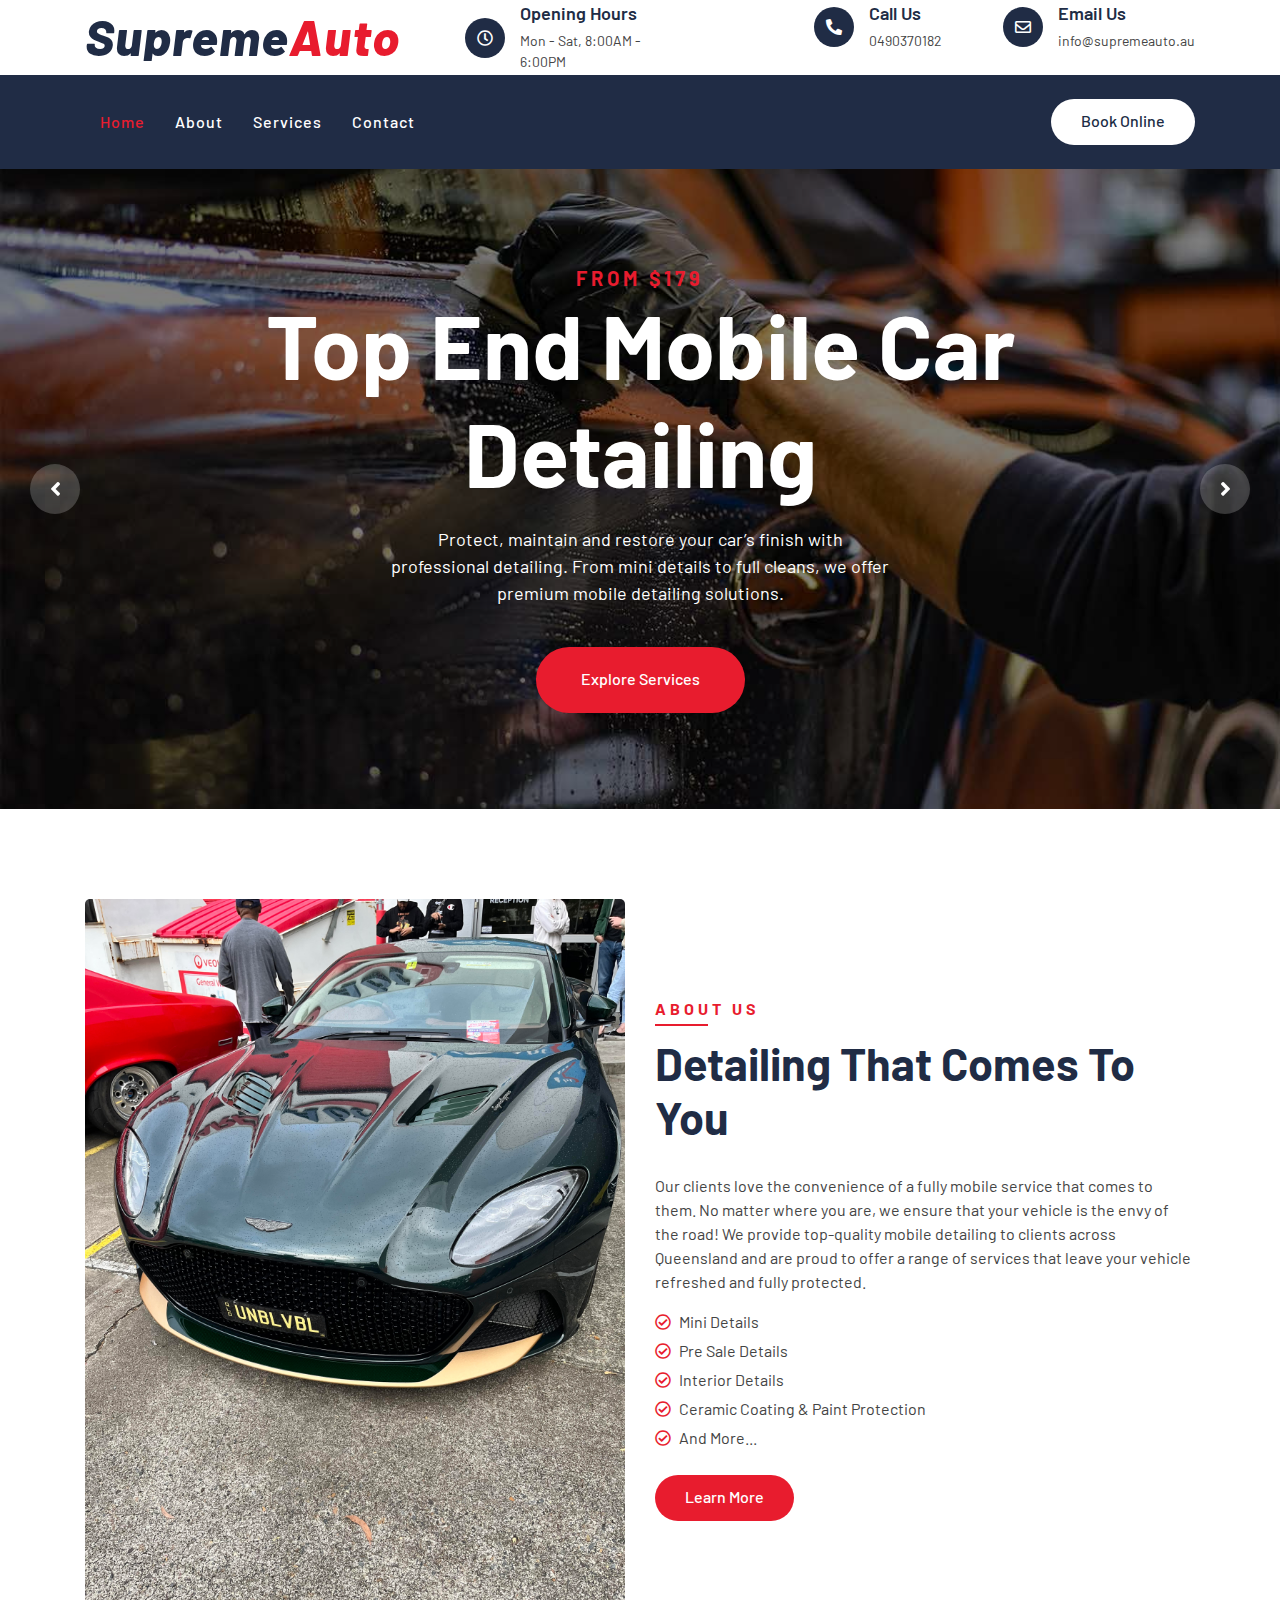
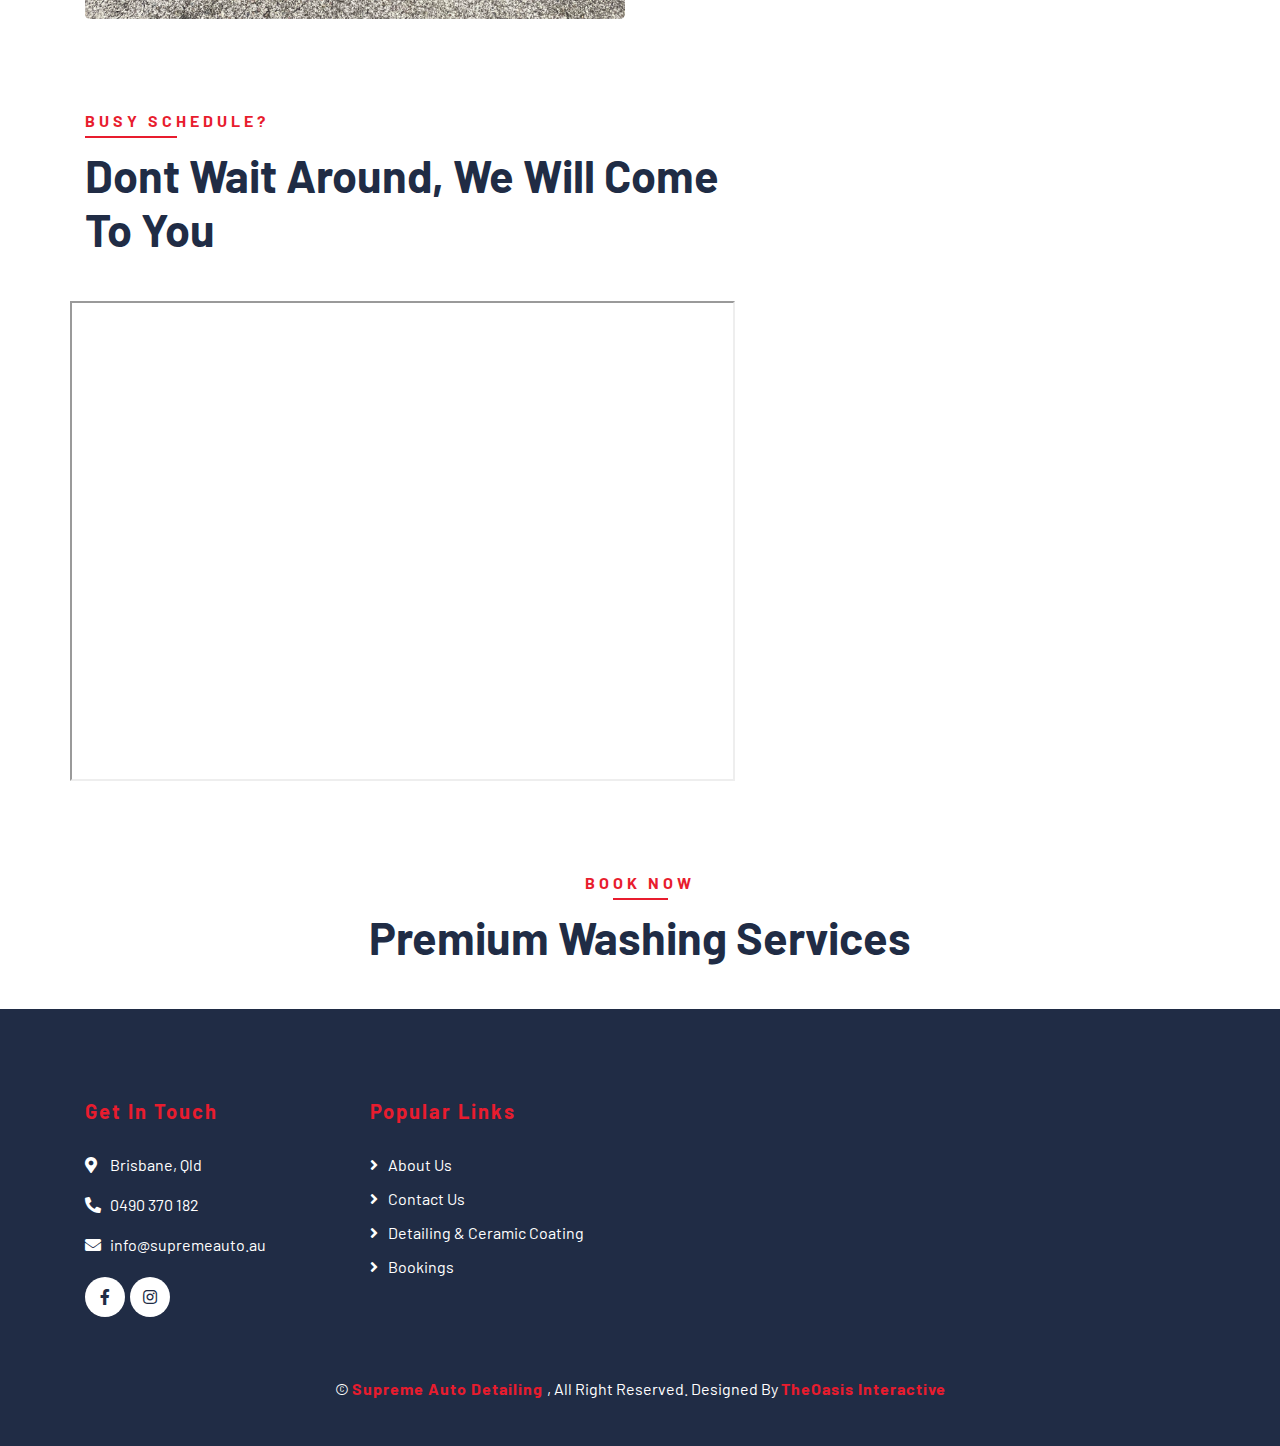
<file: index.html>
<!DOCTYPE html>
<html lang="en">
    <head>
        <meta charset="utf-8">
        <title>Supreme Auto Detailing - Brisbane</title>
        <meta content="width=device-width, initial-scale=1.0" name="viewport">
        <meta content="Brisbane Mobile Detailing, Car Wash, Supreme, Cheap, Near Me, Mobile, Ashgrove Car Wash" name="keywords">
        <meta content="Brisbane Mobile Detailing" name="description">

        <!-- Favicon -->
        <link href="img/favicon.ico" rel="icon">

        <!-- Google Font -->
        <link href="https://fonts.googleapis.com/css2?family=Barlow:wght@400;500;600;700;800;900&display=swap" rel="stylesheet"> 
        
        <!-- CSS Libraries -->
        <link href="https://stackpath.bootstrapcdn.com/bootstrap/4.4.1/css/bootstrap.min.css" rel="stylesheet">
        <link href="https://cdnjs.cloudflare.com/ajax/libs/font-awesome/5.10.0/css/all.min.css" rel="stylesheet">
        <link href="lib/flaticon/font/flaticon.css" rel="stylesheet">
        <link href="lib/animate/animate.min.css" rel="stylesheet">
        <link href="lib/owlcarousel/assets/owl.carousel.min.css" rel="stylesheet">

        <!-- Template Stylesheet -->
        <link href="css/style.css" rel="stylesheet">
    </head>

    <body>
        <!-- Top Bar Start -->
        <div class="top-bar">
            <div class="container">
                <div class="row align-items-center">
                    <div class="col-lg-4 col-md-12">
                        <div class="logo">
                            <a href="index.html">
                                <h1><span>Supreme</span>Auto</h1>
                                <!-- <img src="img/logo.jpg" alt="Logo"> -->
                            </a>
                        </div>
                    </div>
                    <div class="col-lg-8 col-md-7 d-none d-lg-block">
                        <div class="row">
                            <div class="col-4">
                                <div class="top-bar-item">
                                    <div class="top-bar-icon">
                                        <i class="far fa-clock"></i>
                                    </div>
                                    <div class="top-bar-text">
                                        <h3>Opening Hours</h3>
                                        <p>Mon - Sat, 8:00AM - 6:00PM</p>
                                    </div>
                                </div>
                            </div>
                            <div class="col-4">
                                <div class="top-bar-item">
                                    <div class="top-bar-icon">
                                        <i class="fa fa-phone-alt"></i>
                                    </div>
                                    <div class="top-bar-text">
                                        <h3>Call Us</h3>
                                        <p>0490370182</p>
                                    </div>
                                </div>
                            </div>
                            <div class="col-4">
                                <div class="top-bar-item">
                                    <div class="top-bar-icon">
                                        <i class="far fa-envelope"></i>
                                    </div>
                                    <div class="top-bar-text">
                                        <h3>Email Us</h3>
                                        <p>info@supremeauto.au</p>
                                    </div>
                                </div>
                            </div>
                        </div>
                    </div>
                </div>
            </div>
        </div>
        <!-- Top Bar End -->

        <!-- Nav Bar Start -->
        <div class="nav-bar">
            <div class="container">
                <nav class="navbar navbar-expand-lg bg-dark navbar-dark">
                    <a href="#" class="navbar-brand">MENU</a>
                    <button type="button" class="navbar-toggler" data-toggle="collapse" data-target="#navbarCollapse">
                        <span class="navbar-toggler-icon"></span>
                    </button>

                    <div class="collapse navbar-collapse justify-content-between" id="navbarCollapse">
                        <div class="navbar-nav mr-auto">
                            <a href="index.html" class="nav-item nav-link active">Home</a>
                            <a href="about.html" class="nav-item nav-link">About</a>
                            <a href="detailing.html" class="nav-item nav-link">Services</a>  
                            <a href="contact.html" class="nav-item nav-link">Contact</a>     
                           <!-- <a href="location.html" class="nav-item nav-link">Rewards </a>-->
                           <!-- <div class="nav-item dropdown">
                                <a href="#" class="nav-link dropdown-toggle" data-toggle="dropdown">Misc</a>
                                <div class="dropdown-menu">
                                    <a href="blog.html" class="dropdown-item">Blog Grid</a>
                                    <a href="single.html" class="dropdown-item">Detail Page</a>
                                    <a href="team.html" class="dropdown-item">Team Member</a>
                                    <a href="booking.html" class="dropdown-item">Schedule Booking</a>
                                </div>-->
                            </div>
                            
                        </div>
                        <div class="ml-auto">
                            <a class="btn btn-custom" href="booking.html">Book Online</a>
                        </div>
                    </div>
                </nav>
            </div>
        </div>
        <!-- Nav Bar End -->

        <!-- Carousel Start -->
        <div class="carousel">
            <div class="container-fluid">
                <div class="owl-carousel">
                    <div class="carousel-item">
                        <div class="carousel-img">
                            <img src="img/carousel-1.jpg" alt="Image">
                        </div>
                        <div class="carousel-text">
                            <h3>From $179</h3>
                            <h1>Top End Mobile Car Detailing</h1>
                            <p>
                                Protect, maintain and restore your car’s finish with professional detailing. From mini details to full cleans, we offer premium mobile detailing solutions.
                            </p>
                            <a class="btn btn-custom" href="/detailing.html">Explore Services</a>
                        </div>
                    </div>
                    <div class="carousel-item">
                        <div class="carousel-img">
                            <img src="img/86.jpg" alt="Image">
                        </div>
                        <div class="carousel-text">
                            <h3>From $650</h3>
                            <h1>Ceramic Coating</h1>
                            <p>
                                When it comes to protecting your car’s paint job, ceramic paint is the best solution. Ceramic paint creates a barrier between the paint and the elements, helping to prevent fading and peeling. In addition, it is highly resistant to scratches and other damage.                            </p>
                            <a class="btn btn-custom" href="/ceramic.html">Explore Options</a>
                        </div>
                    </div>                   
                </div>
            </div>
        </div>
        <!-- Carousel End -->
        

        <!-- About Start -->
        <div class="about">
            <div class="container">
                <div class="row align-items-center">
                    <div class="col-lg-6">
                        <div class="about-img">
                            <img src="img/dbs.jpg" alt="Image">
                        </div>
                    </div>
                    <div class="col-lg-6">
                        <div class="section-header text-left">
                            <p>About Us</p>
                            <h2>Detailing that comes to you</h2>
                        </div>
                        <div class="about-content">
                            <p>
                                Our clients love the convenience of a fully mobile service that comes to them. No matter where you are, we ensure that your vehicle is the envy of the road!

                                We provide top-quality mobile detailing to clients across Queensland and are proud to offer a range of services that leave your vehicle refreshed and fully protected.                            </p>
                            <ul>
                                <li><i class="far fa-check-circle"></i>Mini Details</li>
                                <li><i class="far fa-check-circle"></i>Pre Sale Details</li>
                                <li><i class="far fa-check-circle"></i>Interior Details</li>
                                <li><i class="far fa-check-circle"></i>Ceramic Coating & Paint Protection</li>
                                <li><i class="far fa-check-circle"></i>And More...</li>

                            </ul>
                            <a class="btn btn-custom" href="../Supreme-Auto-Detailing/service.html">Learn More</a>
                        </div>
                    </div>
                </div>
            </div>
        </div>
        <!-- About End -->

     
        <!-- Location Start -->
        <div class="location">         
            <div class="container">
                <div class="row">
                    <div class="col-lg-7">
                        <div class="section-header text-left">
                            <p>Busy Schedule?</p>
                            <h2>Dont wait around, we will come to you</h2>
                        </div>
                        <div class="row">
                            <iframe src="https://www.google.com/maps/d/u/1/embed?mid=14R0nl9w7JAXjv8Hcq6NY_2tCO0EFIEc&ehbc=2E312F" width="1000" height="480"></iframe>
                </div>
        </div>
        </div>
        </div>
        </div>
    
        <!-- Service Start -->
        <div class="service">
            <div class="container">
                <div class="section-header text-center">
                    <p>Book Now</p>
                    <h2>Premium Washing Services</h2>
                </div>
<!-- Start Square Appointments Embed Code --><script src='https://square.site/appointments/buyer/widget/50vfm7fc3ykhzh/LKQEC84F7A77A.js'></script><!-- End Square Appointments Embed Code -->                </div>
        </div>
        <!-- Service End -->
        
        <!--
       
        <div class="facts" data-parallax="scroll" data-image-src="img/facts.jpg">
            <div class="container">
                <div class="row">
                    <div class="col-lg-3 col-md-6">
                        <div class="facts-item">
                            <i class="fa fa-map-marker-alt"></i>
                            <div class="facts-text">
                                <h3 data-toggle="counter-up">25</h3>
                                <p>Service Points</p>
                            </div>
                        </div>
                    </div>
                    <div class="col-lg-3 col-md-6">
                        <div class="facts-item">
                            <i class="fa fa-user"></i>
                            <div class="facts-text">
                                <h3 data-toggle="counter-up">350</h3>
                                <p>Engineers & Workers</p>
                            </div>
                        </div>
                    </div>
                    <div class="col-lg-3 col-md-6">
                        <div class="facts-item">
                            <i class="fa fa-users"></i>
                            <div class="facts-text">
                                <h3 data-toggle="counter-up">1500</h3>
                                <p>Happy Clients</p>
                            </div>
                        </div>
                    </div>
                    <div class="col-lg-3 col-md-6">
                        <div class="facts-item">
                            <i class="fa fa-check"></i>
                            <div class="facts-text">
                                <h3 data-toggle="counter-up">5000</h3>
                                <p>Projects Completed</p>
                            </div>
                        </div>
                    </div>
                </div>
            </div>
        </div>
        
    -->
        
   
        
        <!-- Location End -->


        <!-- Testimonial Start
        <div class="testimonial">
            <div class="container">
                <div class="section-header text-center">
                    <p>Testimonial</p>
                    <h2>What our clients say</h2>
                </div>
                <div class="owl-carousel testimonials-carousel">
                    <div class="testimonial-item">
                        <img src="img/testimonial-1.jpg" alt="Image">
                        <div class="testimonial-text">
                            <h3>Client Name</h3>
                            <h4>Profession</h4>
                            <p>
                                Lorem ipsum dolor sit amet elit. Phasel preti mi facilis ornare velit non vulputa. Aliqu metus tortor auctor gravid
                            </p>
                        </div>
                    </div>
                    <div class="testimonial-item">
                        <img src="img/testimonial-2.jpg" alt="Image">
                        <div class="testimonial-text">
                            <h3>Client Name</h3>
                            <h4>Profession</h4>
                            <p>
                                Lorem ipsum dolor sit amet elit. Phasel preti mi facilis ornare velit non vulputa. Aliqu metus tortor auctor gravid
                            </p>
                        </div>
                    </div>
                    <div class="testimonial-item">
                        <img src="img/testimonial-3.jpg" alt="Image">
                        <div class="testimonial-text">
                            <h3>Client Name</h3>
                            <h4>Profession</h4>
                            <p>
                                Lorem ipsum dolor sit amet elit. Phasel preti mi facilis ornare velit non vulputa. Aliqu metus tortor auctor gravid
                            </p>
                        </div>
                    </div>
                    <div class="testimonial-item">
                        <img src="img/testimonial-4.jpg" alt="Image">
                        <div class="testimonial-text">
                            <h3>Client Name</h3>
                            <h4>Profession</h4>
                            <p>
                                Lorem ipsum dolor sit amet elit. Phasel preti mi facilis ornare velit non vulputa. Aliqu metus tortor auctor gravid
                            </p>
                        </div>
                    </div>
                </div>
            </div>
        </div>
        -->


        <!-- Footer Start -->
        <div class="footer">
            <div class="container">
                <div class="row">
                    <div class="col-lg-3 col-md-6">
                        <div class="footer-contact">
                            <h2>Get In Touch</h2>
                            <p><i class="fa fa-map-marker-alt"></i>Brisbane, Qld</p>
                            <p><i class="fa fa-phone-alt"></i>0490 370 182</p>
                            <p><i class="fa fa-envelope"></i>info@supremeauto.au</p>
                            <div class="footer-social">
                                <!-- <a class="btn" href=""><i class="fab fa-twitter"></i></a>-->
                                <a class="btn" href=""><i class="fab fa-facebook-f"></i></a>
                               <!-- <a class="btn" href=""><i class="fab fa-youtube"></i></a>-->
                                <a class="btn" href="https://www.instagram.com/supremedetailingbris/"><i class="fab fa-instagram"></i></a>
                                <!--<a class="btn" href=""><i class="fab fa-linkedin-in"></i></a>-->
                            </div>
                        </div>
                    </div>
                    <div class="col-lg-3 col-md-6">
                        <div class="footer-link">
                            <h2>Popular Links</h2>
                            <a href="/about.html">About Us</a>
                            <a href="/contact.html">Contact Us</a>
                            <a href="/detailing.html">Detailing & Ceramic Coating</a>                            
                            <a href="/booking.html">Bookings</a>
                        </div>
                    </div>
                    <!--
                    <div class="col-lg-3 col-md-6">
                        <div class="footer-link">
                            <h2>Useful Links</h2>
                            <a href="">Terms of use</a>
                            <a href="">Privacy policy</a>
                            <a href="">Cookies</a>
                            <a href="">Help</a>
                            <a href="">FQAs</a>
                        </div>
                    </div>
                    -->
                    <div class="col-lg-3 col-md-6">
                        <div class="footer-newsletter">
                          
                        </div>
                    </div>
                </div>
            </div>
            <div class="container copyright">
                <p>&copy; <a href="#"> Supreme Auto Detailing </a>, All Right Reserved. Designed By <a href="https://www.perls.online">TheOasis Interactive</a></p>
            </div>
        </div>
        <!-- Footer End -->
        
        <!-- Back to top button -->
        <a href="#" class="back-to-top"><i class="fa fa-chevron-up"></i></a>
        
        <!-- Pre Loader -->
        <div id="loader" class="show">
            <div class="loader"></div>
        </div>

        <!-- JavaScript Libraries -->
        <script src="https://code.jquery.com/jquery-3.4.1.min.js"></script>
        <script src="https://stackpath.bootstrapcdn.com/bootstrap/4.4.1/js/bootstrap.bundle.min.js"></script>
        <script src="lib/easing/easing.min.js"></script>
        <script src="lib/owlcarousel/owl.carousel.min.js"></script>
        <script src="lib/waypoints/waypoints.min.js"></script>
        <script src="lib/counterup/counterup.min.js"></script>
        
        <!-- Contact Javascript File -->
        <script src="mail/jqBootstrapValidation.min.js"></script>
        <script src="mail/contact.js"></script>

        <!-- Template Javascript -->
        <script src="js/main.js"></script>
    </body>
</html>
</file>
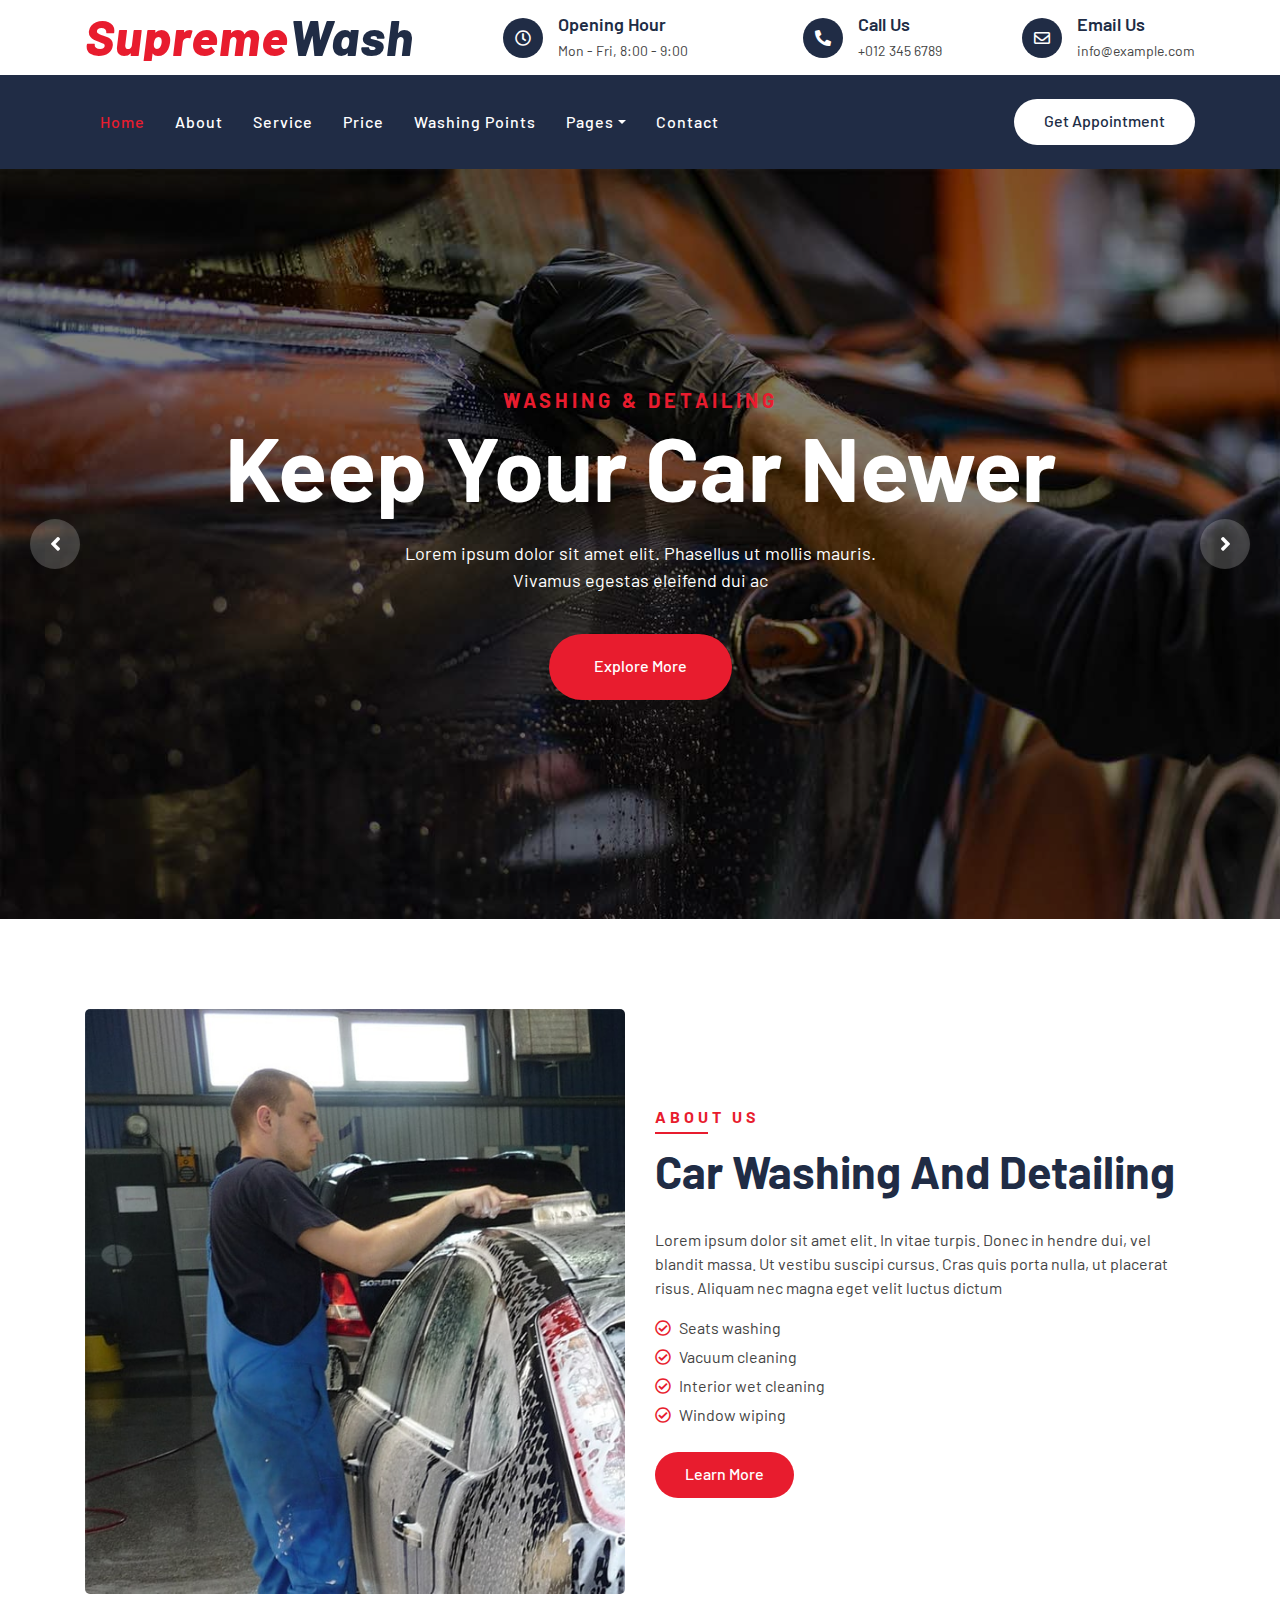
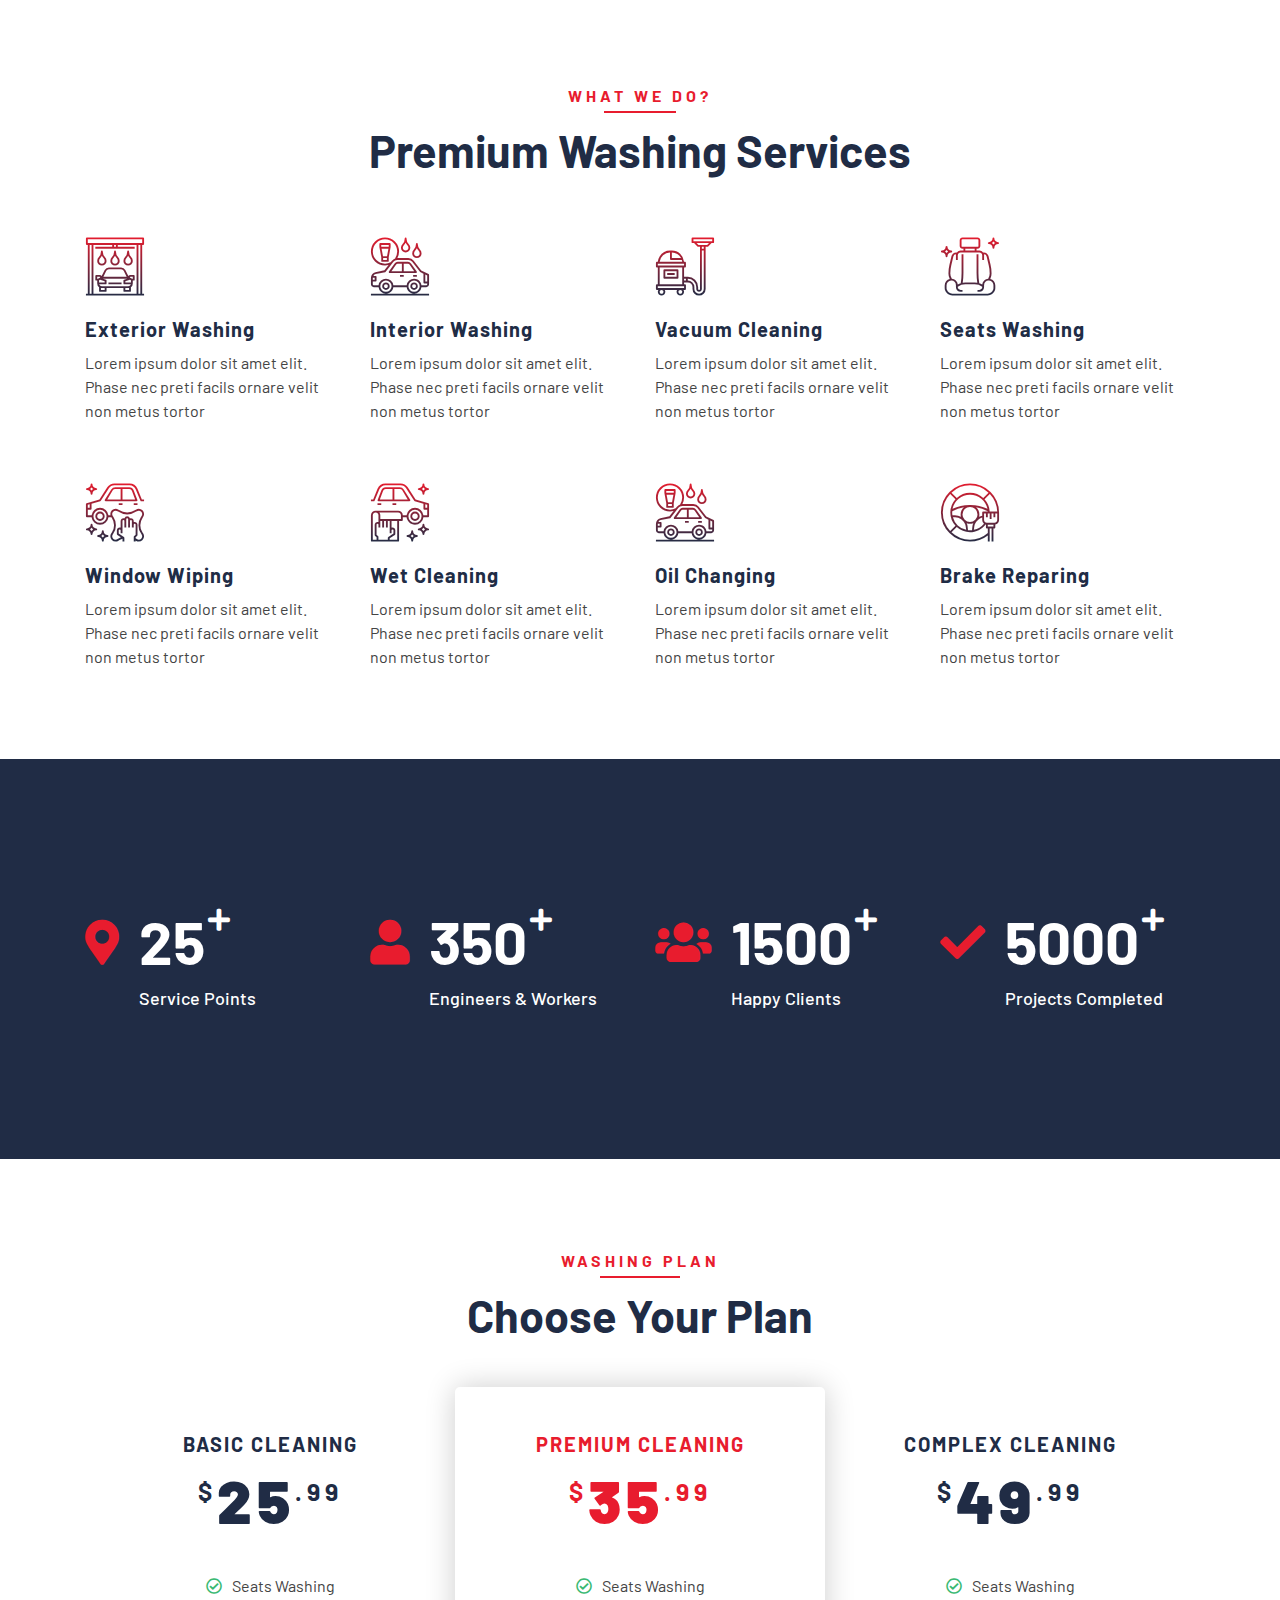
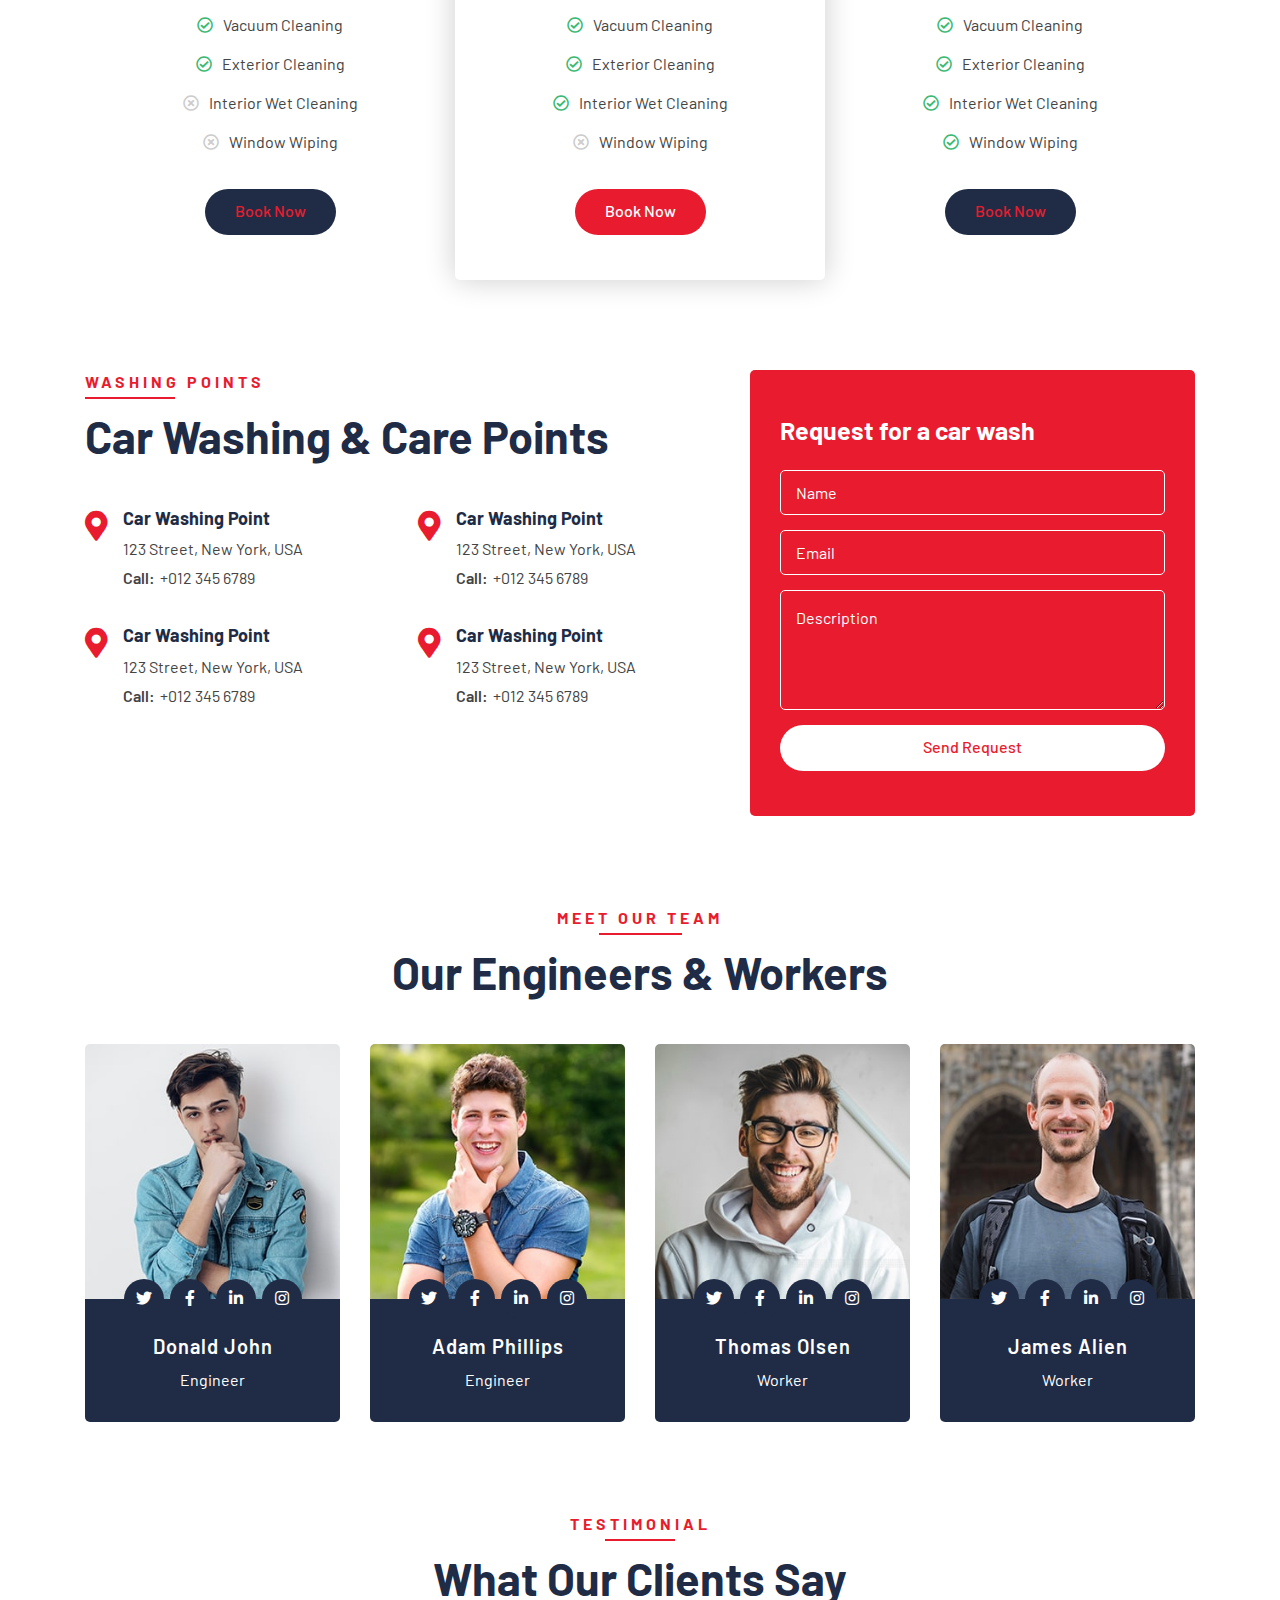
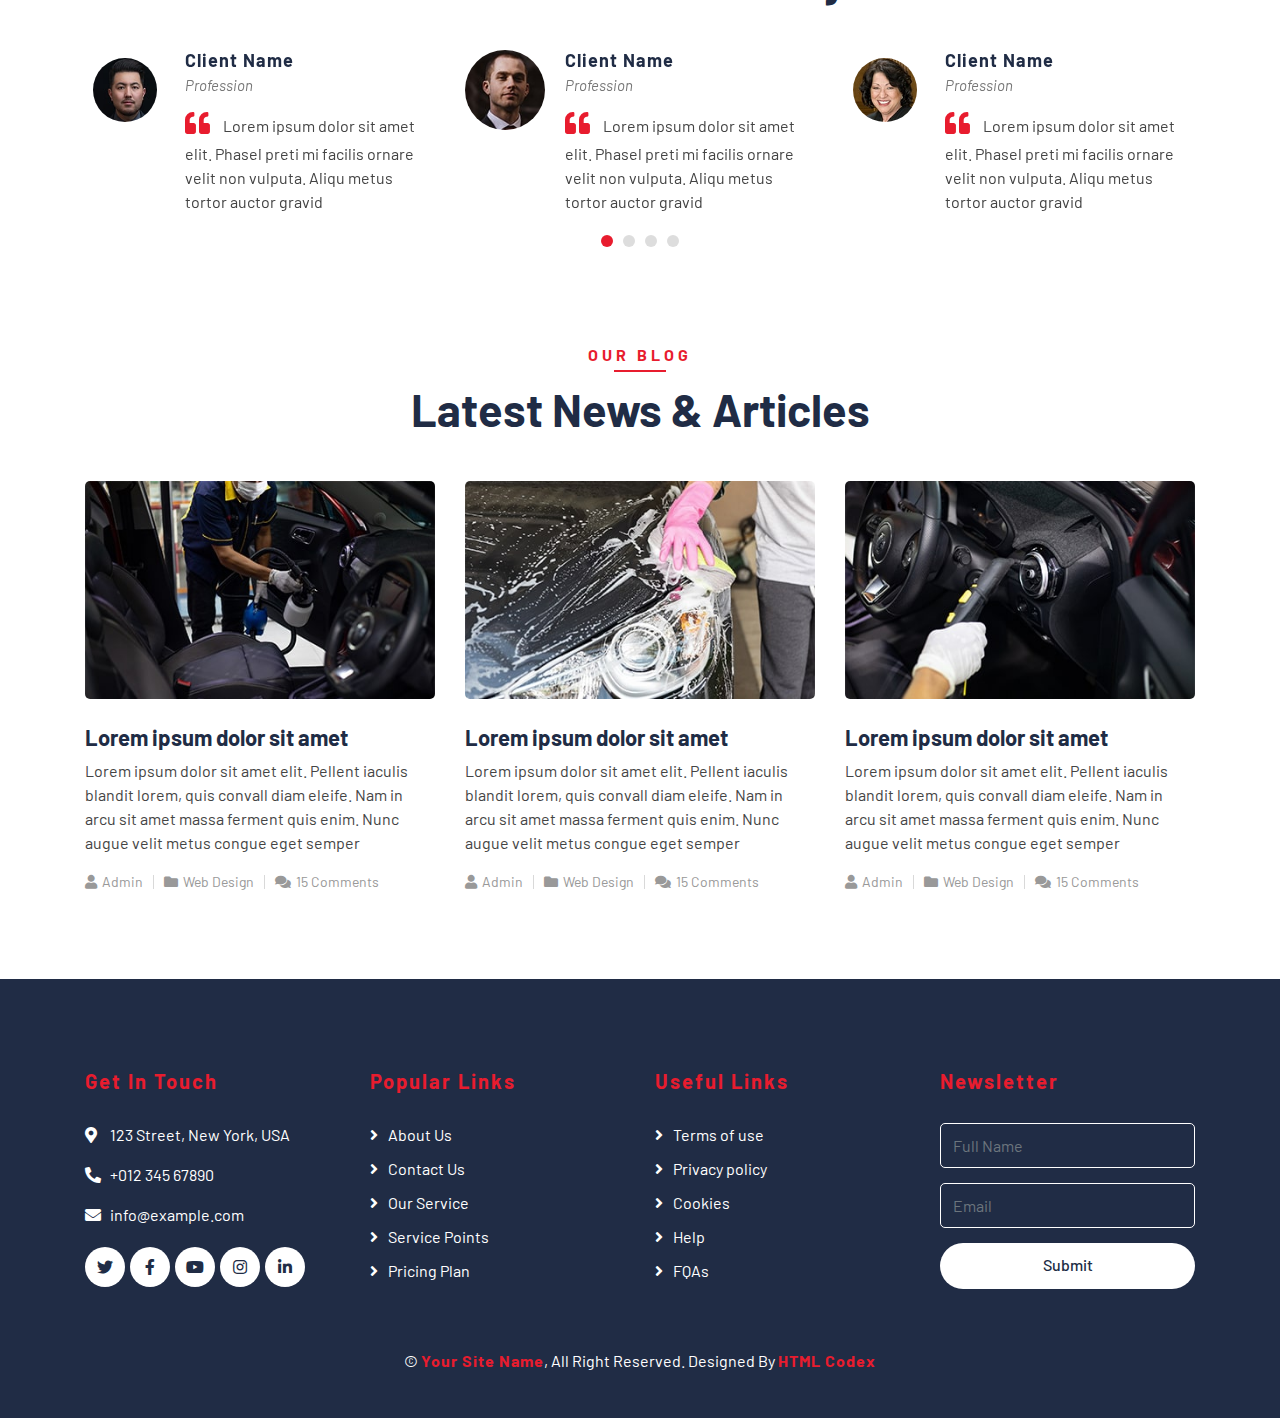
<file: website/index.html>
<!DOCTYPE html>
<html lang="en">
    <head>
        <meta charset="utf-8">
        <title>AutoWash - Car Wash Website Template</title>
        <meta content="width=device-width, initial-scale=1.0" name="viewport">
        <meta content="Free Website Template" name="keywords">
        <meta content="Free Website Template" name="description">

        <!-- Favicon -->
        <link href="img/favicon.ico" rel="icon">

        <!-- Google Font -->
        <link href="https://fonts.googleapis.com/css2?family=Barlow:wght@400;500;600;700;800;900&display=swap" rel="stylesheet"> 
        
        <!-- CSS Libraries -->
        <link href="https://stackpath.bootstrapcdn.com/bootstrap/4.4.1/css/bootstrap.min.css" rel="stylesheet">
        <link href="https://cdnjs.cloudflare.com/ajax/libs/font-awesome/5.10.0/css/all.min.css" rel="stylesheet">
        <link href="lib/flaticon/font/flaticon.css" rel="stylesheet">
        <link href="lib/animate/animate.min.css" rel="stylesheet">
        <link href="lib/owlcarousel/assets/owl.carousel.min.css" rel="stylesheet">

        <!-- Template Stylesheet -->
        <link href="css/style.css" rel="stylesheet">
    </head>

    <body>
        <!-- Top Bar Start -->
        <div class="top-bar">
            <div class="container">
                <div class="row align-items-center">
                    <div class="col-lg-4 col-md-12">
                        <div class="logo">
                            <a href="index.html">
                                <h1>Supreme<span>Wash</span></h1>
                                <!-- <img src="img/logo.jpg" alt="Logo"> -->
                            </a>
                        </div>
                    </div>
                    <div class="col-lg-8 col-md-7 d-none d-lg-block">
                        <div class="row">
                            <div class="col-4">
                                <div class="top-bar-item">
                                    <div class="top-bar-icon">
                                        <i class="far fa-clock"></i>
                                    </div>
                                    <div class="top-bar-text">
                                        <h3>Opening Hour</h3>
                                        <p>Mon - Fri, 8:00 - 9:00</p>
                                    </div>
                                </div>
                            </div>
                            <div class="col-4">
                                <div class="top-bar-item">
                                    <div class="top-bar-icon">
                                        <i class="fa fa-phone-alt"></i>
                                    </div>
                                    <div class="top-bar-text">
                                        <h3>Call Us</h3>
                                        <p>+012 345 6789</p>
                                    </div>
                                </div>
                            </div>
                            <div class="col-4">
                                <div class="top-bar-item">
                                    <div class="top-bar-icon">
                                        <i class="far fa-envelope"></i>
                                    </div>
                                    <div class="top-bar-text">
                                        <h3>Email Us</h3>
                                        <p>info@example.com</p>
                                    </div>
                                </div>
                            </div>
                        </div>
                    </div>
                </div>
            </div>
        </div>
        <!-- Top Bar End -->

        <!-- Nav Bar Start -->
        <div class="nav-bar">
            <div class="container">
                <nav class="navbar navbar-expand-lg bg-dark navbar-dark">
                    <a href="#" class="navbar-brand">MENU</a>
                    <button type="button" class="navbar-toggler" data-toggle="collapse" data-target="#navbarCollapse">
                        <span class="navbar-toggler-icon"></span>
                    </button>

                    <div class="collapse navbar-collapse justify-content-between" id="navbarCollapse">
                        <div class="navbar-nav mr-auto">
                            <a href="index.html" class="nav-item nav-link active">Home</a>
                            <a href="about.html" class="nav-item nav-link">About</a>
                            <a href="service.html" class="nav-item nav-link">Service</a>
                            <a href="price.html" class="nav-item nav-link">Price</a>
                            <a href="location.html" class="nav-item nav-link">Washing Points</a>
                            <div class="nav-item dropdown">
                                <a href="#" class="nav-link dropdown-toggle" data-toggle="dropdown">Pages</a>
                                <div class="dropdown-menu">
                                    <a href="blog.html" class="dropdown-item">Blog Grid</a>
                                    <a href="single.html" class="dropdown-item">Detail Page</a>
                                    <a href="team.html" class="dropdown-item">Team Member</a>
                                    <a href="booking.html" class="dropdown-item">Schedule Booking</a>
                                </div>
                            </div>
                            <a href="contact.html" class="nav-item nav-link">Contact</a>
                        </div>
                        <div class="ml-auto">
                            <a class="btn btn-custom" href="#">Get Appointment</a>
                        </div>
                    </div>
                </nav>
            </div>
        </div>
        <!-- Nav Bar End -->


        <!-- Carousel Start -->
        <div class="carousel">
            <div class="container-fluid">
                <div class="owl-carousel">
                    <div class="carousel-item">
                        <div class="carousel-img">
                            <img src="img/carousel-1.jpg" alt="Image">
                        </div>
                        <div class="carousel-text">
                            <h3>Washing & Detailing</h3>
                            <h1>Keep your Car Newer</h1>
                            <p>
                                Lorem ipsum dolor sit amet elit. Phasellus ut mollis mauris. Vivamus egestas eleifend dui ac
                            </p>
                            <a class="btn btn-custom" href="">Explore More</a>
                        </div>
                    </div>
                    <div class="carousel-item">
                        <div class="carousel-img">
                            <img src="img/carousel-2.jpg" alt="Image">
                        </div>
                        <div class="carousel-text">
                            <h3>Washing & Detailing</h3>
                            <h1>Quality service for you</h1>
                            <p>
                                Morbi sagittis turpis id suscipit feugiat. Suspendisse eu augue urna. Morbi sagittis orci sodales
                            </p>
                            <a class="btn btn-custom" href="">Explore More</a>
                        </div>
                    </div>
                    <div class="carousel-item">
                        <div class="carousel-img">
                            <img src="img/carousel-3.jpg" alt="Image">
                        </div>
                        <div class="carousel-text">
                            <h3>Washing & Detailing</h3>
                            <h1>Exterior & Interior Washing</h1>
                            <p>
                                Sed ultrices, est eget feugiat accumsan, dui nibh egestas tortor, ut rhoncus nibh ligula euismod quam
                            </p>
                            <a class="btn btn-custom" href="">Explore More</a>
                        </div>
                    </div>
                </div>
            </div>
        </div>
        <!-- Carousel End -->
        

        <!-- About Start -->
        <div class="about">
            <div class="container">
                <div class="row align-items-center">
                    <div class="col-lg-6">
                        <div class="about-img">
                            <img src="img/about.jpg" alt="Image">
                        </div>
                    </div>
                    <div class="col-lg-6">
                        <div class="section-header text-left">
                            <p>About Us</p>
                            <h2>car washing and detailing</h2>
                        </div>
                        <div class="about-content">
                            <p>
                                Lorem ipsum dolor sit amet elit. In vitae turpis. Donec in hendre dui, vel blandit massa. Ut vestibu suscipi cursus. Cras quis porta nulla, ut placerat risus. Aliquam nec magna eget velit luctus dictum
                            </p>
                            <ul>
                                <li><i class="far fa-check-circle"></i>Seats washing</li>
                                <li><i class="far fa-check-circle"></i>Vacuum cleaning</li>
                                <li><i class="far fa-check-circle"></i>Interior wet cleaning</li>
                                <li><i class="far fa-check-circle"></i>Window wiping</li>
                            </ul>
                            <a class="btn btn-custom" href="">Learn More</a>
                        </div>
                    </div>
                </div>
            </div>
        </div>
        <!-- About End -->


        <!-- Service Start -->
        <div class="service">
            <div class="container">
                <div class="section-header text-center">
                    <p>What We Do?</p>
                    <h2>Premium Washing Services</h2>
                </div>
                <div class="row">
                    <div class="col-lg-3 col-md-6">
                        <div class="service-item">
                            <i class="flaticon-car-wash-1"></i>
                            <h3>Exterior Washing</h3>
                            <p>Lorem ipsum dolor sit amet elit. Phase nec preti facils ornare velit non metus tortor</p>
                        </div>
                    </div>
                    <div class="col-lg-3 col-md-6">
                        <div class="service-item">
                            <i class="flaticon-car-wash"></i>
                            <h3>Interior Washing</h3>
                            <p>Lorem ipsum dolor sit amet elit. Phase nec preti facils ornare velit non metus tortor</p>
                        </div>
                    </div>
                    <div class="col-lg-3 col-md-6">
                        <div class="service-item">
                            <i class="flaticon-vacuum-cleaner"></i>
                            <h3>Vacuum Cleaning</h3>
                            <p>Lorem ipsum dolor sit amet elit. Phase nec preti facils ornare velit non metus tortor</p>
                        </div>
                    </div>
                    <div class="col-lg-3 col-md-6">
                        <div class="service-item">
                            <i class="flaticon-seat"></i>
                            <h3>Seats Washing</h3>
                            <p>Lorem ipsum dolor sit amet elit. Phase nec preti facils ornare velit non metus tortor</p>
                        </div>
                    </div>
                    <div class="col-lg-3 col-md-6">
                        <div class="service-item">
                            <i class="flaticon-car-service"></i>
                            <h3>Window Wiping</h3>
                            <p>Lorem ipsum dolor sit amet elit. Phase nec preti facils ornare velit non metus tortor</p>
                        </div>
                    </div>
                    <div class="col-lg-3 col-md-6">
                        <div class="service-item">
                            <i class="flaticon-car-service-2"></i>
                            <h3>Wet Cleaning</h3>
                            <p>Lorem ipsum dolor sit amet elit. Phase nec preti facils ornare velit non metus tortor</p>
                        </div>
                    </div>
                    <div class="col-lg-3 col-md-6">
                        <div class="service-item">
                            <i class="flaticon-car-wash"></i>
                            <h3>Oil Changing</h3>
                            <p>Lorem ipsum dolor sit amet elit. Phase nec preti facils ornare velit non metus tortor</p>
                        </div>
                    </div>
                    <div class="col-lg-3 col-md-6">
                        <div class="service-item">
                            <i class="flaticon-brush-1"></i>
                            <h3>Brake Reparing</h3>
                            <p>Lorem ipsum dolor sit amet elit. Phase nec preti facils ornare velit non metus tortor</p>
                        </div>
                    </div>
                </div>
            </div>
        </div>
        <!-- Service End -->
        
        
        <!-- Facts Start -->
        <div class="facts" data-parallax="scroll" data-image-src="img/facts.jpg">
            <div class="container">
                <div class="row">
                    <div class="col-lg-3 col-md-6">
                        <div class="facts-item">
                            <i class="fa fa-map-marker-alt"></i>
                            <div class="facts-text">
                                <h3 data-toggle="counter-up">25</h3>
                                <p>Service Points</p>
                            </div>
                        </div>
                    </div>
                    <div class="col-lg-3 col-md-6">
                        <div class="facts-item">
                            <i class="fa fa-user"></i>
                            <div class="facts-text">
                                <h3 data-toggle="counter-up">350</h3>
                                <p>Engineers & Workers</p>
                            </div>
                        </div>
                    </div>
                    <div class="col-lg-3 col-md-6">
                        <div class="facts-item">
                            <i class="fa fa-users"></i>
                            <div class="facts-text">
                                <h3 data-toggle="counter-up">1500</h3>
                                <p>Happy Clients</p>
                            </div>
                        </div>
                    </div>
                    <div class="col-lg-3 col-md-6">
                        <div class="facts-item">
                            <i class="fa fa-check"></i>
                            <div class="facts-text">
                                <h3 data-toggle="counter-up">5000</h3>
                                <p>Projects Completed</p>
                            </div>
                        </div>
                    </div>
                </div>
            </div>
        </div>
        <!-- Facts End -->
        
        
        <!-- Price Start -->
        <div class="price">
            <div class="container">
                <div class="section-header text-center">
                    <p>Washing Plan</p>
                    <h2>Choose Your Plan</h2>
                </div>
                <div class="row">
                    <div class="col-md-4">
                        <div class="price-item">
                            <div class="price-header">
                                <h3>Basic Cleaning</h3>
                                <h2><span>$</span><strong>25</strong><span>.99</span></h2>
                            </div>
                            <div class="price-body">
                                <ul>
                                    <li><i class="far fa-check-circle"></i>Seats Washing</li>
                                    <li><i class="far fa-check-circle"></i>Vacuum Cleaning</li>
                                    <li><i class="far fa-check-circle"></i>Exterior Cleaning</li>
                                    <li><i class="far fa-times-circle"></i>Interior Wet Cleaning</li>
                                    <li><i class="far fa-times-circle"></i>Window Wiping</li>
                                </ul>
                            </div>
                            <div class="price-footer">
                                <a class="btn btn-custom" href="">Book Now</a>
                            </div>
                        </div>
                    </div>
                    <div class="col-md-4">
                        <div class="price-item featured-item">
                            <div class="price-header">
                                <h3>Premium Cleaning</h3>
                                <h2><span>$</span><strong>35</strong><span>.99</span></h2>
                            </div>
                            <div class="price-body">
                                <ul>
                                    <li><i class="far fa-check-circle"></i>Seats Washing</li>
                                    <li><i class="far fa-check-circle"></i>Vacuum Cleaning</li>
                                    <li><i class="far fa-check-circle"></i>Exterior Cleaning</li>
                                    <li><i class="far fa-check-circle"></i>Interior Wet Cleaning</li>
                                    <li><i class="far fa-times-circle"></i>Window Wiping</li>
                                </ul>
                            </div>
                            <div class="price-footer">
                                <a class="btn btn-custom" href="">Book Now</a>
                            </div>
                        </div>
                    </div>
                    <div class="col-md-4">
                        <div class="price-item">
                            <div class="price-header">
                                <h3>Complex Cleaning</h3>
                                <h2><span>$</span><strong>49</strong><span>.99</span></h2>
                            </div>
                            <div class="price-body">
                                <ul>
                                    <li><i class="far fa-check-circle"></i>Seats Washing</li>
                                    <li><i class="far fa-check-circle"></i>Vacuum Cleaning</li>
                                    <li><i class="far fa-check-circle"></i>Exterior Cleaning</li>
                                    <li><i class="far fa-check-circle"></i>Interior Wet Cleaning</li>
                                    <li><i class="far fa-check-circle"></i>Window Wiping</li>
                                </ul>
                            </div>
                            <div class="price-footer">
                                <a class="btn btn-custom" href="">Book Now</a>
                            </div>
                        </div>
                    </div>
                </div>
            </div>
        </div>
        <!-- Price End -->
        
        
        <!-- Location Start -->
        <div class="location">
            <div class="container">
                <div class="row">
                    <div class="col-lg-7">
                        <div class="section-header text-left">
                            <p>Washing Points</p>
                            <h2>Car Washing & Care Points</h2>
                        </div>
                        <div class="row">
                            <div class="col-md-6">
                                <div class="location-item">
                                    <i class="fa fa-map-marker-alt"></i>
                                    <div class="location-text">
                                        <h3>Car Washing Point</h3>
                                        <p>123 Street, New York, USA</p>
                                        <p><strong>Call:</strong>+012 345 6789</p>
                                    </div>
                                </div>
                            </div>
                            <div class="col-md-6">
                                <div class="location-item">
                                    <i class="fa fa-map-marker-alt"></i>
                                    <div class="location-text">
                                        <h3>Car Washing Point</h3>
                                        <p>123 Street, New York, USA</p>
                                        <p><strong>Call:</strong>+012 345 6789</p>
                                    </div>
                                </div>
                            </div>
                            <div class="col-md-6">
                                <div class="location-item">
                                    <i class="fa fa-map-marker-alt"></i>
                                    <div class="location-text">
                                        <h3>Car Washing Point</h3>
                                        <p>123 Street, New York, USA</p>
                                        <p><strong>Call:</strong>+012 345 6789</p>
                                    </div>
                                </div>
                            </div>
                            <div class="col-md-6">
                                <div class="location-item">
                                    <i class="fa fa-map-marker-alt"></i>
                                    <div class="location-text">
                                        <h3>Car Washing Point</h3>
                                        <p>123 Street, New York, USA</p>
                                        <p><strong>Call:</strong>+012 345 6789</p>
                                    </div>
                                </div>
                            </div>
                        </div>
                    </div>
                    <div class="col-lg-5">
                        <div class="location-form">
                            <h3>Request for a car wash</h3>
                            <form>
                                <div class="control-group">
                                    <input type="text" class="form-control" placeholder="Name" required="required" />
                                </div>
                                <div class="control-group">
                                    <input type="email" class="form-control" placeholder="Email" required="required" />
                                </div>
                                <div class="control-group">
                                    <textarea class="form-control" placeholder="Description" required="required"></textarea>
                                </div>
                                <div>
                                    <button class="btn btn-custom" type="submit">Send Request</button>
                                </div>
                            </form>
                        </div>
                    </div>
                </div>
            </div>
        </div>
        <!-- Location End -->


        <!-- Team Start -->
        <div class="team">
            <div class="container">
                <div class="section-header text-center">
                    <p>Meet Our Team</p>
                    <h2>Our Engineers & Workers</h2>
                </div>
                <div class="row">
                    <div class="col-lg-3 col-md-6">
                        <div class="team-item">
                            <div class="team-img">
                                <img src="img/team-1.jpg" alt="Team Image">
                            </div>
                            <div class="team-text">
                                <h2>Donald John</h2>
                                <p>Engineer</p>
                                <div class="team-social">
                                    <a href=""><i class="fab fa-twitter"></i></a>
                                    <a href=""><i class="fab fa-facebook-f"></i></a>
                                    <a href=""><i class="fab fa-linkedin-in"></i></a>
                                    <a href=""><i class="fab fa-instagram"></i></a>
                                </div>
                            </div>
                        </div>
                    </div>
                    <div class="col-lg-3 col-md-6">
                        <div class="team-item">
                            <div class="team-img">
                                <img src="img/team-2.jpg" alt="Team Image">
                            </div>
                            <div class="team-text">
                                <h2>Adam Phillips</h2>
                                <p>Engineer</p>
                                <div class="team-social">
                                    <a href=""><i class="fab fa-twitter"></i></a>
                                    <a href=""><i class="fab fa-facebook-f"></i></a>
                                    <a href=""><i class="fab fa-linkedin-in"></i></a>
                                    <a href=""><i class="fab fa-instagram"></i></a>
                                </div>
                            </div>
                        </div>
                    </div>
                    <div class="col-lg-3 col-md-6">
                        <div class="team-item">
                            <div class="team-img">
                                <img src="img/team-3.jpg" alt="Team Image">
                            </div>
                            <div class="team-text">
                                <h2>Thomas Olsen</h2>
                                <p>Worker</p>
                                <div class="team-social">
                                    <a href=""><i class="fab fa-twitter"></i></a>
                                    <a href=""><i class="fab fa-facebook-f"></i></a>
                                    <a href=""><i class="fab fa-linkedin-in"></i></a>
                                    <a href=""><i class="fab fa-instagram"></i></a>
                                </div>
                            </div>
                        </div>
                    </div>
                    <div class="col-lg-3 col-md-6">
                        <div class="team-item">
                            <div class="team-img">
                                <img src="img/team-4.jpg" alt="Team Image">
                            </div>
                            <div class="team-text">
                                <h2>James Alien</h2>
                                <p>Worker</p>
                                <div class="team-social">
                                    <a href=""><i class="fab fa-twitter"></i></a>
                                    <a href=""><i class="fab fa-facebook-f"></i></a>
                                    <a href=""><i class="fab fa-linkedin-in"></i></a>
                                    <a href=""><i class="fab fa-instagram"></i></a>
                                </div>
                            </div>
                        </div>
                    </div>
                </div>
            </div>
        </div>
        <!-- Team End -->
        
        
        <!-- Testimonial Start -->
        <div class="testimonial">
            <div class="container">
                <div class="section-header text-center">
                    <p>Testimonial</p>
                    <h2>What our clients say</h2>
                </div>
                <div class="owl-carousel testimonials-carousel">
                    <div class="testimonial-item">
                        <img src="img/testimonial-1.jpg" alt="Image">
                        <div class="testimonial-text">
                            <h3>Client Name</h3>
                            <h4>Profession</h4>
                            <p>
                                Lorem ipsum dolor sit amet elit. Phasel preti mi facilis ornare velit non vulputa. Aliqu metus tortor auctor gravid
                            </p>
                        </div>
                    </div>
                    <div class="testimonial-item">
                        <img src="img/testimonial-2.jpg" alt="Image">
                        <div class="testimonial-text">
                            <h3>Client Name</h3>
                            <h4>Profession</h4>
                            <p>
                                Lorem ipsum dolor sit amet elit. Phasel preti mi facilis ornare velit non vulputa. Aliqu metus tortor auctor gravid
                            </p>
                        </div>
                    </div>
                    <div class="testimonial-item">
                        <img src="img/testimonial-3.jpg" alt="Image">
                        <div class="testimonial-text">
                            <h3>Client Name</h3>
                            <h4>Profession</h4>
                            <p>
                                Lorem ipsum dolor sit amet elit. Phasel preti mi facilis ornare velit non vulputa. Aliqu metus tortor auctor gravid
                            </p>
                        </div>
                    </div>
                    <div class="testimonial-item">
                        <img src="img/testimonial-4.jpg" alt="Image">
                        <div class="testimonial-text">
                            <h3>Client Name</h3>
                            <h4>Profession</h4>
                            <p>
                                Lorem ipsum dolor sit amet elit. Phasel preti mi facilis ornare velit non vulputa. Aliqu metus tortor auctor gravid
                            </p>
                        </div>
                    </div>
                </div>
            </div>
        </div>
        <!-- Testimonial End -->


        <!-- Blog Start -->
        <div class="blog">
            <div class="container">
                <div class="section-header text-center">
                    <p>Our Blog</p>
                    <h2>Latest news & articles</h2>
                </div>
                <div class="row">
                    <div class="col-lg-4">
                        <div class="blog-item">
                            <div class="blog-img">
                                <img src="img/blog-1.jpg" alt="Image">
                                <div class="meta-date">
                                    <span>01</span>
                                    <strong>Jan</strong>
                                    <span>2045</span>
                                </div>
                            </div>
                            <div class="blog-text">
                                <h3><a href="#">Lorem ipsum dolor sit amet</a></h3>
                                <p>
                                    Lorem ipsum dolor sit amet elit. Pellent iaculis blandit lorem, quis convall diam eleife. Nam in arcu sit amet massa ferment quis enim. Nunc  augue velit metus congue eget semper
                                </p>
                            </div>
                            <div class="blog-meta">
                                <p><i class="fa fa-user"></i><a href="">Admin</a></p>
                                <p><i class="fa fa-folder"></i><a href="">Web Design</a></p>
                                <p><i class="fa fa-comments"></i><a href="">15 Comments</a></p>
                            </div>
                        </div>
                    </div>
                    <div class="col-lg-4">
                        <div class="blog-item">
                            <div class="blog-img">
                                <img src="img/blog-2.jpg" alt="Image">
                                <div class="meta-date">
                                    <span>01</span>
                                    <strong>Jan</strong>
                                    <span>2045</span>
                                </div>
                            </div>
                            <div class="blog-text">
                                <h3><a href="#">Lorem ipsum dolor sit amet</a></h3>
                                <p>
                                    Lorem ipsum dolor sit amet elit. Pellent iaculis blandit lorem, quis convall diam eleife. Nam in arcu sit amet massa ferment quis enim. Nunc  augue velit metus congue eget semper
                                </p>
                            </div>
                            <div class="blog-meta">
                                <p><i class="fa fa-user"></i><a href="">Admin</a></p>
                                <p><i class="fa fa-folder"></i><a href="">Web Design</a></p>
                                <p><i class="fa fa-comments"></i><a href="">15 Comments</a></p>
                            </div>
                        </div>
                    </div>
                    <div class="col-lg-4">
                        <div class="blog-item">
                            <div class="blog-img">
                                <img src="img/blog-3.jpg" alt="Image">
                                <div class="meta-date">
                                    <span>01</span>
                                    <strong>Jan</strong>
                                    <span>2045</span>
                                </div>
                            </div>
                            <div class="blog-text">
                                <h3><a href="#">Lorem ipsum dolor sit amet</a></h3>
                                <p>
                                    Lorem ipsum dolor sit amet elit. Pellent iaculis blandit lorem, quis convall diam eleife. Nam in arcu sit amet massa ferment quis enim. Nunc  augue velit metus congue eget semper
                                </p>
                            </div>
                            <div class="blog-meta">
                                <p><i class="fa fa-user"></i><a href="">Admin</a></p>
                                <p><i class="fa fa-folder"></i><a href="">Web Design</a></p>
                                <p><i class="fa fa-comments"></i><a href="">15 Comments</a></p>
                            </div>
                        </div>
                    </div>
                </div>
            </div>
        </div>
        <!-- Blog End -->


        <!-- Footer Start -->
        <div class="footer">
            <div class="container">
                <div class="row">
                    <div class="col-lg-3 col-md-6">
                        <div class="footer-contact">
                            <h2>Get In Touch</h2>
                            <p><i class="fa fa-map-marker-alt"></i>123 Street, New York, USA</p>
                            <p><i class="fa fa-phone-alt"></i>+012 345 67890</p>
                            <p><i class="fa fa-envelope"></i>info@example.com</p>
                            <div class="footer-social">
                                <a class="btn" href=""><i class="fab fa-twitter"></i></a>
                                <a class="btn" href=""><i class="fab fa-facebook-f"></i></a>
                                <a class="btn" href=""><i class="fab fa-youtube"></i></a>
                                <a class="btn" href=""><i class="fab fa-instagram"></i></a>
                                <a class="btn" href=""><i class="fab fa-linkedin-in"></i></a>
                            </div>
                        </div>
                    </div>
                    <div class="col-lg-3 col-md-6">
                        <div class="footer-link">
                            <h2>Popular Links</h2>
                            <a href="">About Us</a>
                            <a href="">Contact Us</a>
                            <a href="">Our Service</a>
                            <a href="">Service Points</a>
                            <a href="">Pricing Plan</a>
                        </div>
                    </div>
                    <div class="col-lg-3 col-md-6">
                        <div class="footer-link">
                            <h2>Useful Links</h2>
                            <a href="">Terms of use</a>
                            <a href="">Privacy policy</a>
                            <a href="">Cookies</a>
                            <a href="">Help</a>
                            <a href="">FQAs</a>
                        </div>
                    </div>
                    <div class="col-lg-3 col-md-6">
                        <div class="footer-newsletter">
                            <h2>Newsletter</h2>
                            <form>
                                <input class="form-control" placeholder="Full Name">
                                <input class="form-control" placeholder="Email">
                                <button class="btn btn-custom">Submit</button>
                            </form>
                        </div>
                    </div>
                </div>
            </div>
            <div class="container copyright">
                <p>&copy; <a href="#">Your Site Name</a>, All Right Reserved. Designed By <a href="https://htmlcodex.com">HTML Codex</a></p>
            </div>
        </div>
        <!-- Footer End -->
        
        <!-- Back to top button -->
        <a href="#" class="back-to-top"><i class="fa fa-chevron-up"></i></a>
        
        <!-- Pre Loader -->
        <div id="loader" class="show">
            <div class="loader"></div>
        </div>

        <!-- JavaScript Libraries -->
        <script src="https://code.jquery.com/jquery-3.4.1.min.js"></script>
        <script src="https://stackpath.bootstrapcdn.com/bootstrap/4.4.1/js/bootstrap.bundle.min.js"></script>
        <script src="lib/easing/easing.min.js"></script>
        <script src="lib/owlcarousel/owl.carousel.min.js"></script>
        <script src="lib/waypoints/waypoints.min.js"></script>
        <script src="lib/counterup/counterup.min.js"></script>
        
        <!-- Contact Javascript File -->
        <script src="mail/jqBootstrapValidation.min.js"></script>
        <script src="mail/contact.js"></script>

        <!-- Template Javascript -->
        <script src="js/main.js"></script>
    </body>
</html>
</file>
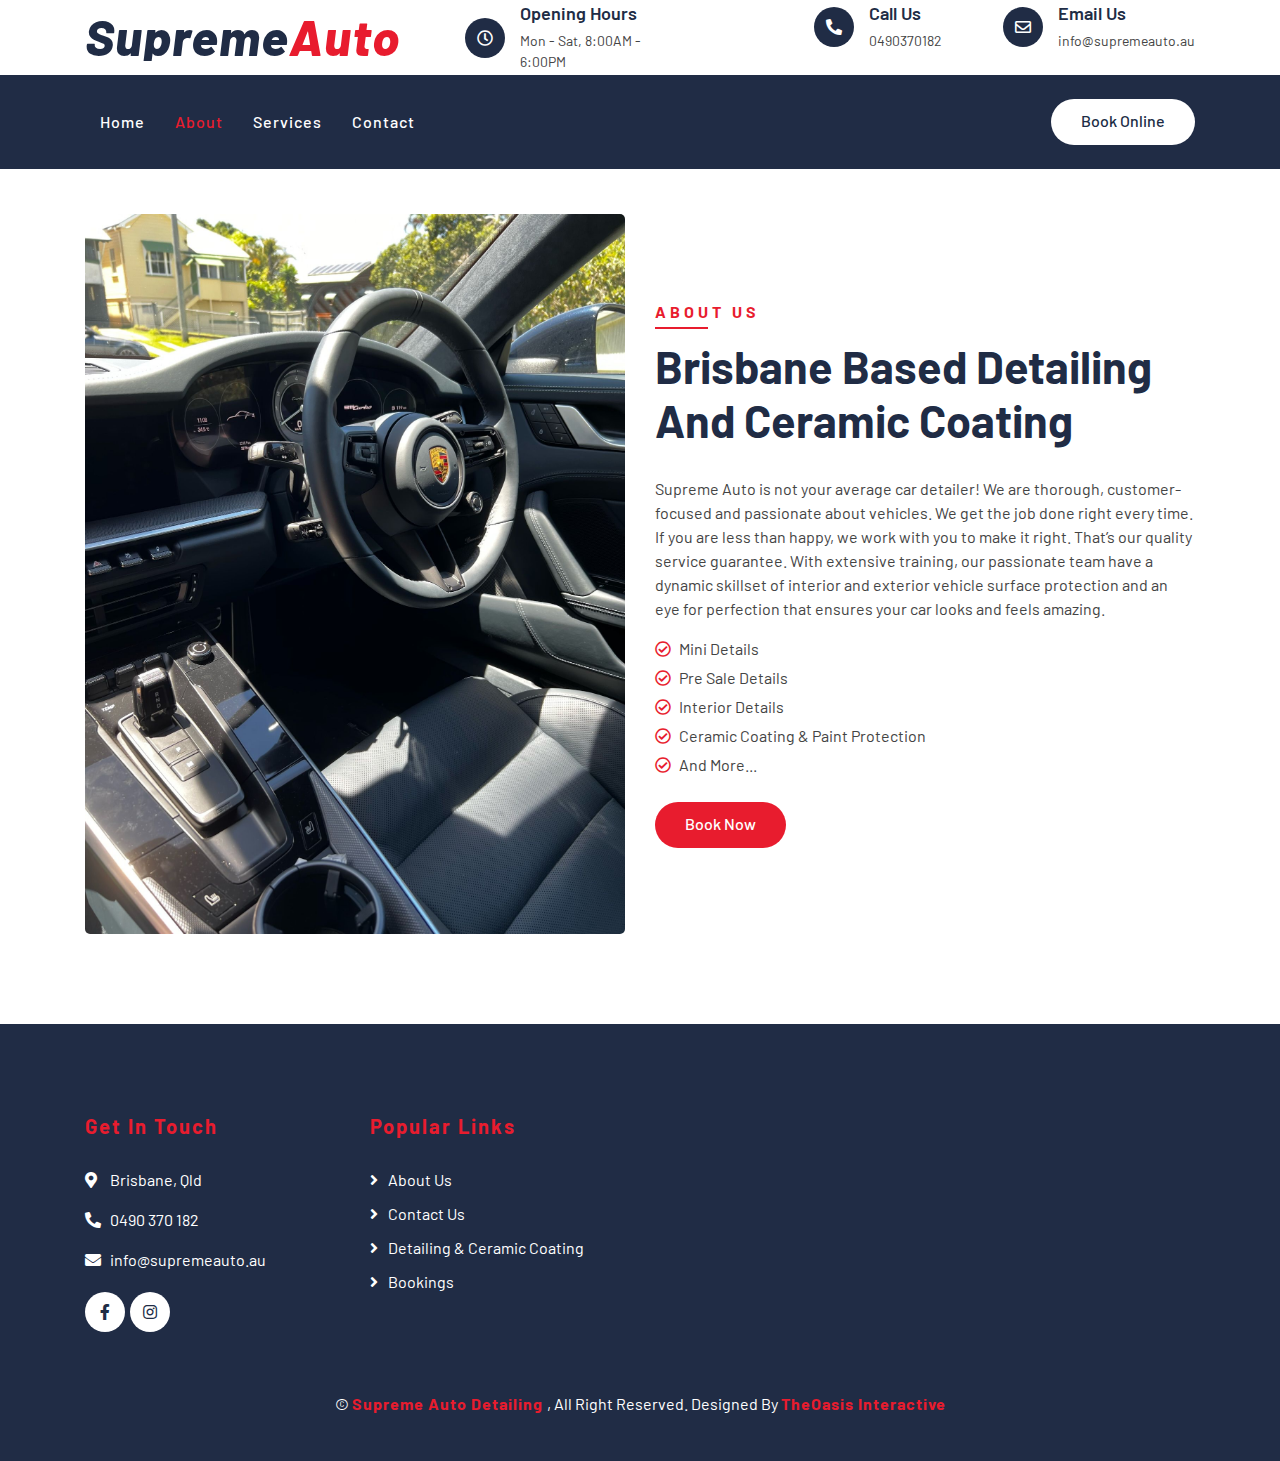
<file: about.html>
<!DOCTYPE html>
<html lang="en">
    <head>
        <meta charset="utf-8">
        <title>Supreme Auto Detailing - Brisbane</title>
        <meta content="width=device-width, initial-scale=1.0" name="viewport">
        <meta content="Brisbane Mobile Detailing, Car Wash, Supreme, Cheap, Near Me, Mobile, Ashgrove Car Wash" name="keywords">
        <meta content="Brisbane Mobile Detailing" name="description">

        <!-- Favicon -->
        <link href="img/favicon.ico" rel="icon">

        <!-- Google Font -->
        <link href="https://fonts.googleapis.com/css2?family=Barlow:wght@400;500;600;700;800;900&display=swap" rel="stylesheet"> 
        
        <!-- CSS Libraries -->
        <link href="https://stackpath.bootstrapcdn.com/bootstrap/4.4.1/css/bootstrap.min.css" rel="stylesheet">
        <link href="https://cdnjs.cloudflare.com/ajax/libs/font-awesome/5.10.0/css/all.min.css" rel="stylesheet">
        <link href="lib/flaticon/font/flaticon.css" rel="stylesheet">
        <link href="lib/animate/animate.min.css" rel="stylesheet">
        <link href="lib/owlcarousel/assets/owl.carousel.min.css" rel="stylesheet">

        <!-- Template Stylesheet -->
        <link href="css/style.css" rel="stylesheet">
    </head>

    <body>
        <!-- Top Bar Start -->
        <div class="top-bar">
            <div class="container">
                <div class="row align-items-center">
                    <div class="col-lg-4 col-md-12">
                        <div class="logo">
                            <a href="index.html">
                                <h1><span>Supreme</span>Auto</h1>
                                <!-- <img src="img/logo.jpg" alt="Logo"> -->
                            </a>
                        </div>
                    </div>
                    <div class="col-lg-8 col-md-7 d-none d-lg-block">
                        <div class="row">
                            <div class="col-4">
                                <div class="top-bar-item">
                                    <div class="top-bar-icon">
                                        <i class="far fa-clock"></i>
                                    </div>
                                    <div class="top-bar-text">
                                        <h3>Opening Hours</h3>
                                        <p>Mon - Sat, 8:00AM - 6:00PM</p>
                                    </div>
                                </div>
                            </div>
                            <div class="col-4">
                                <div class="top-bar-item">
                                    <div class="top-bar-icon">
                                        <i class="fa fa-phone-alt"></i>
                                    </div>
                                    <div class="top-bar-text">
                                        <h3>Call Us</h3>
                                        <p>0490370182</p>
                                    </div>
                                </div>
                            </div>
                            <div class="col-4">
                                <div class="top-bar-item">
                                    <div class="top-bar-icon">
                                        <i class="far fa-envelope"></i>
                                    </div>
                                    <div class="top-bar-text">
                                        <h3>Email Us</h3>
                                        <p>info@supremeauto.au</p>
                                    </div>
                                </div>
                            </div>
                        </div>
                    </div>
                </div>
            </div>
        </div>
        <!-- Top Bar End -->

        <!-- Nav Bar Start -->
        <div class="nav-bar">
            <div class="container">
                <nav class="navbar navbar-expand-lg bg-dark navbar-dark">
                    <a href="#" class="navbar-brand">MENU</a>
                    <button type="button" class="navbar-toggler" data-toggle="collapse" data-target="#navbarCollapse">
                        <span class="navbar-toggler-icon"></span>
                    </button>

                    <div class="collapse navbar-collapse justify-content-between" id="navbarCollapse">
                        <div class="navbar-nav mr-auto">
                            <a href="index.html" class="nav-item nav-link">Home</a>
                            <a href="about.html" class="nav-item nav-link active">About</a>
                            <a href="detailing.html" class="nav-item nav-link">Services</a>  
                            <a href="contact.html" class="nav-item nav-link">Contact</a>     
                           <!-- <a href="location.html" class="nav-item nav-link">Rewards </a>-->
                           <!-- <div class="nav-item dropdown">
                                <a href="#" class="nav-link dropdown-toggle" data-toggle="dropdown">Misc</a>
                                <div class="dropdown-menu">
                                    <a href="blog.html" class="dropdown-item">Blog Grid</a>
                                    <a href="single.html" class="dropdown-item">Detail Page</a>
                                    <a href="team.html" class="dropdown-item">Team Member</a>
                                    <a href="booking.html" class="dropdown-item">Schedule Booking</a>
                                </div>-->
                            </div>
                            
                        </div>
                        <div class="ml-auto">
                            <a class="btn btn-custom" href="booking.html">Book Online</a>
                        </div>
                    </div>
                </nav>
            </div>
        </div>
        <!-- Nav Bar End -->
        <!-- About Start -->
        <div class="about">
            <div class="container">
                <div class="row align-items-center">
                    <div class="col-lg-6">
                        <div class="about-img">
                            <img src="img/porche.jpg" alt="Image">
                        </div>
                    </div>
                    <div class="col-lg-6">
                        <div class="section-header text-left">
                            <p>About Us</p>
                            <h2>Brisbane based detailing and ceramic coating</h2>
                        </div>
                        <div class="about-content">
                            <p>
                                Supreme Auto is not your average car detailer! We are thorough, customer-focused and passionate about vehicles. We get the job done right every time. If you are less than happy, we work with you to make it right. That’s our quality service guarantee.

                                With extensive training, our passionate team have a dynamic skillset of interior and exterior vehicle surface protection and an eye for perfection that ensures your car looks and feels amazing.                            <ul>
                                    <li><i class="far fa-check-circle"></i>Mini Details</li>
                                    <li><i class="far fa-check-circle"></i>Pre Sale Details</li>
                                    <li><i class="far fa-check-circle"></i>Interior Details</li>
                                    <li><i class="far fa-check-circle"></i>Ceramic Coating & Paint Protection</li>
                                    <li><i class="far fa-check-circle"></i>And More...</li>
                            </ul>
                            <a class="btn btn-custom" href="detailing.html">Book Now</a>
                        </div>
                    </div>
                </div>
            </div>
        </div>
        <!-- About End -->
        
        
        <!-- Facts Start 
        <div class="facts" data-parallax="scroll" data-image-src="img/facts.jpg">
            <div class="container">
                <div class="row">
                    <div class="col-lg-3 col-md-6">
                        <div class="facts-item">
                            <i class="fa fa-map-marker-alt"></i>
                            <div class="facts-text">
                                <h3 data-toggle="counter-up">25</h3>
                                <p>Service Points</p>
                            </div>
                        </div>
                    </div>
                    <div class="col-lg-3 col-md-6">
                        <div class="facts-item">
                            <i class="fa fa-user"></i>
                            <div class="facts-text">
                                <h3 data-toggle="counter-up">350</h3>
                                <p>Engineers & Workers</p>
                            </div>
                        </div>
                    </div>
                    <div class="col-lg-3 col-md-6">
                        <div class="facts-item">
                            <i class="fa fa-users"></i>
                            <div class="facts-text">
                                <h3 data-toggle="counter-up">1500</h3>
                                <p>Happy Clients</p>
                            </div>
                        </div>
                    </div>
                    <div class="col-lg-3 col-md-6">
                        <div class="facts-item">
                            <i class="fa fa-check"></i>
                            <div class="facts-text">
                                <h3 data-toggle="counter-up">5000</h3>
                                <p>Projects Completed</p>
                            </div>
                        </div>
                    </div>
                </div>
            </div>
        </div>
        Facts End -->


        <!-- Team Start 
        <div class="team">
            <div class="container">
                <div class="section-header text-center">
                    <p>Meet Our Team</p>
                    <h2>Our Engineers & Workers</h2>
                </div>
                <div class="row">
                    <div class="col-lg-3 col-md-6">
                        <div class="team-item">
                            <div class="team-img">
                                <img src="img/team-1.jpg" alt="Team Image">
                            </div>
                            <div class="team-text">
                                <h2>Donald John</h2>
                                <p>Engineer</p>
                                <div class="team-social">
                                    <a href=""><i class="fab fa-twitter"></i></a>
                                    <a href=""><i class="fab fa-facebook-f"></i></a>
                                    <a href=""><i class="fab fa-linkedin-in"></i></a>
                                    <a href=""><i class="fab fa-instagram"></i></a>
                                </div>
                            </div>
                        </div>
                    </div>
                    <div class="col-lg-3 col-md-6">
                        <div class="team-item">
                            <div class="team-img">
                                <img src="img/team-2.jpg" alt="Team Image">
                            </div>
                            <div class="team-text">
                                <h2>Adam Phillips</h2>
                                <p>Engineer</p>
                                <div class="team-social">
                                    <a href=""><i class="fab fa-twitter"></i></a>
                                    <a href=""><i class="fab fa-facebook-f"></i></a>
                                    <a href=""><i class="fab fa-linkedin-in"></i></a>
                                    <a href=""><i class="fab fa-instagram"></i></a>
                                </div>
                            </div>
                        </div>
                    </div>
                    <div class="col-lg-3 col-md-6">
                        <div class="team-item">
                            <div class="team-img">
                                <img src="img/team-3.jpg" alt="Team Image">
                            </div>
                            <div class="team-text">
                                <h2>Thomas Olsen</h2>
                                <p>Worker</p>
                                <div class="team-social">
                                    <a href=""><i class="fab fa-twitter"></i></a>
                                    <a href=""><i class="fab fa-facebook-f"></i></a>
                                    <a href=""><i class="fab fa-linkedin-in"></i></a>
                                    <a href=""><i class="fab fa-instagram"></i></a>
                                </div>
                            </div>
                        </div>
                    </div>
                    <div class="col-lg-3 col-md-6">
                        <div class="team-item">
                            <div class="team-img">
                                <img src="img/team-4.jpg" alt="Team Image">
                            </div>
                            <div class="team-text">
                                <h2>James Alien</h2>
                                <p>Worker</p>
                                <div class="team-social">
                                    <a href=""><i class="fab fa-twitter"></i></a>
                                    <a href=""><i class="fab fa-facebook-f"></i></a>
                                    <a href=""><i class="fab fa-linkedin-in"></i></a>
                                    <a href=""><i class="fab fa-instagram"></i></a>
                                </div>
                            </div>
                        </div>
                    </div>
                </div>
            </div>
        </div>
         Team End -->


        <!-- Footer Start -->
        <div class="footer">
            <div class="container">
                <div class="row">
                    <div class="col-lg-3 col-md-6">
                        <div class="footer-contact">
                            <h2>Get In Touch</h2>
                            <p><i class="fa fa-map-marker-alt"></i>Brisbane, Qld</p>
                            <p><i class="fa fa-phone-alt"></i>0490 370 182</p>
                            <p><i class="fa fa-envelope"></i>info@supremeauto.au</p>
                            <div class="footer-social">
                                <!-- <a class="btn" href=""><i class="fab fa-twitter"></i></a>-->
                                <a class="btn" href=""><i class="fab fa-facebook-f"></i></a>
                               <!-- <a class="btn" href=""><i class="fab fa-youtube"></i></a>-->
                                <a class="btn" href="https://www.instagram.com/supremedetailingbris/"><i class="fab fa-instagram"></i></a>
                                <!--<a class="btn" href=""><i class="fab fa-linkedin-in"></i></a>-->
                            </div>
                        </div>
                    </div>
                    <div class="col-lg-3 col-md-6">
                        <div class="footer-link">
                            <h2>Popular Links</h2>
                            <a href="/about.html">About Us</a>
                            <a href="/contact.html">Contact Us</a>
                            <a href="/detailing.html">Detailing & Ceramic Coating</a>                            
                            <a href="/booking.html">Bookings</a>
                        </div>
                    </div>
                    <!--
                    <div class="col-lg-3 col-md-6">
                        <div class="footer-link">
                            <h2>Useful Links</h2>
                            <a href="">Terms of use</a>
                            <a href="">Privacy policy</a>
                            <a href="">Cookies</a>
                            <a href="">Help</a>
                            <a href="">FQAs</a>
                        </div>
                    </div>
                    -->
                    <div class="col-lg-3 col-md-6">
                        <div class="footer-newsletter">
                          
                        </div>
                    </div>
                </div>
            </div>
            <div class="container copyright">
                <p>&copy; <a href="#"> Supreme Auto Detailing </a>, All Right Reserved. Designed By <a href="https://www.perls.online">TheOasis Interactive</a></p>
            </div>
        </div>
        <!-- Footer End -->
        
        <!-- Back to top button -->
        <a href="#" class="back-to-top"><i class="fa fa-chevron-up"></i></a>
        
        <!-- Pre Loader -->
        <div id="loader" class="show">
            <div class="loader"></div>
        </div>

        <!-- JavaScript Libraries -->
        <script src="https://code.jquery.com/jquery-3.4.1.min.js"></script>
        <script src="https://stackpath.bootstrapcdn.com/bootstrap/4.4.1/js/bootstrap.bundle.min.js"></script>
        <script src="lib/easing/easing.min.js"></script>
        <script src="lib/owlcarousel/owl.carousel.min.js"></script>
        <script src="lib/waypoints/waypoints.min.js"></script>
        <script src="lib/counterup/counterup.min.js"></script>
        
        <!-- Contact Javascript File -->
        <script src="mail/jqBootstrapValidation.min.js"></script>
        <script src="mail/contact.js"></script>

        <!-- Template Javascript -->
        <script src="js/main.js"></script>
    </body>
</html>
</file>
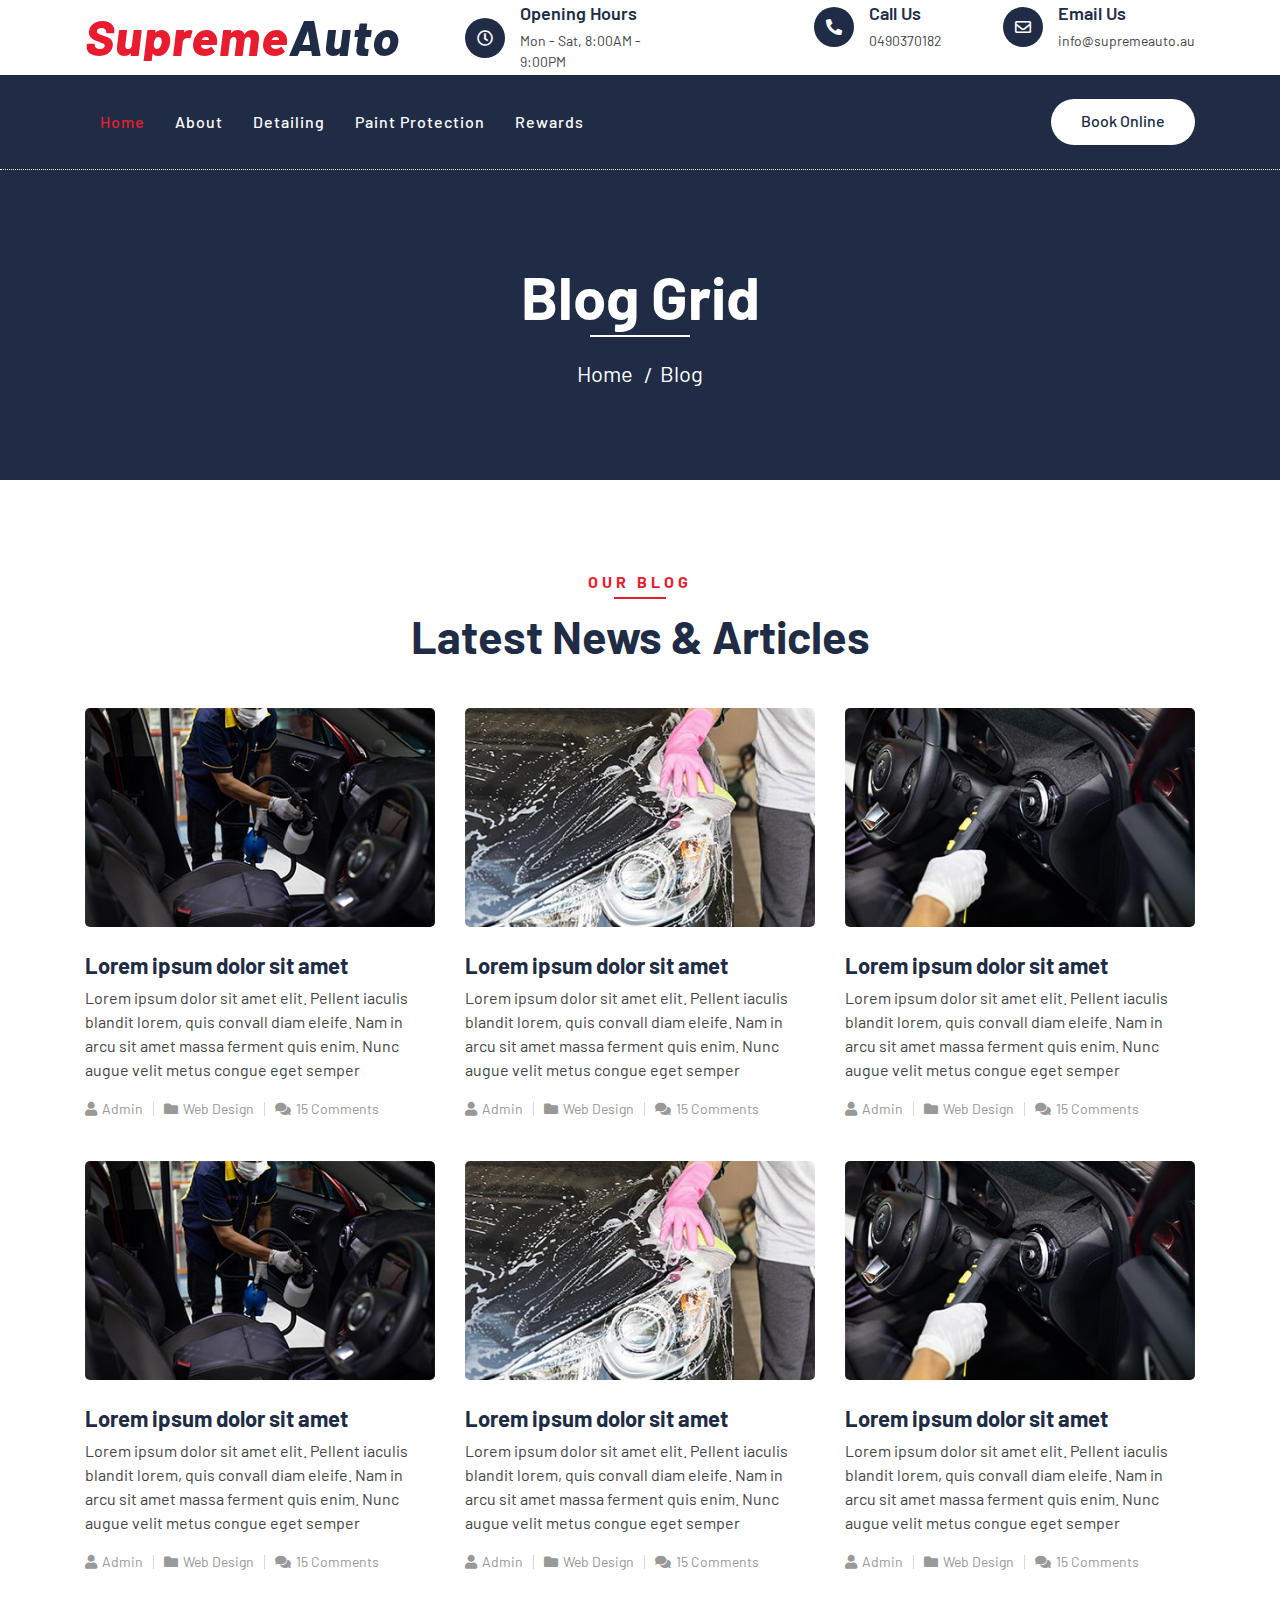
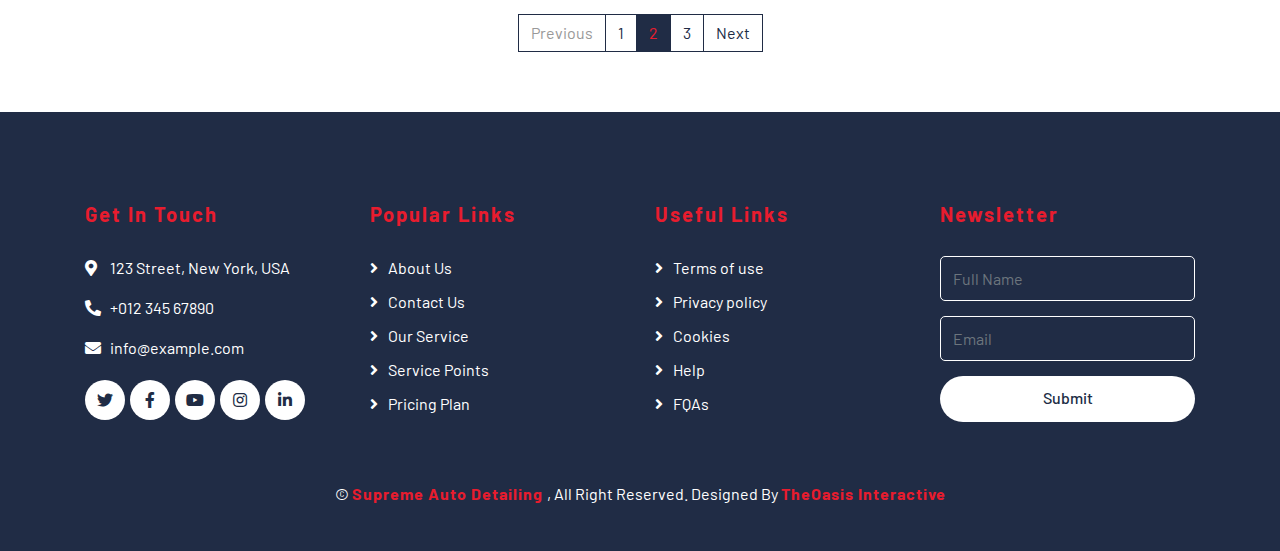
<file: blog.html>
<!DOCTYPE html>
<html lang="en">
    <head>
        <meta charset="utf-8">
        <title>Supreme Auto Detailing - Brisbane</title>
        <meta content="width=device-width, initial-scale=1.0" name="viewport">
        <meta content="Free Website Template" name="keywords">
        <meta content="Free Website Template" name="description">

        <!-- Favicon -->
        <link href="img/favicon.ico" rel="icon">

        <!-- Google Font -->
        <link href="https://fonts.googleapis.com/css2?family=Barlow:wght@400;500;600;700;800;900&display=swap" rel="stylesheet"> 
        
        <!-- CSS Libraries -->
        <link href="https://stackpath.bootstrapcdn.com/bootstrap/4.4.1/css/bootstrap.min.css" rel="stylesheet">
        <link href="https://cdnjs.cloudflare.com/ajax/libs/font-awesome/5.10.0/css/all.min.css" rel="stylesheet">
        <link href="lib/flaticon/font/flaticon.css" rel="stylesheet">
        <link href="lib/animate/animate.min.css" rel="stylesheet">
        <link href="lib/owlcarousel/assets/owl.carousel.min.css" rel="stylesheet">

        <!-- Template Stylesheet -->
        <link href="css/style.css" rel="stylesheet">
    </head>

    <body>
        <!-- Top Bar Start -->
        <div class="top-bar">
            <div class="container">
                <div class="row align-items-center">
                    <div class="col-lg-4 col-md-12">
                        <div class="logo">
                            <a href="index.html">
                                <h1>Supreme<span>Auto</span></h1>
                                <!-- <img src="img/logo.jpg" alt="Logo"> -->
                            </a>
                        </div>
                    </div>
                    <div class="col-lg-8 col-md-7 d-none d-lg-block">
                        <div class="row">
                            <div class="col-4">
                                <div class="top-bar-item">
                                    <div class="top-bar-icon">
                                        <i class="far fa-clock"></i>
                                    </div>
                                    <div class="top-bar-text">
                                        <h3>Opening Hours</h3>
                                        <p>Mon - Sat, 8:00AM - 9:00PM</p>
                                    </div>
                                </div>
                            </div>
                            <div class="col-4">
                                <div class="top-bar-item">
                                    <div class="top-bar-icon">
                                        <i class="fa fa-phone-alt"></i>
                                    </div>
                                    <div class="top-bar-text">
                                        <h3>Call Us</h3>
                                        <p>0490370182</p>
                                    </div>
                                </div>
                            </div>
                            <div class="col-4">
                                <div class="top-bar-item">
                                    <div class="top-bar-icon">
                                        <i class="far fa-envelope"></i>
                                    </div>
                                    <div class="top-bar-text">
                                        <h3>Email Us</h3>
                                        <p>info@supremeauto.au</p>
                                    </div>
                                </div>
                            </div>
                        </div>
                    </div>
                </div>
            </div>
        </div>
        <!-- Top Bar End -->

        <!-- Nav Bar Start -->
        <div class="nav-bar">
            <div class="container">
                <nav class="navbar navbar-expand-lg bg-dark navbar-dark">
                    <a href="#" class="navbar-brand">MENU</a>
                    <button type="button" class="navbar-toggler" data-toggle="collapse" data-target="#navbarCollapse">
                        <span class="navbar-toggler-icon"></span>
                    </button>

                    <div class="collapse navbar-collapse justify-content-between" id="navbarCollapse">
                        <div class="navbar-nav mr-auto">
                            <a href="index.html" class="nav-item nav-link active">Home</a>
                            <a href="about.html" class="nav-item nav-link">About</a>
                            <a href="detailing.html" class="nav-item nav-link">Detailing</a>
                            <a href="ceramic.html" class="nav-item nav-link">Paint Protection</a>          
                            <a href="location.html" class="nav-item nav-link">Rewards </a>
                           <!-- <div class="nav-item dropdown">
                                <a href="#" class="nav-link dropdown-toggle" data-toggle="dropdown">Misc</a>
                                <div class="dropdown-menu">
                                    <a href="blog.html" class="dropdown-item">Blog Grid</a>
                                    <a href="single.html" class="dropdown-item">Detail Page</a>
                                    <a href="team.html" class="dropdown-item">Team Member</a>
                                    <a href="booking.html" class="dropdown-item">Schedule Booking</a>
                                </div>-->
                            </div>
                            <a href="contact.html" class="nav-item nav-link">Contact</a>
                        </div>
                        <div class="ml-auto">
                            <a class="btn btn-custom" href="booking.html">Book Online</a>
                        </div>
                    </div>
                </nav>
            </div>
        </div>
        <!-- Nav Bar End -->

        <!-- Page Header Start -->
        <div class="page-header">
            <div class="container">
                <div class="row">
                    <div class="col-12">
                        <h2>Blog Grid</h2>
                    </div>
                    <div class="col-12">
                        <a href="">Home</a>
                        <a href="">Blog</a>
                    </div>
                </div>
            </div>
        </div>
        <!-- Page Header End -->
        
        
        <!-- Blog Start -->
        <div class="blog">
            <div class="container">
                <div class="section-header text-center">
                    <p>Our Blog</p>
                    <h2>Latest news & articles</h2>
                </div>
                <div class="row">
                    <div class="col-lg-4">
                        <div class="blog-item">
                            <div class="blog-img">
                                <img src="img/blog-1.jpg" alt="Image">
                                <div class="meta-date">
                                    <span>01</span>
                                    <strong>Jan</strong>
                                    <span>2045</span>
                                </div>
                            </div>
                            <div class="blog-text">
                                <h3><a href="#">Lorem ipsum dolor sit amet</a></h3>
                                <p>
                                    Lorem ipsum dolor sit amet elit. Pellent iaculis blandit lorem, quis convall diam eleife. Nam in arcu sit amet massa ferment quis enim. Nunc  augue velit metus congue eget semper
                                </p>
                            </div>
                            <div class="blog-meta">
                                <p><i class="fa fa-user"></i><a href="">Admin</a></p>
                                <p><i class="fa fa-folder"></i><a href="">Web Design</a></p>
                                <p><i class="fa fa-comments"></i><a href="">15 Comments</a></p>
                            </div>
                        </div>
                    </div>
                    <div class="col-lg-4">
                        <div class="blog-item">
                            <div class="blog-img">
                                <img src="img/blog-2.jpg" alt="Image">
                                <div class="meta-date">
                                    <span>01</span>
                                    <strong>Jan</strong>
                                    <span>2045</span>
                                </div>
                            </div>
                            <div class="blog-text">
                                <h3><a href="#">Lorem ipsum dolor sit amet</a></h3>
                                <p>
                                    Lorem ipsum dolor sit amet elit. Pellent iaculis blandit lorem, quis convall diam eleife. Nam in arcu sit amet massa ferment quis enim. Nunc  augue velit metus congue eget semper
                                </p>
                            </div>
                            <div class="blog-meta">
                                <p><i class="fa fa-user"></i><a href="">Admin</a></p>
                                <p><i class="fa fa-folder"></i><a href="">Web Design</a></p>
                                <p><i class="fa fa-comments"></i><a href="">15 Comments</a></p>
                            </div>
                        </div>
                    </div>
                    <div class="col-lg-4">
                        <div class="blog-item">
                            <div class="blog-img">
                                <img src="img/blog-3.jpg" alt="Image">
                                <div class="meta-date">
                                    <span>01</span>
                                    <strong>Jan</strong>
                                    <span>2045</span>
                                </div>
                            </div>
                            <div class="blog-text">
                                <h3><a href="#">Lorem ipsum dolor sit amet</a></h3>
                                <p>
                                    Lorem ipsum dolor sit amet elit. Pellent iaculis blandit lorem, quis convall diam eleife. Nam in arcu sit amet massa ferment quis enim. Nunc  augue velit metus congue eget semper
                                </p>
                            </div>
                            <div class="blog-meta">
                                <p><i class="fa fa-user"></i><a href="">Admin</a></p>
                                <p><i class="fa fa-folder"></i><a href="">Web Design</a></p>
                                <p><i class="fa fa-comments"></i><a href="">15 Comments</a></p>
                            </div>
                        </div>
                    </div>
                    <div class="col-lg-4">
                        <div class="blog-item">
                            <div class="blog-img">
                                <img src="img/blog-1.jpg" alt="Image">
                                <div class="meta-date">
                                    <span>01</span>
                                    <strong>Jan</strong>
                                    <span>2045</span>
                                </div>
                            </div>
                            <div class="blog-text">
                                <h3><a href="#">Lorem ipsum dolor sit amet</a></h3>
                                <p>
                                    Lorem ipsum dolor sit amet elit. Pellent iaculis blandit lorem, quis convall diam eleife. Nam in arcu sit amet massa ferment quis enim. Nunc  augue velit metus congue eget semper
                                </p>
                            </div>
                            <div class="blog-meta">
                                <p><i class="fa fa-user"></i><a href="">Admin</a></p>
                                <p><i class="fa fa-folder"></i><a href="">Web Design</a></p>
                                <p><i class="fa fa-comments"></i><a href="">15 Comments</a></p>
                            </div>
                        </div>
                    </div>
                    <div class="col-lg-4">
                        <div class="blog-item">
                            <div class="blog-img">
                                <img src="img/blog-2.jpg" alt="Image">
                                <div class="meta-date">
                                    <span>01</span>
                                    <strong>Jan</strong>
                                    <span>2045</span>
                                </div>
                            </div>
                            <div class="blog-text">
                                <h3><a href="#">Lorem ipsum dolor sit amet</a></h3>
                                <p>
                                    Lorem ipsum dolor sit amet elit. Pellent iaculis blandit lorem, quis convall diam eleife. Nam in arcu sit amet massa ferment quis enim. Nunc  augue velit metus congue eget semper
                                </p>
                            </div>
                            <div class="blog-meta">
                                <p><i class="fa fa-user"></i><a href="">Admin</a></p>
                                <p><i class="fa fa-folder"></i><a href="">Web Design</a></p>
                                <p><i class="fa fa-comments"></i><a href="">15 Comments</a></p>
                            </div>
                        </div>
                    </div>
                    <div class="col-lg-4">
                        <div class="blog-item">
                            <div class="blog-img">
                                <img src="img/blog-3.jpg" alt="Image">
                                <div class="meta-date">
                                    <span>01</span>
                                    <strong>Jan</strong>
                                    <span>2045</span>
                                </div>
                            </div>
                            <div class="blog-text">
                                <h3><a href="#">Lorem ipsum dolor sit amet</a></h3>
                                <p>
                                    Lorem ipsum dolor sit amet elit. Pellent iaculis blandit lorem, quis convall diam eleife. Nam in arcu sit amet massa ferment quis enim. Nunc  augue velit metus congue eget semper
                                </p>
                            </div>
                            <div class="blog-meta">
                                <p><i class="fa fa-user"></i><a href="">Admin</a></p>
                                <p><i class="fa fa-folder"></i><a href="">Web Design</a></p>
                                <p><i class="fa fa-comments"></i><a href="">15 Comments</a></p>
                            </div>
                        </div>
                    </div>
                </div>
                <div class="row">
                    <div class="col-12">
                        <ul class="pagination justify-content-center">
                            <li class="page-item disabled"><a class="page-link" href="#">Previous</a></li>
                            <li class="page-item"><a class="page-link" href="#">1</a></li>
                            <li class="page-item active"><a class="page-link" href="#">2</a></li>
                            <li class="page-item"><a class="page-link" href="#">3</a></li>
                            <li class="page-item"><a class="page-link" href="#">Next</a></li>
                        </ul> 
                    </div>
                </div>
            </div>
        </div>
        <!-- Blog End -->


        <!-- Footer Start -->
        <div class="footer">
            <div class="container">
                <div class="row">
                    <div class="col-lg-3 col-md-6">
                        <div class="footer-contact">
                            <h2>Get In Touch</h2>
                            <p><i class="fa fa-map-marker-alt"></i>123 Street, New York, USA</p>
                            <p><i class="fa fa-phone-alt"></i>+012 345 67890</p>
                            <p><i class="fa fa-envelope"></i>info@example.com</p>
                            <div class="footer-social">
                                <a class="btn" href=""><i class="fab fa-twitter"></i></a>
                                <a class="btn" href=""><i class="fab fa-facebook-f"></i></a>
                                <a class="btn" href=""><i class="fab fa-youtube"></i></a>
                                <a class="btn" href=""><i class="fab fa-instagram"></i></a>
                                <a class="btn" href=""><i class="fab fa-linkedin-in"></i></a>
                            </div>
                        </div>
                    </div>
                    <div class="col-lg-3 col-md-6">
                        <div class="footer-link">
                            <h2>Popular Links</h2>
                            <a href="">About Us</a>
                            <a href="">Contact Us</a>
                            <a href="">Our Service</a>
                            <a href="">Service Points</a>
                            <a href="">Pricing Plan</a>
                        </div>
                    </div>
                    <div class="col-lg-3 col-md-6">
                        <div class="footer-link">
                            <h2>Useful Links</h2>
                            <a href="">Terms of use</a>
                            <a href="">Privacy policy</a>
                            <a href="">Cookies</a>
                            <a href="">Help</a>
                            <a href="">FQAs</a>
                        </div>
                    </div>
                    <div class="col-lg-3 col-md-6">
                        <div class="footer-newsletter">
                            <h2>Newsletter</h2>
                            <form>
                                <input class="form-control" placeholder="Full Name">
                                <input class="form-control" placeholder="Email">
                                <button class="btn btn-custom">Submit</button>
                            </form>
                        </div>
                    </div>
                </div>
            </div>
            <div class="container copyright">
                <p>&copy; <a href="#"> Supreme Auto Detailing </a>, All Right Reserved. Designed By <a href="https://www.perls.online">TheOasis Interactive</a></p>
            </div>
        </div>
        <!-- Footer End -->
        
        <!-- Back to top button -->
        <a href="#" class="back-to-top"><i class="fa fa-chevron-up"></i></a>
        
        <!-- Pre Loader -->
        <div id="loader" class="show">
            <div class="loader"></div>
        </div>

        <!-- JavaScript Libraries -->
        <script src="https://code.jquery.com/jquery-3.4.1.min.js"></script>
        <script src="https://stackpath.bootstrapcdn.com/bootstrap/4.4.1/js/bootstrap.bundle.min.js"></script>
        <script src="lib/easing/easing.min.js"></script>
        <script src="lib/owlcarousel/owl.carousel.min.js"></script>
        <script src="lib/waypoints/waypoints.min.js"></script>
        <script src="lib/counterup/counterup.min.js"></script>
        
        <!-- Contact Javascript File -->
        <script src="mail/jqBootstrapValidation.min.js"></script>
        <script src="mail/contact.js"></script>

        <!-- Template Javascript -->
        <script src="js/main.js"></script>
    </body>
</html>
</file>
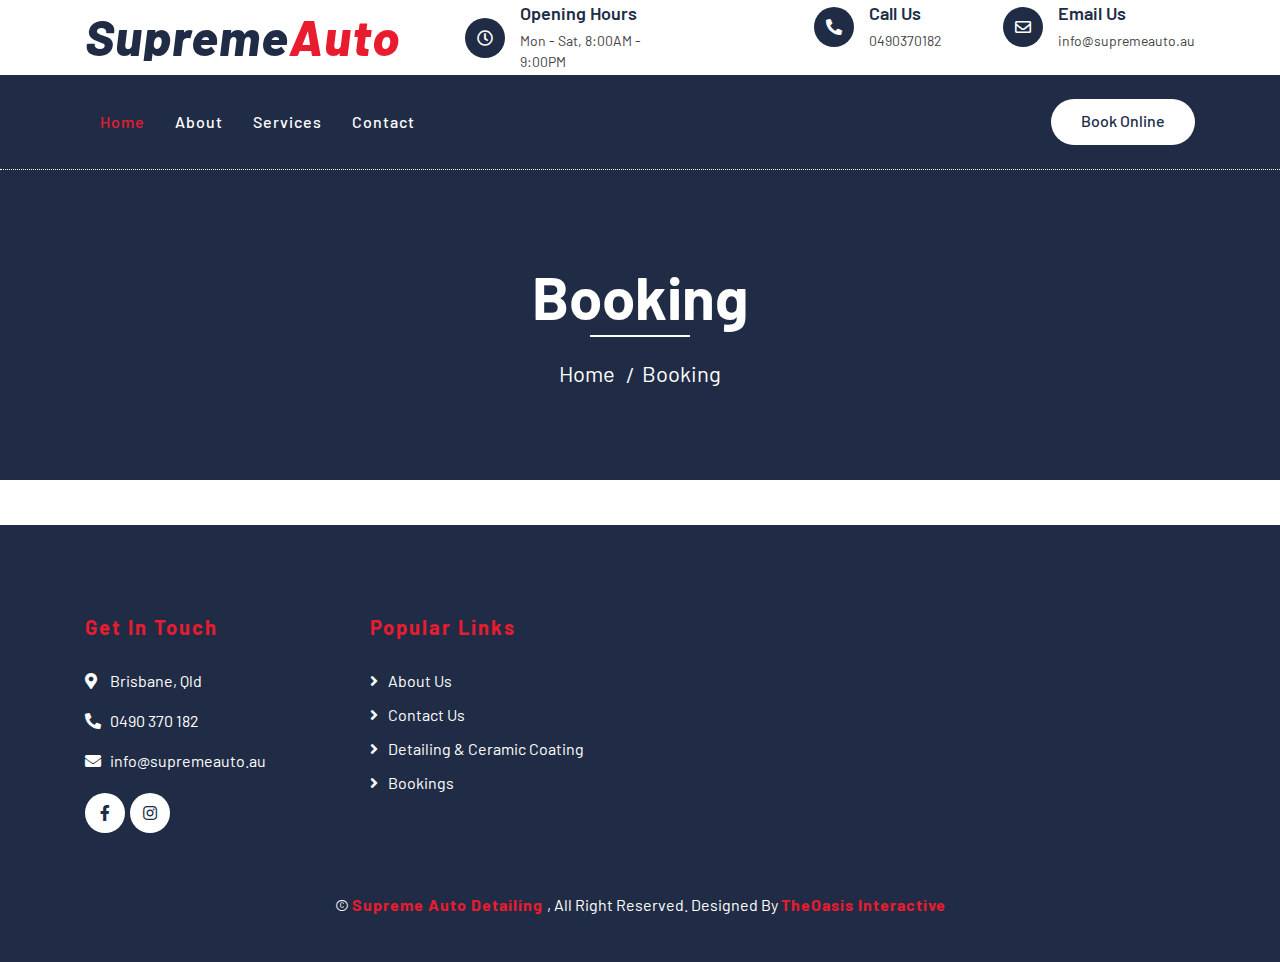
<file: booking.html>
<!DOCTYPE html>
<html lang="en">
    <head>
        <meta charset="utf-8">
        <title>Supreme Auto Detailing - Brisbane</title>
        <meta content="width=device-width, initial-scale=1.0" name="viewport">
        <meta content="Brisbane Mobile Detailing, Car Wash, Supreme, Cheap, Near Me, Mobile, Ashgrove Car Wash" name="keywords">
        <meta content="Brisbane Mobile Detailing" name="description">

        <!-- Favicon -->
        <link href="img/favicon.ico" rel="icon">

        <!-- Google Font -->
        <link href="https://fonts.googleapis.com/css2?family=Barlow:wght@400;500;600;700;800;900&display=swap" rel="stylesheet"> 
        
        <!-- CSS Libraries -->
        <link href="https://stackpath.bootstrapcdn.com/bootstrap/4.4.1/css/bootstrap.min.css" rel="stylesheet">
        <link href="https://cdnjs.cloudflare.com/ajax/libs/font-awesome/5.10.0/css/all.min.css" rel="stylesheet">
        <link href="lib/flaticon/font/flaticon.css" rel="stylesheet">
        <link href="lib/animate/animate.min.css" rel="stylesheet">
        <link href="lib/owlcarousel/assets/owl.carousel.min.css" rel="stylesheet">

        <!-- Template Stylesheet -->
        <link href="css/style.css" rel="stylesheet">
    </head>

    <body>
        <!-- Top Bar Start -->
        <div class="top-bar">
            <div class="container">
                <div class="row align-items-center">
                    <div class="col-lg-4 col-md-12">
                        <div class="logo">
                            <a href="index.html">
                                <h1><span>Supreme</span>Auto</h1>
                                <!-- <img src="img/logo.jpg" alt="Logo"> -->
                            </a>
                        </div>
                    </div>
                    <div class="col-lg-8 col-md-7 d-none d-lg-block">
                        <div class="row">
                            <div class="col-4">
                                <div class="top-bar-item">
                                    <div class="top-bar-icon">
                                        <i class="far fa-clock"></i>
                                    </div>
                                    <div class="top-bar-text">
                                        <h3>Opening Hours</h3>
                                        <p>Mon - Sat, 8:00AM - 9:00PM</p>
                                    </div>
                                </div>
                            </div>
                            <div class="col-4">
                                <div class="top-bar-item">
                                    <div class="top-bar-icon">
                                        <i class="fa fa-phone-alt"></i>
                                    </div>
                                    <div class="top-bar-text">
                                        <h3>Call Us</h3>
                                        <p>0490370182</p>
                                    </div>
                                </div>
                            </div>
                            <div class="col-4">
                                <div class="top-bar-item">
                                    <div class="top-bar-icon">
                                        <i class="far fa-envelope"></i>
                                    </div>
                                    <div class="top-bar-text">
                                        <h3>Email Us</h3>
                                        <p>info@supremeauto.au</p>
                                    </div>
                                </div>
                            </div>
                        </div>
                    </div>
                </div>
            </div>
        </div>
        <!-- Top Bar End -->

        <!-- Nav Bar Start -->
        <div class="nav-bar">
            <div class="container">
                <nav class="navbar navbar-expand-lg bg-dark navbar-dark">
                    <a href="#" class="navbar-brand">MENU</a>
                    <button type="button" class="navbar-toggler" data-toggle="collapse" data-target="#navbarCollapse">
                        <span class="navbar-toggler-icon"></span>
                    </button>

                    <div class="collapse navbar-collapse justify-content-between" id="navbarCollapse">
                        <div class="navbar-nav mr-auto">
                            <a href="index.html" class="nav-item nav-link active">Home</a>
                            <a href="about.html" class="nav-item nav-link">About</a>
                            <a href="detailing.html" class="nav-item nav-link">Services</a>  
                            <a href="contact.html" class="nav-item nav-link">Contact</a>     
                           <!-- <a href="location.html" class="nav-item nav-link">Rewards </a>-->
                           <!-- <div class="nav-item dropdown">
                                <a href="#" class="nav-link dropdown-toggle" data-toggle="dropdown">Misc</a>
                                <div class="dropdown-menu">
                                    <a href="blog.html" class="dropdown-item">Blog Grid</a>
                                    <a href="single.html" class="dropdown-item">Detail Page</a>
                                    <a href="team.html" class="dropdown-item">Team Member</a>
                                    <a href="booking.html" class="dropdown-item">Schedule Booking</a>
                                </div>-->
                            </div>
                            
                        </div>
                        <div class="ml-auto">
                            <a class="btn btn-custom" href="booking.html">Book Online</a>
                        </div>
                    </div>
                </nav>
            </div>
        </div>
        <!-- Nav Bar End -->
        
        <!-- Page Header Start -->
        <div class="page-header">
            <div class="container">
                <div class="row">
                    <div class="col-12">
                        <h2>Booking</h2>
                    </div>
                    <div class="col-12">
                        <a href="">Home</a>
                        <a href="">Booking</a>
                    </div>
                </div>
            </div>
        </div>
        <!-- Page Header End -->
        <div style="">
<!-- Start Square Appointments Embed Code --><script src='https://square.site/appointments/buyer/widget/50vfm7fc3ykhzh/LKQEC84F7A77A.js'></script><!-- End Square Appointments Embed Code -->           <!-- Footer Start -->
         
        <!-- Footer Start -->
        <div class="footer">
            <div class="container">
                <div class="row">
                    <div class="col-lg-3 col-md-6">
                        <div class="footer-contact">
                            <h2>Get In Touch</h2>
                            <p><i class="fa fa-map-marker-alt"></i>Brisbane, Qld</p>
                            <p><i class="fa fa-phone-alt"></i>0490 370 182</p>
                            <p><i class="fa fa-envelope"></i>info@supremeauto.au</p>
                            <div class="footer-social">
                                <!-- <a class="btn" href=""><i class="fab fa-twitter"></i></a>-->
                                <a class="btn" href=""><i class="fab fa-facebook-f"></i></a>
                               <!-- <a class="btn" href=""><i class="fab fa-youtube"></i></a>-->
                                <a class="btn" href="https://www.instagram.com/supremedetailingbris/"><i class="fab fa-instagram"></i></a>
                                <!--<a class="btn" href=""><i class="fab fa-linkedin-in"></i></a>-->
                            </div>
                        </div>
                    </div>
                    <div class="col-lg-3 col-md-6">
                        <div class="footer-link">
                            <h2>Popular Links</h2>
                            <a href="/about.html">About Us</a>
                            <a href="/contact.html">Contact Us</a>
                            <a href="/detailing.html">Detailing & Ceramic Coating</a>                            
                            <a href="/booking.html">Bookings</a>
                        </div>
                    </div>
                    <!--
                    <div class="col-lg-3 col-md-6">
                        <div class="footer-link">
                            <h2>Useful Links</h2>
                            <a href="">Terms of use</a>
                            <a href="">Privacy policy</a>
                            <a href="">Cookies</a>
                            <a href="">Help</a>
                            <a href="">FQAs</a>
                        </div>
                    </div>
                    -->
                    <div class="col-lg-3 col-md-6">
                        <div class="footer-newsletter">
                          
                        </div>
                    </div>
                </div>
            </div>
            <div class="container copyright">
                <p>&copy; <a href="#"> Supreme Auto Detailing </a>, All Right Reserved. Designed By <a href="https://www.perls.online">TheOasis Interactive</a></p>
            </div>
        </div>
        <!-- Footer End -->
        
        
        <!-- Back to top button -->
        <a href="#" class="back-to-top"><i class="fa fa-chevron-up"></i></a>
        
        <!-- Pre Loader -->
        <div id="loader" class="show">
            <div class="loader"></div>
        </div>

        <!-- JavaScript Libraries -->
        <script src="https://code.jquery.com/jquery-3.4.1.min.js"></script>
        <script src="https://stackpath.bootstrapcdn.com/bootstrap/4.4.1/js/bootstrap.bundle.min.js"></script>
        <script src="lib/easing/easing.min.js"></script>
        <script src="lib/owlcarousel/owl.carousel.min.js"></script>
        <script src="lib/waypoints/waypoints.min.js"></script>
        <script src="lib/counterup/counterup.min.js"></script>
        
        <!-- Contact Javascript File -->
        <script src="mail/jqBootstrapValidation.min.js"></script>
        <script src="mail/contact.js"></script>

        <!-- Template Javascript -->
        <script src="js/main.js"></script>
    </body>
</html>
</file>
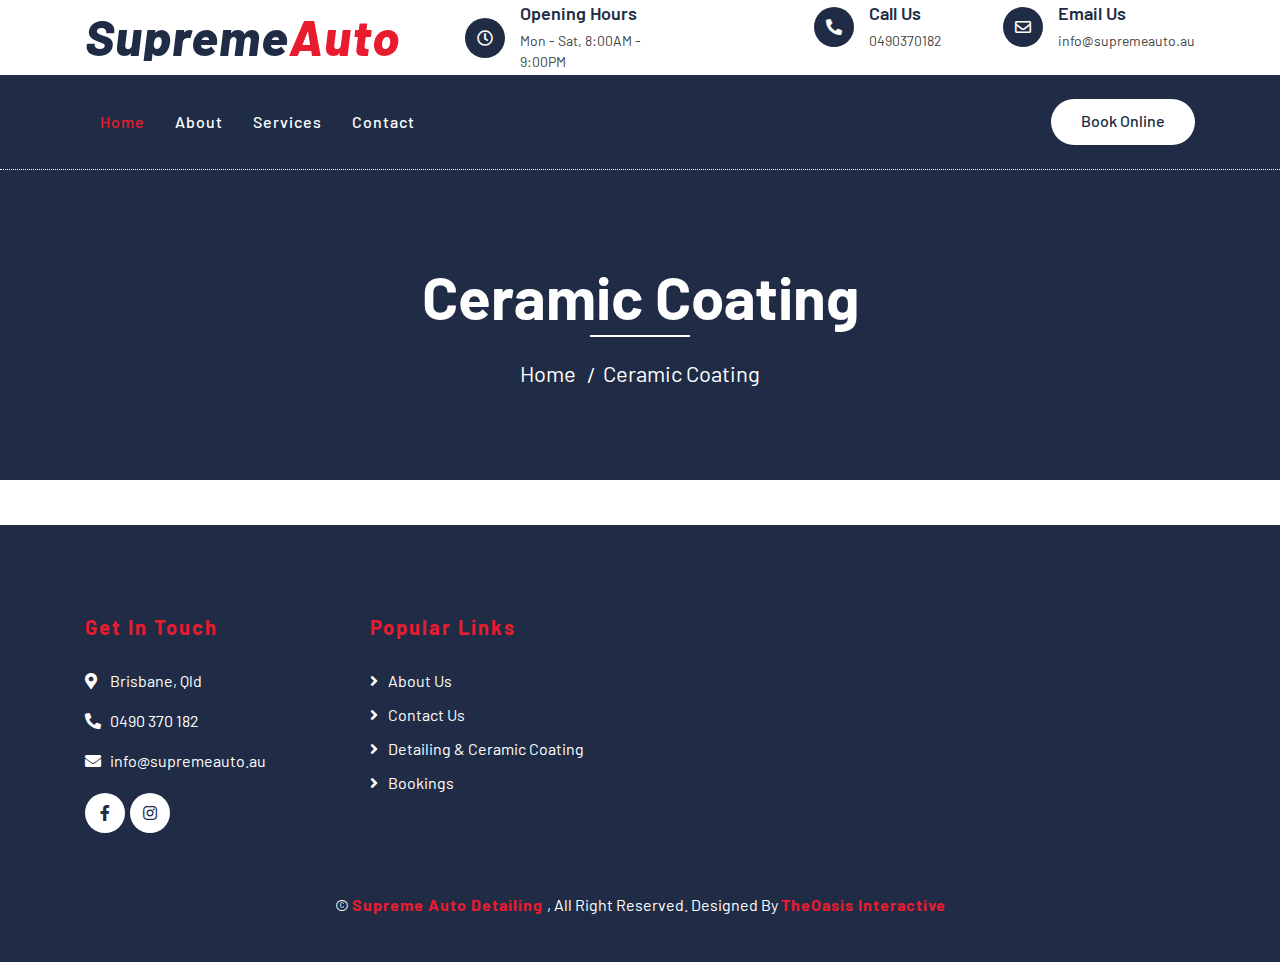
<file: ceramic.html>
<!DOCTYPE html>
<html lang="en">
    <head>
        <meta charset="utf-8">
        <title>Supreme Auto Detailing - Brisbane</title>
        <meta content="width=device-width, initial-scale=1.0" name="viewport">
        <meta content="Brisbane Mobile Detailing, Car Wash, Supreme, Cheap, Near Me, Mobile, Ashgrove Car Wash" name="keywords">
        <meta content="Brisbane Mobile Detailing" name="description">

        <!-- Favicon -->
        <link href="img/favicon.ico" rel="icon">

        <!-- Google Font -->
        <link href="https://fonts.googleapis.com/css2?family=Barlow:wght@400;500;600;700;800;900&display=swap" rel="stylesheet"> 
        
        <!-- CSS Libraries -->
        <link href="https://stackpath.bootstrapcdn.com/bootstrap/4.4.1/css/bootstrap.min.css" rel="stylesheet">
        <link href="https://cdnjs.cloudflare.com/ajax/libs/font-awesome/5.10.0/css/all.min.css" rel="stylesheet">
        <link href="lib/flaticon/font/flaticon.css" rel="stylesheet">
        <link href="lib/animate/animate.min.css" rel="stylesheet">
        <link href="lib/owlcarousel/assets/owl.carousel.min.css" rel="stylesheet">

        <!-- Template Stylesheet -->
        <link href="css/style.css" rel="stylesheet">
    </head>

    <body>
        <!-- Top Bar Start -->
        <div class="top-bar">
            <div class="container">
                <div class="row align-items-center">
                    <div class="col-lg-4 col-md-12">
                        <div class="logo">
                            <a href="index.html">
                                <h1><span>Supreme</span>Auto</h1>
                                <!-- <img src="img/logo.jpg" alt="Logo"> -->
                            </a>
                        </div>
                    </div>
                    <div class="col-lg-8 col-md-7 d-none d-lg-block">
                        <div class="row">
                            <div class="col-4">
                                <div class="top-bar-item">
                                    <div class="top-bar-icon">
                                        <i class="far fa-clock"></i>
                                    </div>
                                    <div class="top-bar-text">
                                        <h3>Opening Hours</h3>
                                        <p>Mon - Sat, 8:00AM - 9:00PM</p>
                                    </div>
                                </div>
                            </div>
                            <div class="col-4">
                                <div class="top-bar-item">
                                    <div class="top-bar-icon">
                                        <i class="fa fa-phone-alt"></i>
                                    </div>
                                    <div class="top-bar-text">
                                        <h3>Call Us</h3>
                                        <p>0490370182</p>
                                    </div>
                                </div>
                            </div>
                            <div class="col-4">
                                <div class="top-bar-item">
                                    <div class="top-bar-icon">
                                        <i class="far fa-envelope"></i>
                                    </div>
                                    <div class="top-bar-text">
                                        <h3>Email Us</h3>
                                        <p>info@supremeauto.au</p>
                                    </div>
                                </div>
                            </div>
                        </div>
                    </div>
                </div>
            </div>
        </div>
        <!-- Top Bar End -->

        <!-- Nav Bar Start -->
        <div class="nav-bar">
            <div class="container">
                <nav class="navbar navbar-expand-lg bg-dark navbar-dark">
                    <a href="#" class="navbar-brand">MENU</a>
                    <button type="button" class="navbar-toggler" data-toggle="collapse" data-target="#navbarCollapse">
                        <span class="navbar-toggler-icon"></span>
                    </button>

                    <div class="collapse navbar-collapse justify-content-between" id="navbarCollapse">
                        <div class="navbar-nav mr-auto">
                            <a href="index.html" class="nav-item nav-link active">Home</a>
                            <a href="about.html" class="nav-item nav-link">About</a>
                            <a href="detailing.html" class="nav-item nav-link">Services</a>  
                            <a href="contact.html" class="nav-item nav-link">Contact</a>     
                           <!-- <a href="location.html" class="nav-item nav-link">Rewards </a>-->
                           <!-- <div class="nav-item dropdown">
                                <a href="#" class="nav-link dropdown-toggle" data-toggle="dropdown">Misc</a>
                                <div class="dropdown-menu">
                                    <a href="blog.html" class="dropdown-item">Blog Grid</a>
                                    <a href="single.html" class="dropdown-item">Detail Page</a>
                                    <a href="team.html" class="dropdown-item">Team Member</a>
                                    <a href="booking.html" class="dropdown-item">Schedule Booking</a>
                                </div>-->
                            </div>
                            
                        </div>
                        <div class="ml-auto">
                            <a class="btn btn-custom" href="booking.html">Book Online</a>
                        </div>
                    </div>
                </nav>
            </div>
        </div>
        <!-- Nav Bar End -->
        <!-- Page Header Start -->
        <div class="page-header">
            <div class="container">
                <div class="row">
                    <div class="col-12">
                        <h2>Ceramic Coating</h2>
                    </div>
                    <div class="col-12">
                        <a href="/">Home</a>
                        <a href="/ceramic.html">Ceramic Coating</a>
                    </div>
                </div>
            </div>
        </div>
        <!-- Page Header End -->
        <div style="">
<!-- Start Square Appointments Embed Code --><script src='https://square.site/appointments/buyer/widget/50vfm7fc3ykhzh/LKQEC84F7A77A.js'></script><!-- End Square Appointments Embed Code -->           <!-- Footer Start -->
           <div class="footer">
            <div class="container">
                <div class="row">
                    <div class="col-lg-3 col-md-6">
                        <div class="footer-contact">
                            <h2>Get In Touch</h2>
                            <p><i class="fa fa-map-marker-alt"></i>Brisbane, Qld</p>
                            <p><i class="fa fa-phone-alt"></i>0490 370 182</p>
                            <p><i class="fa fa-envelope"></i>info@supremeauto.au</p>
                            <div class="footer-social">
                                <!-- <a class="btn" href=""><i class="fab fa-twitter"></i></a>-->
                                <a class="btn" href=""><i class="fab fa-facebook-f"></i></a>
                               <!-- <a class="btn" href=""><i class="fab fa-youtube"></i></a>-->
                                <a class="btn" href="https://www.instagram.com/supremedetailingbris/"><i class="fab fa-instagram"></i></a>
                                <!--<a class="btn" href=""><i class="fab fa-linkedin-in"></i></a>-->
                            </div>
                        </div>
                    </div>
                    <div class="col-lg-3 col-md-6">
                        <div class="footer-link">
                            <h2>Popular Links</h2>
                            <a href="/about.html">About Us</a>
                            <a href="/contact.html">Contact Us</a>
                            <a href="/detailing.html">Detailing & Ceramic Coating</a>                            
                            <a href="/booking.html">Bookings</a>
                        </div>
                    </div>
                    <!--
                    <div class="col-lg-3 col-md-6">
                        <div class="footer-link">
                            <h2>Useful Links</h2>
                            <a href="">Terms of use</a>
                            <a href="">Privacy policy</a>
                            <a href="">Cookies</a>
                            <a href="">Help</a>
                            <a href="">FQAs</a>
                        </div>
                    </div>
                    -->
                    <div class="col-lg-3 col-md-6">
                        <div class="footer-newsletter">
                            <div class="reservio-button-container"
         data-text="Book now!"
         data-size="large"
         data-color="#1E68d8"
         data-url="https://supreme-auto-detailing.reservio.com">
    </div>
    <script src="https://cdn.reservio.com/widget/button-bundle.js"></script>
                        </div>
                    </div>
                </div>
            </div>
            <div class="container copyright">
                <p>&copy; <a href="#"> Supreme Auto Detailing </a>, All Right Reserved. Designed By <a href="https://www.perls.online">TheOasis Interactive</a></p>
            </div>
        </div>
        <!-- Footer End -->
        
        <!-- Back to top button -->
        <a href="#" class="back-to-top"><i class="fa fa-chevron-up"></i></a>
        
        <!-- Pre Loader -->
        <div id="loader" class="show">
            <div class="loader"></div>
        </div>

        <!-- JavaScript Libraries -->
        <script src="https://code.jquery.com/jquery-3.4.1.min.js"></script>
        <script src="https://stackpath.bootstrapcdn.com/bootstrap/4.4.1/js/bootstrap.bundle.min.js"></script>
        <script src="lib/easing/easing.min.js"></script>
        <script src="lib/owlcarousel/owl.carousel.min.js"></script>
        <script src="lib/waypoints/waypoints.min.js"></script>
        <script src="lib/counterup/counterup.min.js"></script>
        
        <!-- Contact Javascript File -->
        <script src="mail/jqBootstrapValidation.min.js"></script>
        <script src="mail/contact.js"></script>

        <!-- Template Javascript -->
        <script src="js/main.js"></script>
    </body>
</html>
</file>
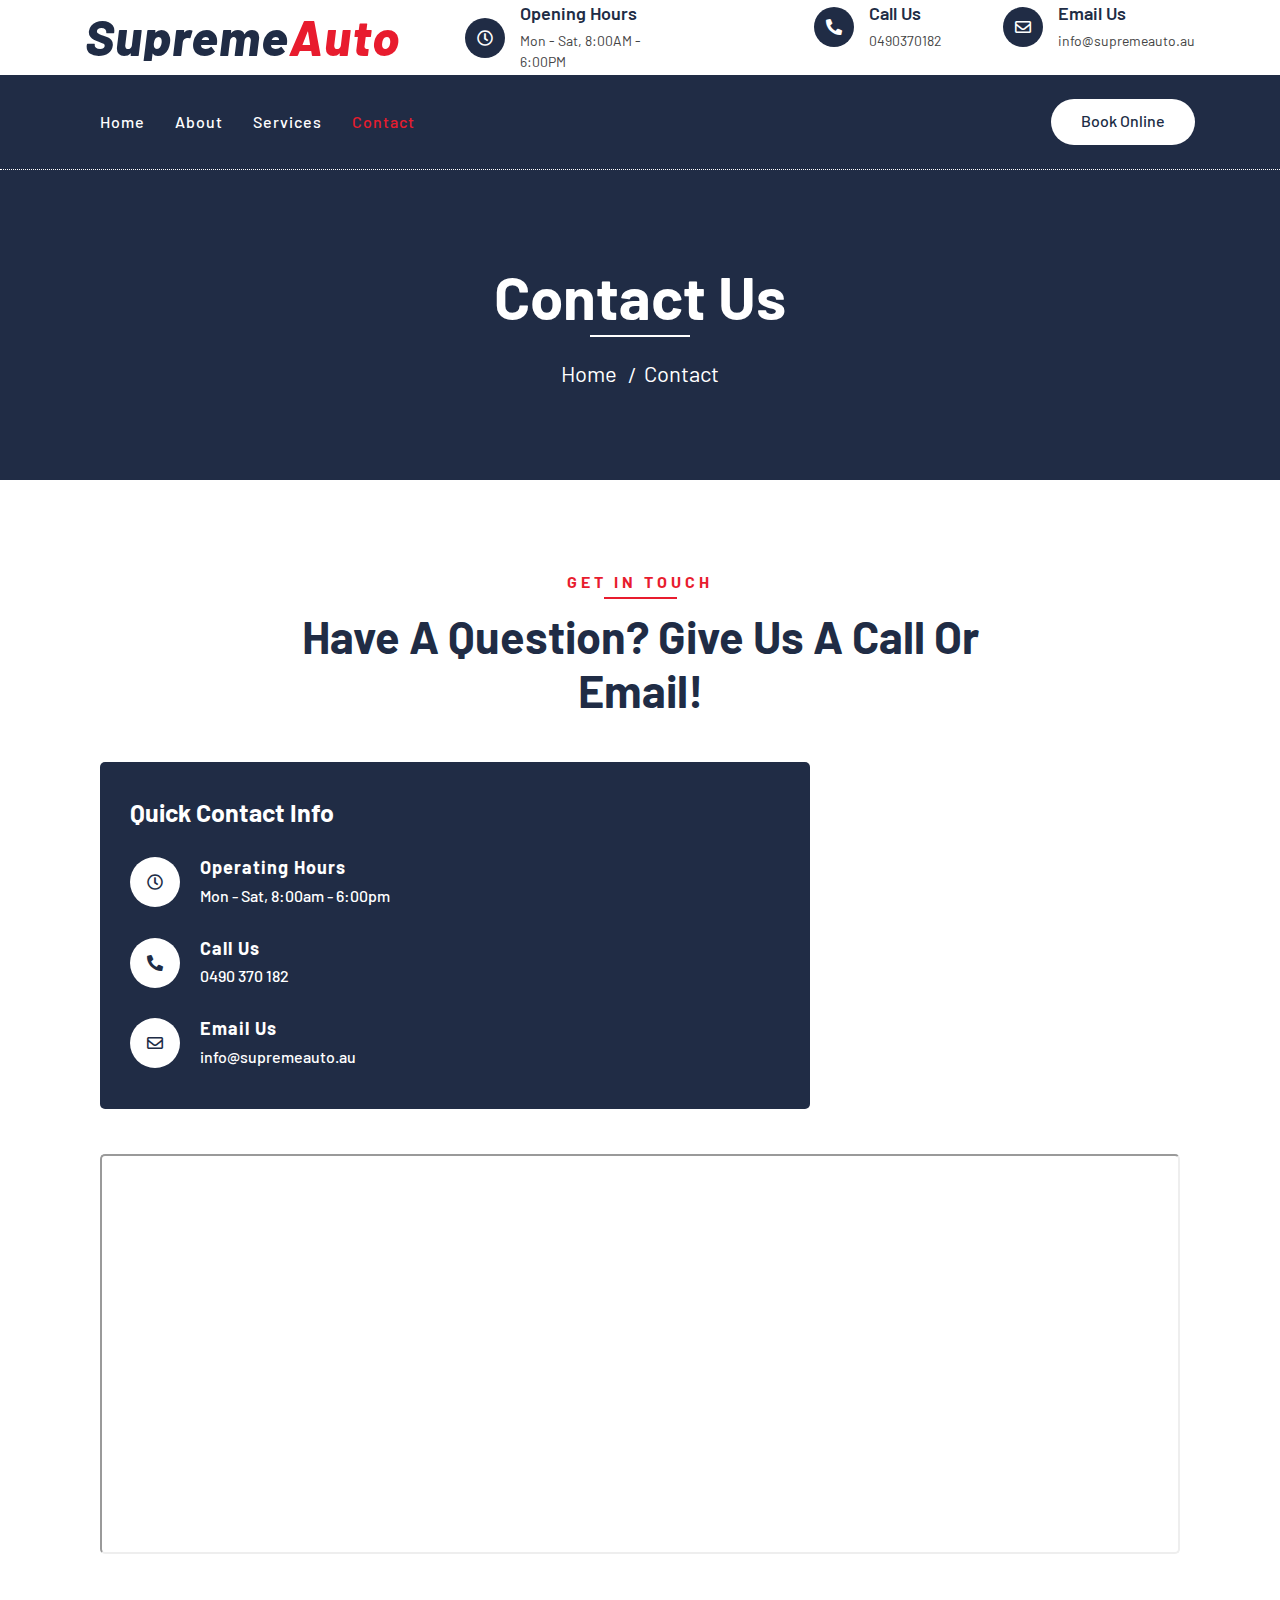
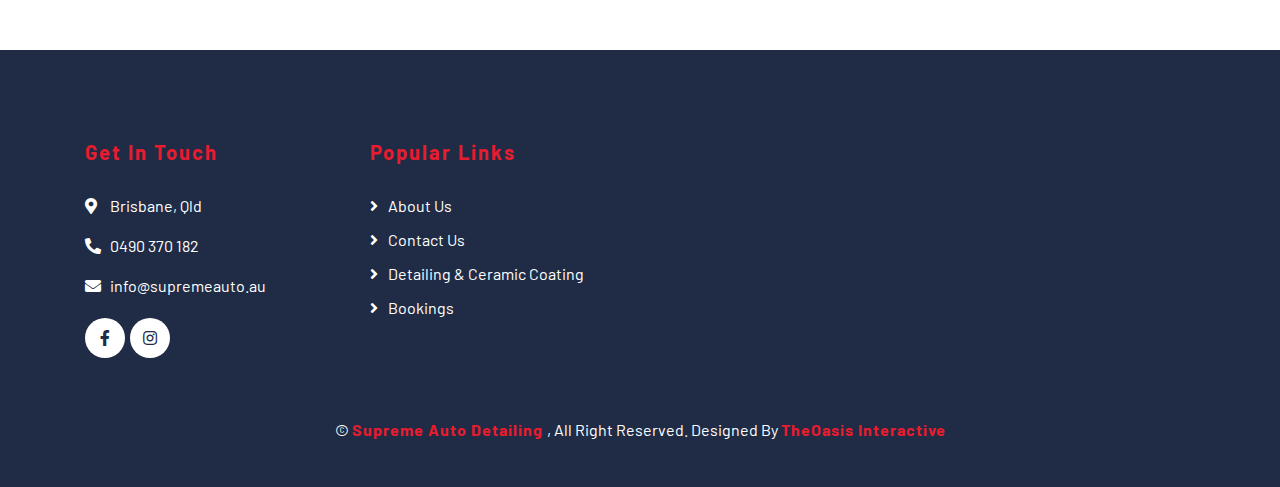
<file: contact.html>
<!DOCTYPE html>
<html lang="en">
    <head>
        <meta charset="utf-8">
        <title>Supreme Auto Detailing - Brisbane</title>
        <meta content="width=device-width, initial-scale=1.0" name="viewport">
        <meta content="Brisbane Mobile Detailing, Car Wash, Supreme, Cheap, Near Me, Mobile, Ashgrove Car Wash" name="keywords">
        <meta content="Brisbane Mobile Detailing" name="description">

        <!-- Favicon -->
        <link href="img/favicon.ico" rel="icon">

        <!-- Google Font -->
        <link href="https://fonts.googleapis.com/css2?family=Barlow:wght@400;500;600;700;800;900&display=swap" rel="stylesheet"> 
        
        <!-- CSS Libraries -->
        <link href="https://stackpath.bootstrapcdn.com/bootstrap/4.4.1/css/bootstrap.min.css" rel="stylesheet">
        <link href="https://cdnjs.cloudflare.com/ajax/libs/font-awesome/5.10.0/css/all.min.css" rel="stylesheet">
        <link href="lib/flaticon/font/flaticon.css" rel="stylesheet">
        <link href="lib/animate/animate.min.css" rel="stylesheet">
        <link href="lib/owlcarousel/assets/owl.carousel.min.css" rel="stylesheet">

        <!-- Template Stylesheet -->
        <link href="css/style.css" rel="stylesheet">
    </head>

    <body>
        <!-- Top Bar Start -->
        <div class="top-bar">
            <div class="container">
                <div class="row align-items-center">
                    <div class="col-lg-4 col-md-12">
                        <div class="logo">
                            <a href="index.html">
                                <h1><span>Supreme</span>Auto</h1>
                                <!-- <img src="img/logo.jpg" alt="Logo"> -->
                            </a>
                        </div>
                    </div>
                    <div class="col-lg-8 col-md-7 d-none d-lg-block">
                        <div class="row">
                            <div class="col-4">
                                <div class="top-bar-item">
                                    <div class="top-bar-icon">
                                        <i class="far fa-clock"></i>
                                    </div>
                                    <div class="top-bar-text">
                                        <h3>Opening Hours</h3>
                                        <p>Mon - Sat, 8:00AM - 6:00PM</p>
                                    </div>
                                </div>
                            </div>
                            <div class="col-4">
                                <div class="top-bar-item">
                                    <div class="top-bar-icon">
                                        <i class="fa fa-phone-alt"></i>
                                    </div>
                                    <div class="top-bar-text">
                                        <h3>Call Us</h3>
                                        <p>0490370182</p>
                                    </div>
                                </div>
                            </div>
                            <div class="col-4">
                                <div class="top-bar-item">
                                    <div class="top-bar-icon">
                                        <i class="far fa-envelope"></i>
                                    </div>
                                    <div class="top-bar-text">
                                        <h3>Email Us</h3>
                                        <p>info@supremeauto.au</p>
                                    </div>
                                </div>
                            </div>
                        </div>
                    </div>
                </div>
            </div>
        </div>
        <!-- Top Bar End -->

        <!-- Nav Bar Start -->
        <div class="nav-bar">
            <div class="container">
                <nav class="navbar navbar-expand-lg bg-dark navbar-dark">
                    <a href="#" class="navbar-brand">MENU</a>
                    <button type="button" class="navbar-toggler" data-toggle="collapse" data-target="#navbarCollapse">
                        <span class="navbar-toggler-icon"></span>
                    </button>

                    <div class="collapse navbar-collapse justify-content-between" id="navbarCollapse">
                        <div class="navbar-nav mr-auto">
                            <a href="index.html" class="nav-item nav-link">Home</a>
                            <a href="about.html" class="nav-item nav-link">About</a>
                            <a href="detailing.html" class="nav-item nav-link">Services</a>  
                            <a href="contact.html" class="nav-item nav-link active">Contact</a>     
                           <!-- <a href="location.html" class="nav-item nav-link">Rewards </a>-->
                           <!-- <div class="nav-item dropdown">
                                <a href="#" class="nav-link dropdown-toggle" data-toggle="dropdown">Misc</a>
                                <div class="dropdown-menu">
                                    <a href="blog.html" class="dropdown-item">Blog Grid</a>
                                    <a href="single.html" class="dropdown-item">Detail Page</a>
                                    <a href="team.html" class="dropdown-item">Team Member</a>
                                    <a href="booking.html" class="dropdown-item">Schedule Booking</a>
                                </div>-->
                            </div>
                            
                        </div>
                        <div class="ml-auto">
                            <a class="btn btn-custom" href="booking.html">Book Online</a>
                        </div>
                    </div>
                </nav>
            </div>
        </div>
        <!-- Nav Bar End -->
        
        <!-- Page Header Start -->
        <div class="page-header">
            <div class="container">
                <div class="row">
                    <div class="col-12">
                        <h2>Contact Us</h2>
                    </div>
                    <div class="col-12">
                        <a href="">Home</a>
                        <a href="">Contact</a>
                    </div>
                </div>
            </div>
        </div>
        <!-- Page Header End -->
        
        
        <!-- Contact Start -->
        <div class="contact">
            <div class="container">
                <div class="section-header text-center">
                    <p>Get In Touch</p>
                    <h2>Have a question? Give us a call or email!</h2>
                </div>
                
                    <div class="col-md-8">
                                 <div class="contact-info">
                            <h2>Quick Contact Info</h2>
                            <div class="contact-info-item">
                                <div class="contact-info-icon">
                                    <i class="far fa-clock"></i>
                                </div>
                                <div class="contact-info-text">
                                    <h3>Operating Hours</h3>
                                    <p>Mon - Sat, 8:00am - 6:00pm</p>
                                </div>
                            </div>
                            <div class="contact-info-item">
                                <div class="contact-info-icon">
                                    <i class="fa fa-phone-alt"></i>
                                </div>
                                <div class="contact-info-text">
                                    <h3>Call Us</h3>
                                    <p>0490 370 182</p>
                                </div>
                            </div>
                            <div class="contact-info-item">
                                <div class="contact-info-icon">
                                    <i class="far fa-envelope"></i>
                                </div>
                                <div class="contact-info-text">
                                    <h3>Email Us</h3>
                                    <p>info@supremeauto.au</p>
                                </div>
                            </div>
                        </div>
                    </div>
                    <div class="col-md-12">
                        <iframe src="https://www.google.com/maps/d/u/1/embed?mid=14R0nl9w7JAXjv8Hcq6NY_2tCO0EFIEc&ehbc=2E312F" width="1000" height="480"></iframe>
                    </div>
                </div>
            </div>
        </div>
        <!-- Contact End -->


        <!-- Footer Start -->
        <div class="footer">
            <div class="container">
                <div class="row">
                    <div class="col-lg-3 col-md-6">
                        <div class="footer-contact">
                            <h2>Get In Touch</h2>
                            <p><i class="fa fa-map-marker-alt"></i>Brisbane, Qld</p>
                            <p><i class="fa fa-phone-alt"></i>0490 370 182</p>
                            <p><i class="fa fa-envelope"></i>info@supremeauto.au</p>
                            <div class="footer-social">
                                <!-- <a class="btn" href=""><i class="fab fa-twitter"></i></a>-->
                                <a class="btn" href=""><i class="fab fa-facebook-f"></i></a>
                               <!-- <a class="btn" href=""><i class="fab fa-youtube"></i></a>-->
                                <a class="btn" href="https://www.instagram.com/supremedetailingbris/"><i class="fab fa-instagram"></i></a>
                                <!--<a class="btn" href=""><i class="fab fa-linkedin-in"></i></a>-->
                            </div>
                        </div>
                    </div>
                    <div class="col-lg-3 col-md-6">
                        <div class="footer-link">
                            <h2>Popular Links</h2>
                            <a href="/about.html">About Us</a>
                            <a href="/contact.html">Contact Us</a>
                            <a href="/detailing.html">Detailing & Ceramic Coating</a>                            
                            <a href="/booking.html">Bookings</a>
                        </div>
                    </div>
                    <!--
                    <div class="col-lg-3 col-md-6">
                        <div class="footer-link">
                            <h2>Useful Links</h2>
                            <a href="">Terms of use</a>
                            <a href="">Privacy policy</a>
                            <a href="">Cookies</a>
                            <a href="">Help</a>
                            <a href="">FQAs</a>
                        </div>
                    </div>
                    -->
                    <div class="col-lg-3 col-md-6">
                        <div class="footer-newsletter">
                          
                        </div>
                    </div>
                </div>
            </div>
            <div class="container copyright">
                <p>&copy; <a href="#"> Supreme Auto Detailing </a>, All Right Reserved. Designed By <a href="https://www.perls.online">TheOasis Interactive</a></p>
            </div>
        </div>
        <!-- Footer End -->
        
        <!-- Back to top button -->
        <a href="#" class="back-to-top"><i class="fa fa-chevron-up"></i></a>
        
        <!-- Pre Loader -->
        <div id="loader" class="show">
            <div class="loader"></div>
        </div>

        <!-- JavaScript Libraries -->
        <script src="https://code.jquery.com/jquery-3.4.1.min.js"></script>
        <script src="https://stackpath.bootstrapcdn.com/bootstrap/4.4.1/js/bootstrap.bundle.min.js"></script>
        <script src="lib/easing/easing.min.js"></script>
        <script src="lib/owlcarousel/owl.carousel.min.js"></script>
        <script src="lib/waypoints/waypoints.min.js"></script>
        <script src="lib/counterup/counterup.min.js"></script>
        
        <!-- Contact Javascript File -->
        <script src="mail/jqBootstrapValidation.min.js"></script>
        <script src="mail/contact.js"></script>

        <!-- Template Javascript -->
        <script src="js/main.js"></script>
    </body>
</html>
</file>
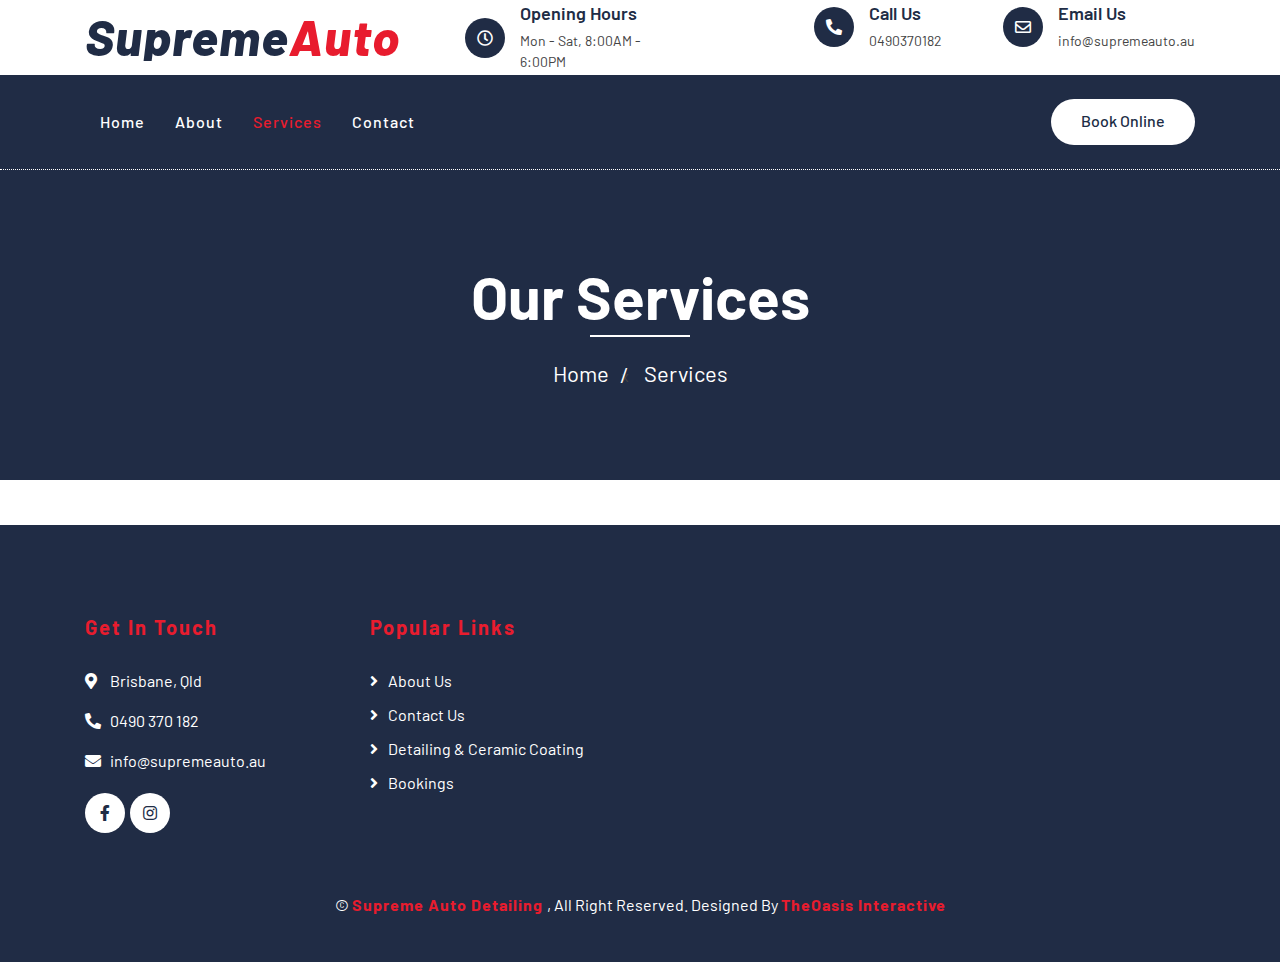
<file: detailing.html>
<!DOCTYPE html>
<html lang="en">
    <head>
        <meta charset="utf-8">
        <title>Supreme Auto Detailing - Brisbane</title>
        <meta content="width=device-width, initial-scale=1.0" name="viewport">
        <meta content="Brisbane Mobile Detailing, Car Wash, Supreme, Cheap, Near Me, Mobile, Ashgrove Car Wash" name="keywords">
        <meta content="Brisbane Mobile Detailing" name="description">

        <!-- Favicon -->
        <link href="img/favicon.ico" rel="icon">

        <!-- Google Font -->
        <link href="https://fonts.googleapis.com/css2?family=Barlow:wght@400;500;600;700;800;900&display=swap" rel="stylesheet"> 
        
        <!-- CSS Libraries -->
        <link href="https://stackpath.bootstrapcdn.com/bootstrap/4.4.1/css/bootstrap.min.css" rel="stylesheet">
        <link href="https://cdnjs.cloudflare.com/ajax/libs/font-awesome/5.10.0/css/all.min.css" rel="stylesheet">
        <link href="lib/flaticon/font/flaticon.css" rel="stylesheet">
        <link href="lib/animate/animate.min.css" rel="stylesheet">
        <link href="lib/owlcarousel/assets/owl.carousel.min.css" rel="stylesheet">

        <!-- Template Stylesheet -->
        <link href="css/style.css" rel="stylesheet">
    </head>

    <body>
        <!-- Top Bar Start -->
        <div class="top-bar">
            <div class="container">
                <div class="row align-items-center">
                    <div class="col-lg-4 col-md-12">
                        <div class="logo">
                            <a href="index.html">
                                <h1><span>Supreme</span>Auto</h1>
                                <!-- <img src="img/logo.jpg" alt="Logo"> -->
                            </a>
                        </div>
                    </div>
                    <div class="col-lg-8 col-md-7 d-none d-lg-block">
                        <div class="row">
                            <div class="col-4">
                                <div class="top-bar-item">
                                    <div class="top-bar-icon">
                                        <i class="far fa-clock"></i>
                                    </div>
                                    <div class="top-bar-text">
                                        <h3>Opening Hours</h3>
                                        <p>Mon - Sat, 8:00AM - 6:00PM</p>
                                    </div>
                                </div>
                            </div>
                            <div class="col-4">
                                <div class="top-bar-item">
                                    <div class="top-bar-icon">
                                        <i class="fa fa-phone-alt"></i>
                                    </div>
                                    <div class="top-bar-text">
                                        <h3>Call Us</h3>
                                        <p>0490370182</p>
                                    </div>
                                </div>
                            </div>
                            <div class="col-4">
                                <div class="top-bar-item">
                                    <div class="top-bar-icon">
                                        <i class="far fa-envelope"></i>
                                    </div>
                                    <div class="top-bar-text">
                                        <h3>Email Us</h3>
                                        <p>info@supremeauto.au</p>
                                    </div>
                                </div>
                            </div>
                        </div>
                    </div>
                </div>
            </div>
        </div>
        <!-- Top Bar End -->

        <!-- Nav Bar Start -->
        <div class="nav-bar">
            <div class="container">
                <nav class="navbar navbar-expand-lg bg-dark navbar-dark">
                    <a href="#" class="navbar-brand">MENU</a>
                    <button type="button" class="navbar-toggler" data-toggle="collapse" data-target="#navbarCollapse">
                        <span class="navbar-toggler-icon"></span>
                    </button>

                    <div class="collapse navbar-collapse justify-content-between" id="navbarCollapse">
                        <div class="navbar-nav mr-auto">
                            <a href="index.html" class="nav-item nav-link">Home</a>
                            <a href="about.html" class="nav-item nav-link">About</a>
                            <a href="detailing.html" class="nav-item nav-link active">Services</a>  
                            <a href="contact.html" class="nav-item nav-link">Contact</a>     
                           <!-- <a href="location.html" class="nav-item nav-link">Rewards </a>-->
                           <!-- <div class="nav-item dropdown">
                                <a href="#" class="nav-link dropdown-toggle" data-toggle="dropdown">Misc</a>
                                <div class="dropdown-menu">
                                    <a href="blog.html" class="dropdown-item">Blog Grid</a>
                                    <a href="single.html" class="dropdown-item">Detail Page</a>
                                    <a href="team.html" class="dropdown-item">Team Member</a>
                                    <a href="booking.html" class="dropdown-item">Schedule Booking</a>
                                </div>-->
                            </div>
                            
                        </div>
                        <div class="ml-auto">
                            <a class="btn btn-custom" href="booking.html">Book Online</a>
                        </div>
                    </div>
                </nav>
            </div>
        </div>
        <!-- Nav Bar End -->
        <!-- Page Header Start -->
        <div class="page-header">
            <div class="container">
                <div class="row">
                    <div class="col-12">
                        <h2>Our Services</h2>
                    </div>
                    <div class="col-12">
                        <a href="/">Home</a>x   
                        <a href="/detailing.html">Services</a>
                    </div>
                </div>
            </div>
        </div>
        <!-- Page Header End -->
        <div style="">
<!-- Start Square Appointments Embed Code --><script src='https://square.site/appointments/buyer/widget/50vfm7fc3ykhzh/LKQEC84F7A77A.js'></script><!-- End Square Appointments Embed Code -->           <!-- Footer Start -->
           <div class="footer">
            <div class="container">
                <div class="row">
                    <div class="col-lg-3 col-md-6">
                        <div class="footer-contact">
                            <h2>Get In Touch</h2>
                            <p><i class="fa fa-map-marker-alt"></i>Brisbane, Qld</p>
                            <p><i class="fa fa-phone-alt"></i>0490 370 182</p>
                            <p><i class="fa fa-envelope"></i>info@supremeauto.au</p>
                            <div class="footer-social">
                                <!-- <a class="btn" href=""><i class="fab fa-twitter"></i></a>-->
                                <a class="btn" href=""><i class="fab fa-facebook-f"></i></a>
                               <!-- <a class="btn" href=""><i class="fab fa-youtube"></i></a>-->
                                <a class="btn" href="https://www.instagram.com/supremedetailingbris/"><i class="fab fa-instagram"></i></a>
                                <!--<a class="btn" href=""><i class="fab fa-linkedin-in"></i></a>-->
                            </div>
                        </div>
                    </div>
                    <div class="col-lg-3 col-md-6">
                        <div class="footer-link">
                            <h2>Popular Links</h2>
                            <a href="/about.html">About Us</a>
                            <a href="/contact.html">Contact Us</a>
                            <a href="/detailing.html">Detailing & Ceramic Coating</a>                            
                            <a href="/booking.html">Bookings</a>
                        </div>
                    </div>
                    <!--
                    <div class="col-lg-3 col-md-6">
                        <div class="footer-link">
                            <h2>Useful Links</h2>
                            <a href="">Terms of use</a>
                            <a href="">Privacy policy</a>
                            <a href="">Cookies</a>
                            <a href="">Help</a>
                            <a href="">FQAs</a>
                        </div>
                    </div>
                    -->
                    <div class="col-lg-3 col-md-6">
                        <div class="footer-newsletter">
                            
                        </div>
                    </div>
                </div>
            </div>
            <div class="container copyright">
                <p>&copy; <a href="#"> Supreme Auto Detailing </a>, All Right Reserved. Designed By <a href="https://www.perls.online">TheOasis Interactive</a></p>
            </div>
        </div>
        <!-- Footer End -->
        
        <!-- Back to top button -->
        <a href="#" class="back-to-top"><i class="fa fa-chevron-up"></i></a>
        
        <!-- Pre Loader -->
        <div id="loader" class="show">
            <div class="loader"></div>
        </div>

        <!-- JavaScript Libraries -->
        <script src="https://code.jquery.com/jquery-3.4.1.min.js"></script>
        <script src="https://stackpath.bootstrapcdn.com/bootstrap/4.4.1/js/bootstrap.bundle.min.js"></script>
        <script src="lib/easing/easing.min.js"></script>
        <script src="lib/owlcarousel/owl.carousel.min.js"></script>
        <script src="lib/waypoints/waypoints.min.js"></script>
        <script src="lib/counterup/counterup.min.js"></script>
        
        <!-- Contact Javascript File -->
        <script src="mail/jqBootstrapValidation.min.js"></script>
        <script src="mail/contact.js"></script>

        <!-- Template Javascript -->
        <script src="js/main.js"></script>
    </body>
</html>
</file>
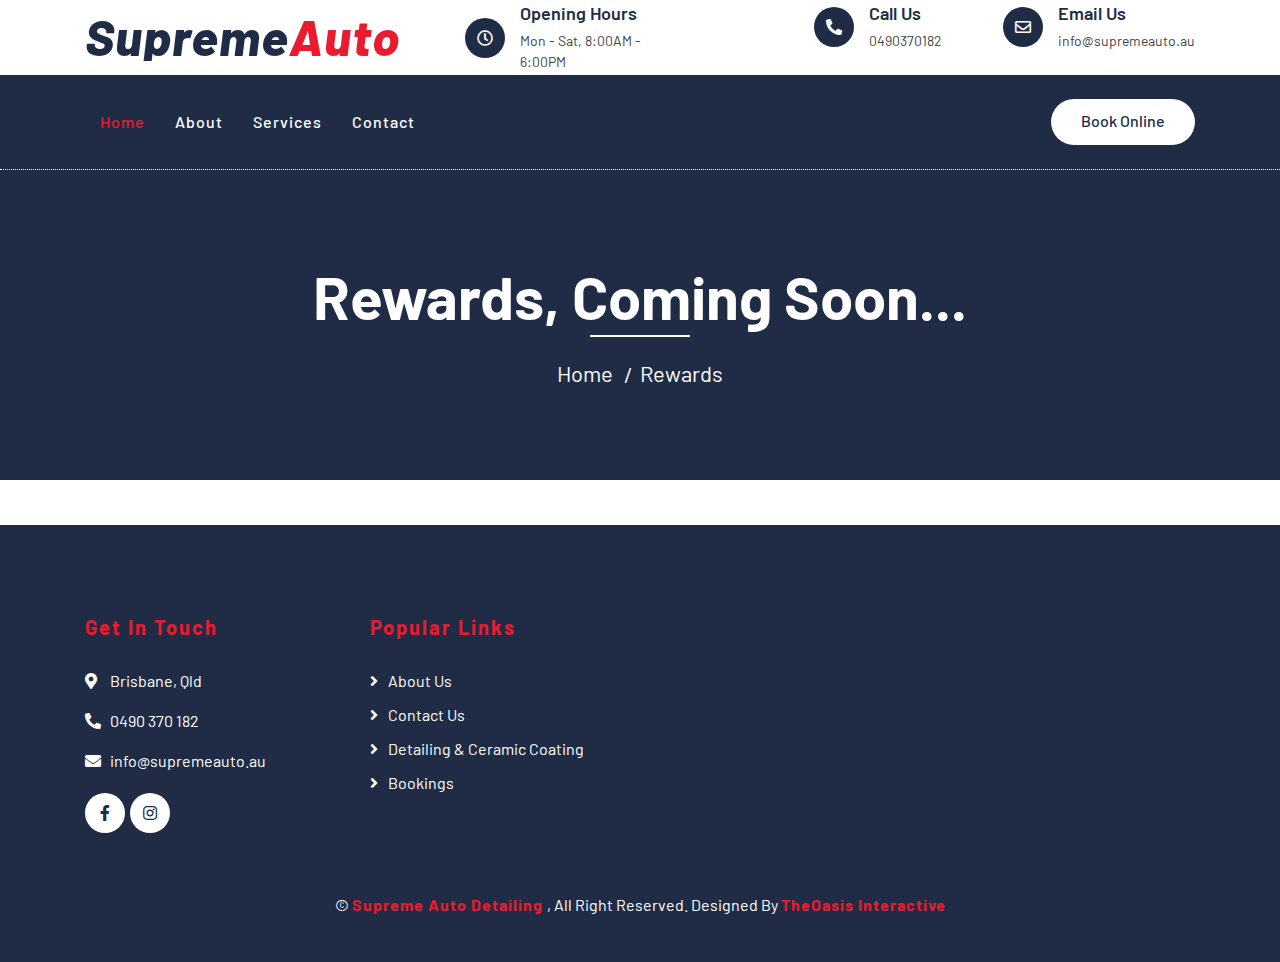
<file: location.html>
<!DOCTYPE html>
<html lang="en">
    <head>
        <meta charset="utf-8">
        <title>Supreme Auto Detailing - Brisbane</title>
        <meta content="width=device-width, initial-scale=1.0" name="viewport">
        <meta content="Brisbane Mobile Detailing, Car Wash, Supreme, Cheap, Near Me, Mobile, Ashgrove Car Wash" name="keywords">
        <meta content="Brisbane Mobile Detailing" name="description">

        <!-- Favicon -->
        <link href="img/favicon.ico" rel="icon">

        <!-- Google Font -->
        <link href="https://fonts.googleapis.com/css2?family=Barlow:wght@400;500;600;700;800;900&display=swap" rel="stylesheet"> 
        
        <!-- CSS Libraries -->
        <link href="https://stackpath.bootstrapcdn.com/bootstrap/4.4.1/css/bootstrap.min.css" rel="stylesheet">
        <link href="https://cdnjs.cloudflare.com/ajax/libs/font-awesome/5.10.0/css/all.min.css" rel="stylesheet">
        <link href="lib/flaticon/font/flaticon.css" rel="stylesheet">
        <link href="lib/animate/animate.min.css" rel="stylesheet">
        <link href="lib/owlcarousel/assets/owl.carousel.min.css" rel="stylesheet">

        <!-- Template Stylesheet -->
        <link href="css/style.css" rel="stylesheet">
    </head>

    <body>
        <!-- Top Bar Start -->
        <div class="top-bar">
            <div class="container">
                <div class="row align-items-center">
                    <div class="col-lg-4 col-md-12">
                        <div class="logo">
                            <a href="index.html">
                                <h1><span>Supreme</span>Auto</h1>
                                <!-- <img src="img/logo.jpg" alt="Logo"> -->
                            </a>
                        </div>
                    </div>
                    <div class="col-lg-8 col-md-7 d-none d-lg-block">
                        <div class="row">
                            <div class="col-4">
                                <div class="top-bar-item">
                                    <div class="top-bar-icon">
                                        <i class="far fa-clock"></i>
                                    </div>
                                    <div class="top-bar-text">
                                        <h3>Opening Hours</h3>
                                        <p>Mon - Sat, 8:00AM - 6:00PM</p>
                                    </div>
                                </div>
                            </div>
                            <div class="col-4">
                                <div class="top-bar-item">
                                    <div class="top-bar-icon">
                                        <i class="fa fa-phone-alt"></i>
                                    </div>
                                    <div class="top-bar-text">
                                        <h3>Call Us</h3>
                                        <p>0490370182</p>
                                    </div>
                                </div>
                            </div>
                            <div class="col-4">
                                <div class="top-bar-item">
                                    <div class="top-bar-icon">
                                        <i class="far fa-envelope"></i>
                                    </div>
                                    <div class="top-bar-text">
                                        <h3>Email Us</h3>
                                        <p>info@supremeauto.au</p>
                                    </div>
                                </div>
                            </div>
                        </div>
                    </div>
                </div>
            </div>
        </div>
        <!-- Top Bar End -->

        <!-- Nav Bar Start -->
        <div class="nav-bar">
            <div class="container">
                <nav class="navbar navbar-expand-lg bg-dark navbar-dark">
                    <a href="#" class="navbar-brand">MENU</a>
                    <button type="button" class="navbar-toggler" data-toggle="collapse" data-target="#navbarCollapse">
                        <span class="navbar-toggler-icon"></span>
                    </button>

                    <div class="collapse navbar-collapse justify-content-between" id="navbarCollapse">
                        <div class="navbar-nav mr-auto">
                            <a href="index.html" class="nav-item nav-link active">Home</a>
                            <a href="about.html" class="nav-item nav-link">About</a>
                            <a href="detailing.html" class="nav-item nav-link">Services</a>  
                            <a href="contact.html" class="nav-item nav-link">Contact</a>     
                           <!-- <a href="location.html" class="nav-item nav-link">Rewards </a>-->
                           <!-- <div class="nav-item dropdown">
                                <a href="#" class="nav-link dropdown-toggle" data-toggle="dropdown">Misc</a>
                                <div class="dropdown-menu">
                                    <a href="blog.html" class="dropdown-item">Blog Grid</a>
                                    <a href="single.html" class="dropdown-item">Detail Page</a>
                                    <a href="team.html" class="dropdown-item">Team Member</a>
                                    <a href="booking.html" class="dropdown-item">Schedule Booking</a>
                                </div>-->
                            </div>
                            
                        </div>
                        <div class="ml-auto">
                            <a class="btn btn-custom" href="booking.html">Book Online</a>
                        </div>
                    </div>
                </nav>
            </div>
        </div>
        <!-- Nav Bar End -->
        <!-- Page Header Start -->
        <div class="page-header">
            <div class="container">
                <div class="row">
                    <div class="col-12">
                        <h2>Rewards, Coming Soon...</h2>
                    </div>
                    <div class="col-12">
                        <a href="">Home</a>
                        <a href="">Rewards</a>
                    </div>
                </div>
            </div>
        </div>
        <!-- Page Header End -->
        
        
        <!-- Location Start 
        <div class="location">
            <div class="container">
                <div class="row">
                    <div class="col-lg-7">
                        <div class="section-header text-left">
                            <p>Washing Points</p>
                            <h2>Car Washing & Care Points</h2>
                        </div>
                        <div class="row">
                            <div class="col-md-6">
                                <div class="location-item">
                                    <i class="fa fa-map-marker-alt"></i>
                                    <div class="location-text">
                                        <h3>Car Washing Point</h3>
                                        <p>123 Street, New York, USA</p>
                                        <p><strong>Call:</strong>+012 345 6789</p>
                                    </div>
                                </div>
                            </div>
                            <div class="col-md-6">
                                <div class="location-item">
                                    <i class="fa fa-map-marker-alt"></i>
                                    <div class="location-text">
                                        <h3>Car Washing Point</h3>
                                        <p>123 Street, New York, USA</p>
                                        <p><strong>Call:</strong>+012 345 6789</p>
                                    </div>
                                </div>
                            </div>
                            <div class="col-md-6">
                                <div class="location-item">
                                    <i class="fa fa-map-marker-alt"></i>
                                    <div class="location-text">
                                        <h3>Car Washing Point</h3>
                                        <p>123 Street, New York, USA</p>
                                        <p><strong>Call:</strong>+012 345 6789</p>
                                    </div>
                                </div>
                            </div>
                            <div class="col-md-6">
                                <div class="location-item">
                                    <i class="fa fa-map-marker-alt"></i>
                                    <div class="location-text">
                                        <h3>Car Washing Point</h3>
                                        <p>123 Street, New York, USA</p>
                                        <p><strong>Call:</strong>+012 345 6789</p>
                                    </div>
                                </div>
                            </div>
                        </div>
                    </div>
                    <div class="col-lg-5">
                        <div class="location-form">
                            <h3>Request for a car wash</h3>
                            <form>
                                <div class="control-group">
                                    <input type="text" class="form-control" placeholder="Name" required="required" />
                                </div>
                                <div class="control-group">
                                    <input type="email" class="form-control" placeholder="Email" required="required" />
                                </div>
                                <div class="control-group">
                                    <textarea class="form-control" placeholder="Description" required="required"></textarea>
                                </div>
                                <div>
                                    <button class="btn btn-custom" type="submit">Send Request</button>
                                </div>
                            </form>
                        </div>
                    </div>
                </div>
            </div>
        </div>
        Location End -->
        
        
        
       
        <!-- Footer Start -->
        <div class="footer">
            <div class="container">
                <div class="row">
                    <div class="col-lg-3 col-md-6">
                        <div class="footer-contact">
                            <h2>Get In Touch</h2>
                            <p><i class="fa fa-map-marker-alt"></i>Brisbane, Qld</p>
                            <p><i class="fa fa-phone-alt"></i>0490 370 182</p>
                            <p><i class="fa fa-envelope"></i>info@supremeauto.au</p>
                            <div class="footer-social">
                                <!-- <a class="btn" href=""><i class="fab fa-twitter"></i></a>-->
                                <a class="btn" href=""><i class="fab fa-facebook-f"></i></a>
                               <!-- <a class="btn" href=""><i class="fab fa-youtube"></i></a>-->
                                <a class="btn" href="https://www.instagram.com/supremedetailingbris/"><i class="fab fa-instagram"></i></a>
                                <!--<a class="btn" href=""><i class="fab fa-linkedin-in"></i></a>-->
                            </div>
                        </div>
                    </div>
                    <div class="col-lg-3 col-md-6">
                        <div class="footer-link">
                            <h2>Popular Links</h2>
                            <a href="/about.html">About Us</a>
                            <a href="/contact.html">Contact Us</a>
                            <a href="/detailing.html">Detailing & Ceramic Coating</a>                            
                            <a href="/booking.html">Bookings</a>
                        </div>
                    </div>
                    <!--
                    <div class="col-lg-3 col-md-6">
                        <div class="footer-link">
                            <h2>Useful Links</h2>
                            <a href="">Terms of use</a>
                            <a href="">Privacy policy</a>
                            <a href="">Cookies</a>
                            <a href="">Help</a>
                            <a href="">FQAs</a>
                        </div>
                    </div>
                    -->
                    <div class="col-lg-3 col-md-6">
                        <div class="footer-newsletter">
                          
                        </div>
                    </div>
                </div>
            </div>
            <div class="container copyright">
                <p>&copy; <a href="#"> Supreme Auto Detailing </a>, All Right Reserved. Designed By <a href="https://www.perls.online">TheOasis Interactive</a></p>
            </div>
        </div>
        <!-- Footer End -->
        
        <!-- Back to top button -->
        <a href="#" class="back-to-top"><i class="fa fa-chevron-up"></i></a>
        
        <!-- Pre Loader -->
        <div id="loader" class="show">
            <div class="loader"></div>
        </div>

        <!-- JavaScript Libraries -->
        <script src="https://code.jquery.com/jquery-3.4.1.min.js"></script>
        <script src="https://stackpath.bootstrapcdn.com/bootstrap/4.4.1/js/bootstrap.bundle.min.js"></script>
        <script src="lib/easing/easing.min.js"></script>
        <script src="lib/owlcarousel/owl.carousel.min.js"></script>
        <script src="lib/waypoints/waypoints.min.js"></script>
        <script src="lib/counterup/counterup.min.js"></script>
        
        <!-- Contact Javascript File -->
        <script src="mail/jqBootstrapValidation.min.js"></script>
        <script src="mail/contact.js"></script>

        <!-- Template Javascript -->
        <script src="js/main.js"></script>
    </body>
</html>
</file>
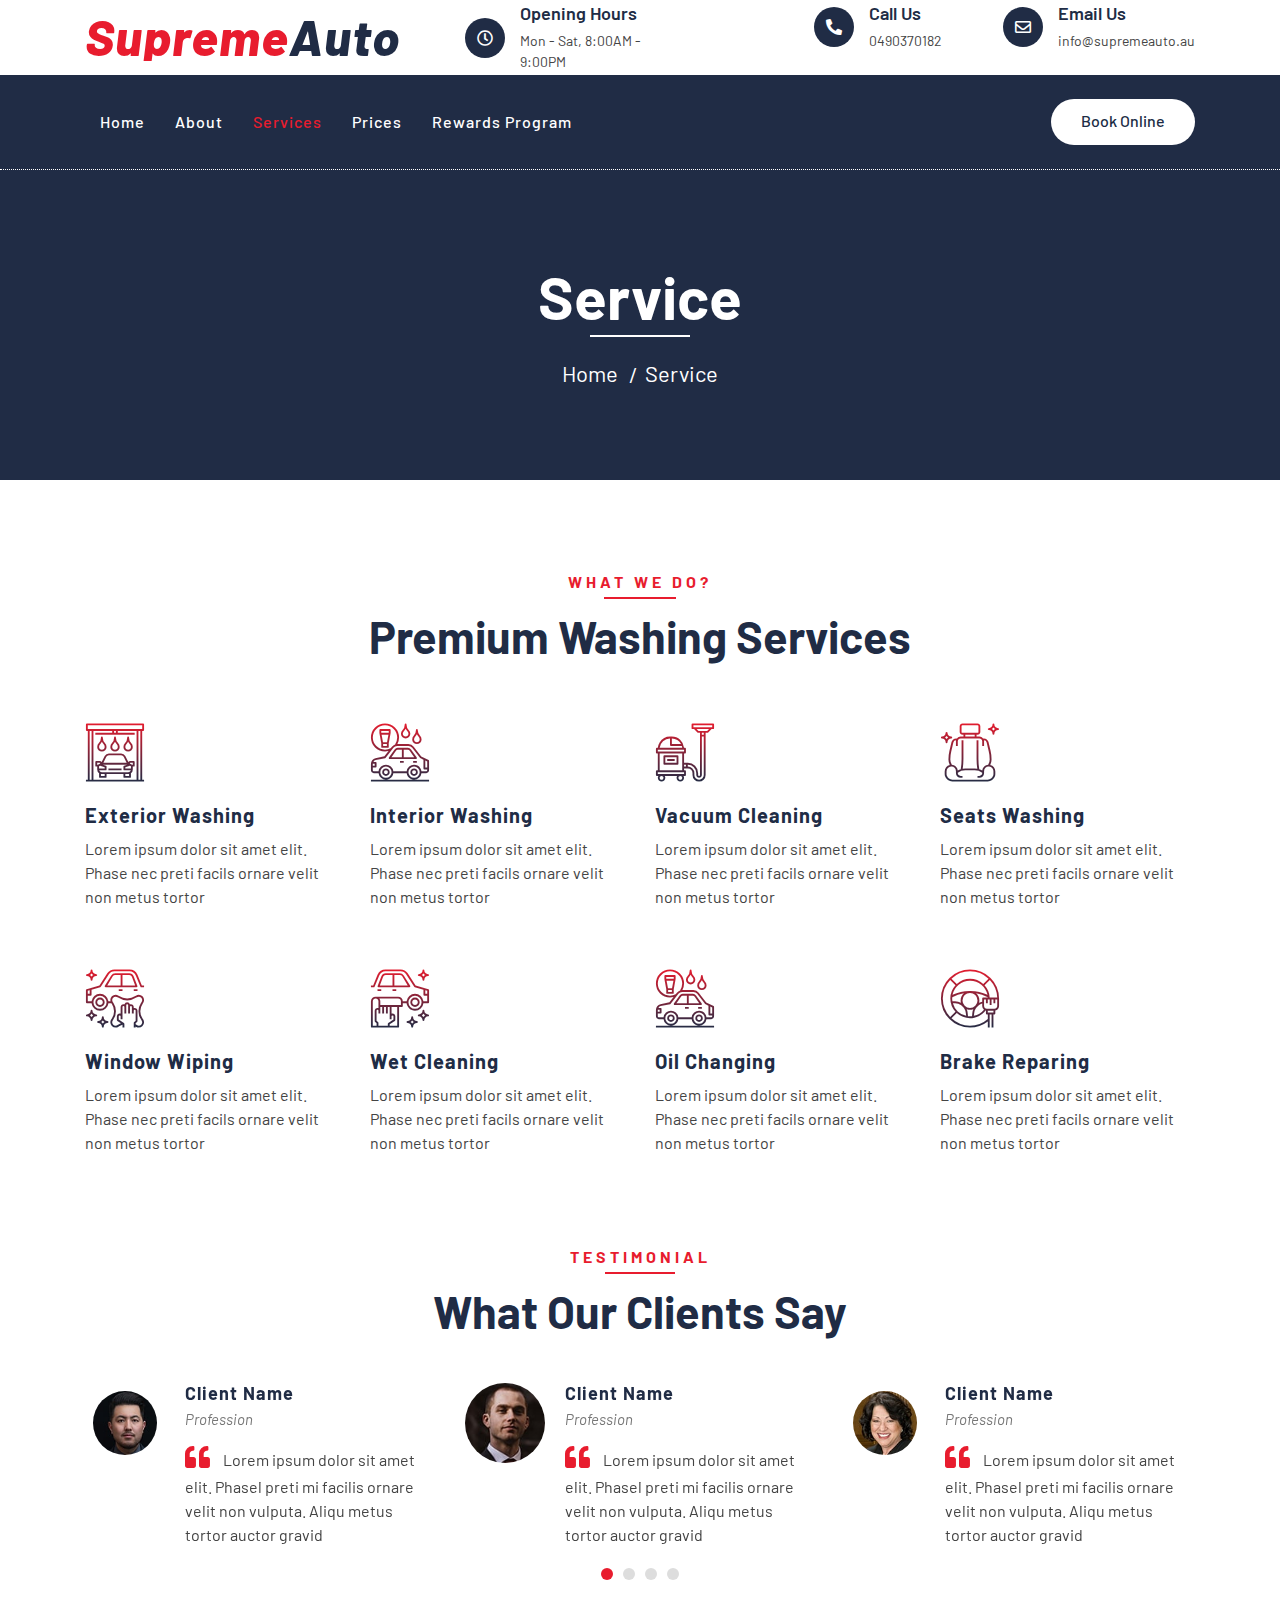
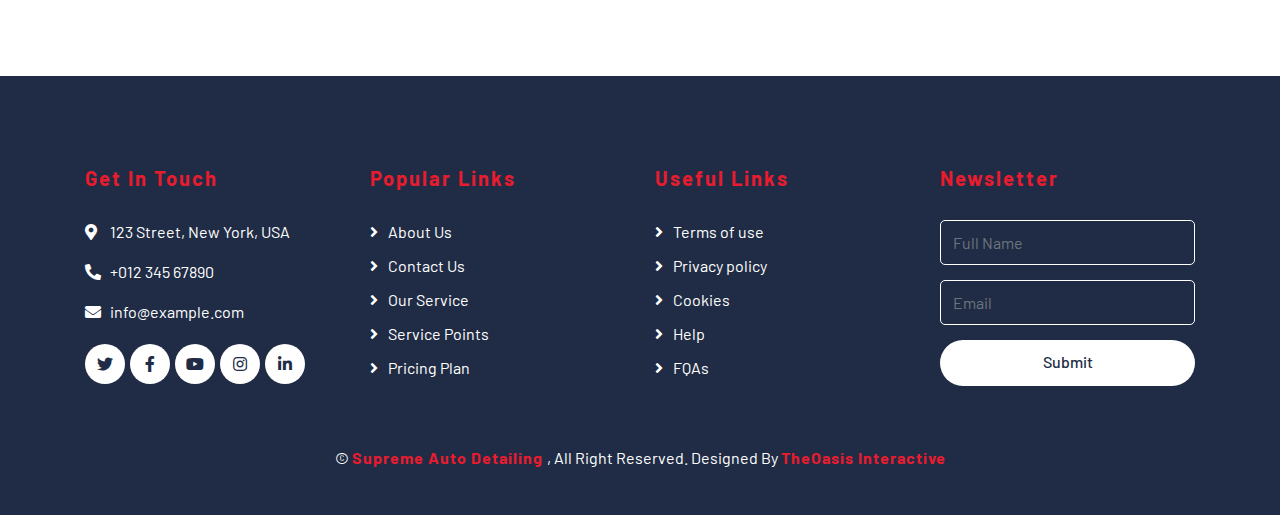
<file: service.html>
<!DOCTYPE html>
<html lang="en">
    <head>
        <meta charset="utf-8">
        <title>Supreme Auto Detailing - Brisbane</title>
        <meta content="width=device-width, initial-scale=1.0" name="viewport">
        <meta content="Free Website Template" name="keywords">
        <meta content="Free Website Template" name="description">

        <!-- Favicon -->
        <link href="img/favicon.ico" rel="icon">

        <!-- Google Font -->
        <link href="https://fonts.googleapis.com/css2?family=Barlow:wght@400;500;600;700;800;900&display=swap" rel="stylesheet"> 
        
        <!-- CSS Libraries -->
        <link href="https://stackpath.bootstrapcdn.com/bootstrap/4.4.1/css/bootstrap.min.css" rel="stylesheet">
        <link href="https://cdnjs.cloudflare.com/ajax/libs/font-awesome/5.10.0/css/all.min.css" rel="stylesheet">
        <link href="lib/flaticon/font/flaticon.css" rel="stylesheet">
        <link href="lib/animate/animate.min.css" rel="stylesheet">
        <link href="lib/owlcarousel/assets/owl.carousel.min.css" rel="stylesheet">

        <!-- Template Stylesheet -->
        <link href="css/style.css" rel="stylesheet">
    </head>

    <body>
        <!-- Top Bar Start -->
        <div class="top-bar">
            <div class="container">
                <div class="row align-items-center">
                    <div class="col-lg-4 col-md-12">
                        <div class="logo">
                            <a href="index.html">
                                <h1>Supreme<span>Auto</span></h1>
                                <!-- <img src="img/logo.jpg" alt="Logo"> -->
                            </a>
                        </div>
                    </div>
                    <div class="col-lg-8 col-md-7 d-none d-lg-block">
                        <div class="row">
                            <div class="col-4">
                                <div class="top-bar-item">
                                    <div class="top-bar-icon">
                                        <i class="far fa-clock"></i>
                                    </div>
                                    <div class="top-bar-text">
                                        <h3>Opening Hours</h3>
                                        <p>Mon - Sat, 8:00AM - 9:00PM</p>
                                    </div>
                                </div>
                            </div>
                            <div class="col-4">
                                <div class="top-bar-item">
                                    <div class="top-bar-icon">
                                        <i class="fa fa-phone-alt"></i>
                                    </div>
                                    <div class="top-bar-text">
                                        <h3>Call Us</h3>
                                        <p>0490370182</p>
                                    </div>
                                </div>
                            </div>
                            <div class="col-4">
                                <div class="top-bar-item">
                                    <div class="top-bar-icon">
                                        <i class="far fa-envelope"></i>
                                    </div>
                                    <div class="top-bar-text">
                                        <h3>Email Us</h3>
                                        <p>info@supremeauto.au</p>
                                    </div>
                                </div>
                            </div>
                        </div>
                    </div>
                </div>
            </div>
        </div>
        <!-- Top Bar End -->

        <!-- Nav Bar Start -->
        <div class="nav-bar">
            <div class="container">
                <nav class="navbar navbar-expand-lg bg-dark navbar-dark">
                    <a href="#" class="navbar-brand">MENU</a>
                    <button type="button" class="navbar-toggler" data-toggle="collapse" data-target="#navbarCollapse">
                        <span class="navbar-toggler-icon"></span>
                    </button>

                    <div class="collapse navbar-collapse justify-content-between" id="navbarCollapse">
                        <div class="navbar-nav mr-auto">
                            <a href="index.html" class="nav-item nav-link">Home</a>
                            <a href="about.html" class="nav-item nav-link">About</a>
                            <a href="service.html" class="nav-item nav-link active">Services</a>
                            <a href="price.html" class="nav-item nav-link">Prices</a>          
                            <a href="location.html" class="nav-item nav-link">Rewards Program</a>
                           <!-- <div class="nav-item dropdown">
                                <a href="#" class="nav-link dropdown-toggle" data-toggle="dropdown">Misc</a>
                                <div class="dropdown-menu">
                                    <a href="blog.html" class="dropdown-item">Blog Grid</a>
                                    <a href="single.html" class="dropdown-item">Detail Page</a>
                                    <a href="team.html" class="dropdown-item">Team Member</a>
                                    <a href="booking.html" class="dropdown-item">Schedule Booking</a>
                                </div>-->
                            </div>
                            <a href="contact.html" class="nav-item nav-link">Contact</a>
                        </div>
                        <div class="ml-auto">
                            <a class="btn btn-custom" href="booking.html">Book Online</a>
                        </div>
                    </div>
                </nav>
            </div>
        </div>
        <!-- Nav Bar End -->


        
        <!-- Page Header Start -->
        <div class="page-header">
            <div class="container">
                <div class="row">
                    <div class="col-12">
                        <h2>Service</h2>
                    </div>
                    <div class="col-12">
                        <a href="">Home</a>
                        <a href="">Service</a>
                    </div>
                </div>
            </div>
        </div>
        <!-- Page Header End -->
        
        
        <!-- Service Start -->
        <div class="service">
            <div class="container">
                <div class="section-header text-center">
                    <p>What We Do?</p>
                    <h2>Premium Washing Services</h2>
                </div>
                <div class="row">
                    <div class="col-lg-3 col-md-6">
                        <div class="service-item">
                            <i class="flaticon-car-wash-1"></i>
                            <h3>Exterior Washing</h3>
                            <p>Lorem ipsum dolor sit amet elit. Phase nec preti facils ornare velit non metus tortor</p>
                        </div>
                    </div>
                    <div class="col-lg-3 col-md-6">
                        <div class="service-item">
                            <i class="flaticon-car-wash"></i>
                            <h3>Interior Washing</h3>
                            <p>Lorem ipsum dolor sit amet elit. Phase nec preti facils ornare velit non metus tortor</p>
                        </div>
                    </div>
                    <div class="col-lg-3 col-md-6">
                        <div class="service-item">
                            <i class="flaticon-vacuum-cleaner"></i>
                            <h3>Vacuum Cleaning</h3>
                            <p>Lorem ipsum dolor sit amet elit. Phase nec preti facils ornare velit non metus tortor</p>
                        </div>
                    </div>
                    <div class="col-lg-3 col-md-6">
                        <div class="service-item">
                            <i class="flaticon-seat"></i>
                            <h3>Seats Washing</h3>
                            <p>Lorem ipsum dolor sit amet elit. Phase nec preti facils ornare velit non metus tortor</p>
                        </div>
                    </div>
                    <div class="col-lg-3 col-md-6">
                        <div class="service-item">
                            <i class="flaticon-car-service"></i>
                            <h3>Window Wiping</h3>
                            <p>Lorem ipsum dolor sit amet elit. Phase nec preti facils ornare velit non metus tortor</p>
                        </div>
                    </div>
                    <div class="col-lg-3 col-md-6">
                        <div class="service-item">
                            <i class="flaticon-car-service-2"></i>
                            <h3>Wet Cleaning</h3>
                            <p>Lorem ipsum dolor sit amet elit. Phase nec preti facils ornare velit non metus tortor</p>
                        </div>
                    </div>
                    <div class="col-lg-3 col-md-6">
                        <div class="service-item">
                            <i class="flaticon-car-wash"></i>
                            <h3>Oil Changing</h3>
                            <p>Lorem ipsum dolor sit amet elit. Phase nec preti facils ornare velit non metus tortor</p>
                        </div>
                    </div>
                    <div class="col-lg-3 col-md-6">
                        <div class="service-item">
                            <i class="flaticon-brush-1"></i>
                            <h3>Brake Reparing</h3>
                            <p>Lorem ipsum dolor sit amet elit. Phase nec preti facils ornare velit non metus tortor</p>
                        </div>
                    </div>
                </div>
            </div>
        </div>
        <!-- Service End -->
        
        
        <!-- Testimonial Start -->
        <div class="testimonial">
            <div class="container">
                <div class="section-header text-center">
                    <p>Testimonial</p>
                    <h2>What our clients say</h2>
                </div>
                <div class="owl-carousel testimonials-carousel">
                    <div class="testimonial-item">
                        <img src="img/testimonial-1.jpg" alt="Image">
                        <div class="testimonial-text">
                            <h3>Client Name</h3>
                            <h4>Profession</h4>
                            <p>
                                Lorem ipsum dolor sit amet elit. Phasel preti mi facilis ornare velit non vulputa. Aliqu metus tortor auctor gravid
                            </p>
                        </div>
                    </div>
                    <div class="testimonial-item">
                        <img src="img/testimonial-2.jpg" alt="Image">
                        <div class="testimonial-text">
                            <h3>Client Name</h3>
                            <h4>Profession</h4>
                            <p>
                                Lorem ipsum dolor sit amet elit. Phasel preti mi facilis ornare velit non vulputa. Aliqu metus tortor auctor gravid
                            </p>
                        </div>
                    </div>
                    <div class="testimonial-item">
                        <img src="img/testimonial-3.jpg" alt="Image">
                        <div class="testimonial-text">
                            <h3>Client Name</h3>
                            <h4>Profession</h4>
                            <p>
                                Lorem ipsum dolor sit amet elit. Phasel preti mi facilis ornare velit non vulputa. Aliqu metus tortor auctor gravid
                            </p>
                        </div>
                    </div>
                    <div class="testimonial-item">
                        <img src="img/testimonial-4.jpg" alt="Image">
                        <div class="testimonial-text">
                            <h3>Client Name</h3>
                            <h4>Profession</h4>
                            <p>
                                Lorem ipsum dolor sit amet elit. Phasel preti mi facilis ornare velit non vulputa. Aliqu metus tortor auctor gravid
                            </p>
                        </div>
                    </div>
                </div>
            </div>
        </div>
        <!-- Testimonial End -->


        <!-- Footer Start -->
        <div class="footer">
            <div class="container">
                <div class="row">
                    <div class="col-lg-3 col-md-6">
                        <div class="footer-contact">
                            <h2>Get In Touch</h2>
                            <p><i class="fa fa-map-marker-alt"></i>123 Street, New York, USA</p>
                            <p><i class="fa fa-phone-alt"></i>+012 345 67890</p>
                            <p><i class="fa fa-envelope"></i>info@example.com</p>
                            <div class="footer-social">
                                <a class="btn" href=""><i class="fab fa-twitter"></i></a>
                                <a class="btn" href=""><i class="fab fa-facebook-f"></i></a>
                                <a class="btn" href=""><i class="fab fa-youtube"></i></a>
                                <a class="btn" href=""><i class="fab fa-instagram"></i></a>
                                <a class="btn" href=""><i class="fab fa-linkedin-in"></i></a>
                            </div>
                        </div>
                    </div>
                    <div class="col-lg-3 col-md-6">
                        <div class="footer-link">
                            <h2>Popular Links</h2>
                            <a href="">About Us</a>
                            <a href="">Contact Us</a>
                            <a href="">Our Service</a>
                            <a href="">Service Points</a>
                            <a href="">Pricing Plan</a>
                        </div>
                    </div>
                    <div class="col-lg-3 col-md-6">
                        <div class="footer-link">
                            <h2>Useful Links</h2>
                            <a href="">Terms of use</a>
                            <a href="">Privacy policy</a>
                            <a href="">Cookies</a>
                            <a href="">Help</a>
                            <a href="">FQAs</a>
                        </div>
                    </div>
                    <div class="col-lg-3 col-md-6">
                        <div class="footer-newsletter">
                            <h2>Newsletter</h2>
                            <form>
                                <input class="form-control" placeholder="Full Name">
                                <input class="form-control" placeholder="Email">
                                <button class="btn btn-custom">Submit</button>
                            </form>
                        </div>
                    </div>
                </div>
            </div>
            <div class="container copyright">
                <p>&copy; <a href="#"> Supreme Auto Detailing </a>, All Right Reserved. Designed By <a href="https://www.perls.online">TheOasis Interactive</a></p>
            </div>
        </div>
        <!-- Footer End -->
        
        <!-- Back to top button -->
        <a href="#" class="back-to-top"><i class="fa fa-chevron-up"></i></a>
        
        <!-- Pre Loader -->
        <div id="loader" class="show">
            <div class="loader"></div>
        </div>

        <!-- JavaScript Libraries -->
        <script src="https://code.jquery.com/jquery-3.4.1.min.js"></script>
        <script src="https://stackpath.bootstrapcdn.com/bootstrap/4.4.1/js/bootstrap.bundle.min.js"></script>
        <script src="lib/easing/easing.min.js"></script>
        <script src="lib/owlcarousel/owl.carousel.min.js"></script>
        <script src="lib/waypoints/waypoints.min.js"></script>
        <script src="lib/counterup/counterup.min.js"></script>
        
        <!-- Contact Javascript File -->
        <script src="mail/jqBootstrapValidation.min.js"></script>
        <script src="mail/contact.js"></script>

        <!-- Template Javascript -->
        <script src="js/main.js"></script>
    </body>
</html>
</file>
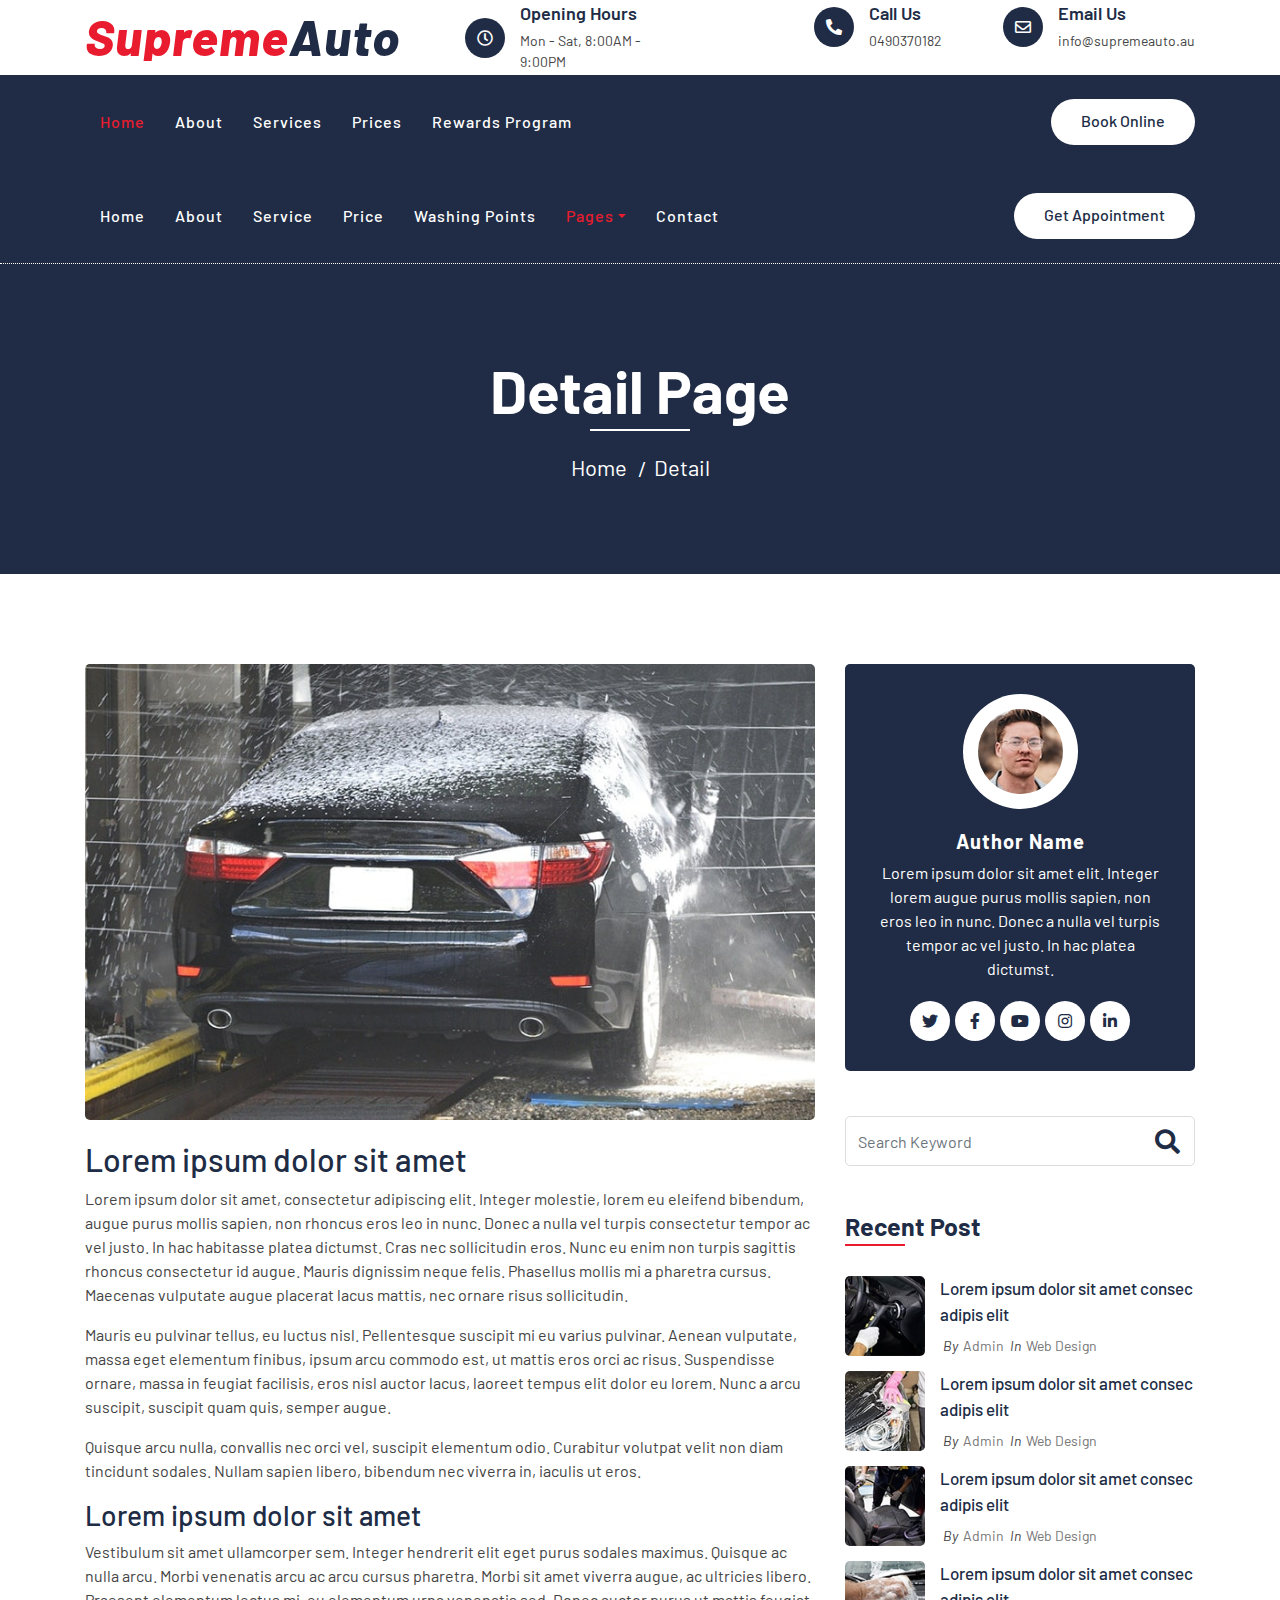
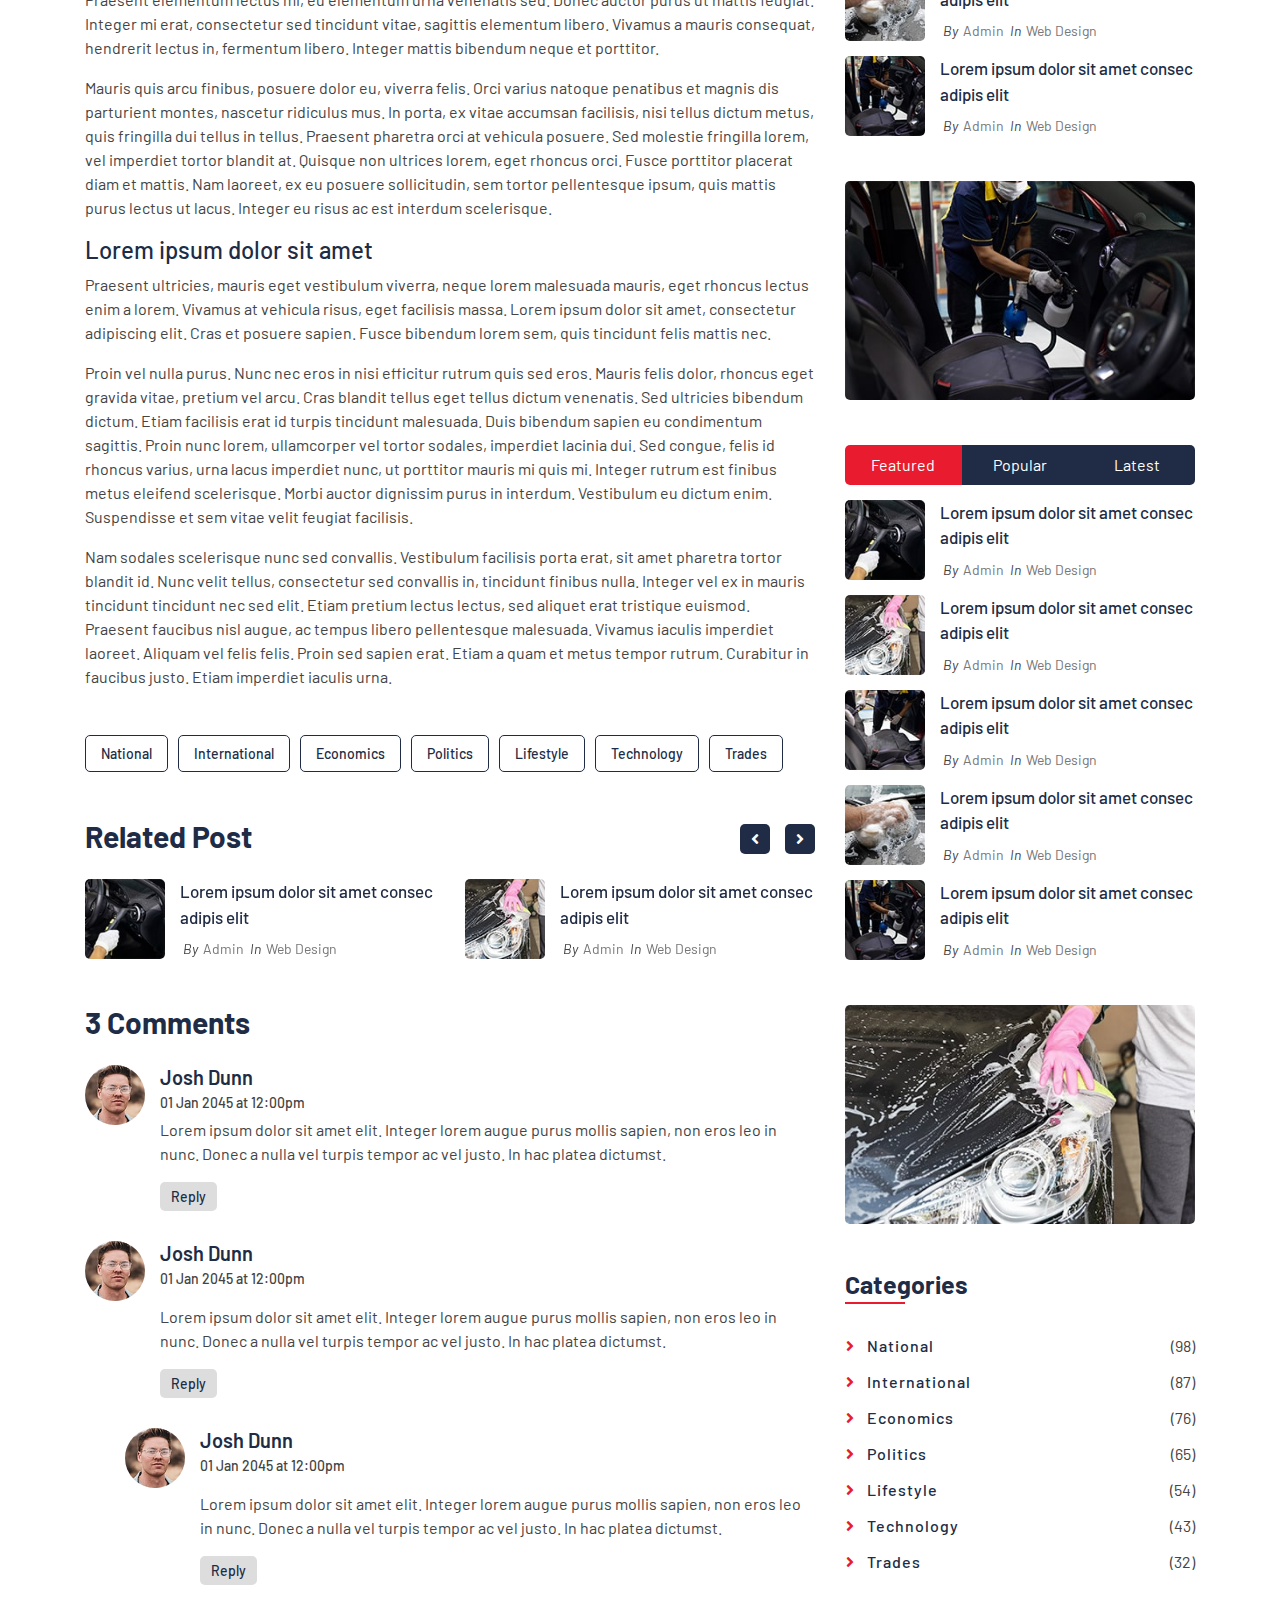
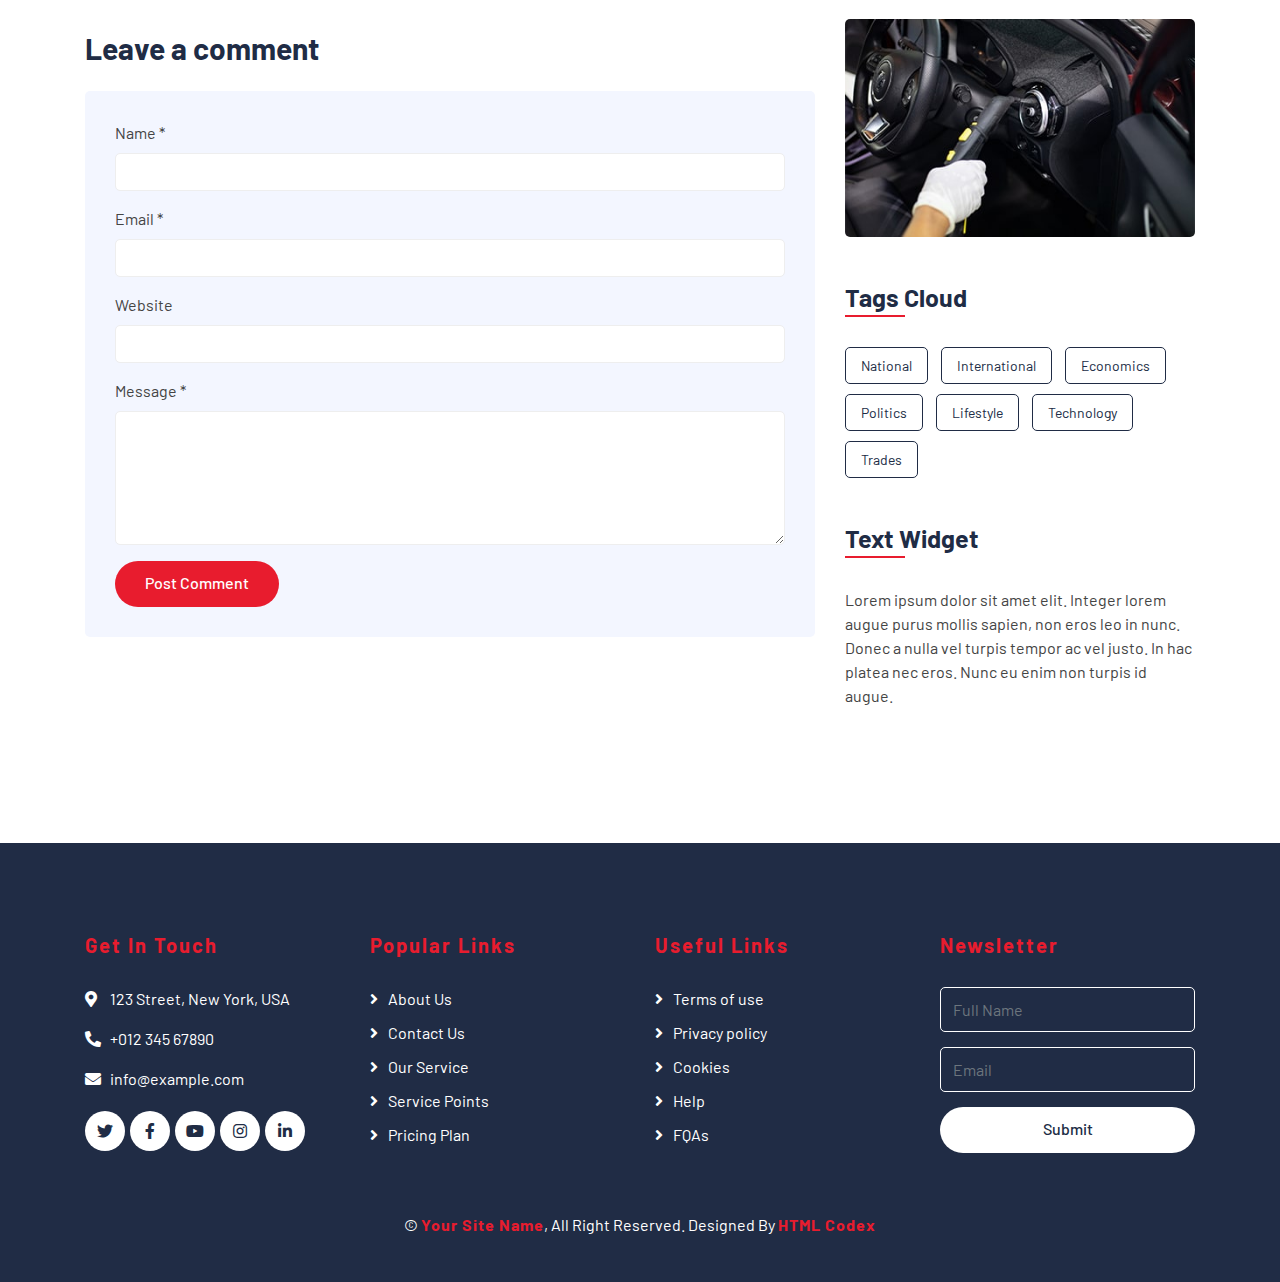
<file: single.html>
<!DOCTYPE html>
<html lang="en">
    <head>
        <meta charset="utf-8">
        <title>Supreme Auto Detailing - Brisbane</title>
        <meta content="width=device-width, initial-scale=1.0" name="viewport">
        <meta content="Free Website Template" name="keywords">
        <meta content="Free Website Template" name="description">

        <!-- Favicon -->
        <link href="img/favicon.ico" rel="icon">

        <!-- Google Font -->
        <link href="https://fonts.googleapis.com/css2?family=Barlow:wght@400;500;600;700;800;900&display=swap" rel="stylesheet"> 
        
        <!-- CSS Libraries -->
        <link href="https://stackpath.bootstrapcdn.com/bootstrap/4.4.1/css/bootstrap.min.css" rel="stylesheet">
        <link href="https://cdnjs.cloudflare.com/ajax/libs/font-awesome/5.10.0/css/all.min.css" rel="stylesheet">
        <link href="lib/flaticon/font/flaticon.css" rel="stylesheet">
        <link href="lib/animate/animate.min.css" rel="stylesheet">
        <link href="lib/owlcarousel/assets/owl.carousel.min.css" rel="stylesheet">

        <!-- Template Stylesheet -->
        <link href="css/style.css" rel="stylesheet">
    </head>

    <body>
        <!-- Top Bar Start -->
        <div class="top-bar">
            <div class="container">
                <div class="row align-items-center">
                    <div class="col-lg-4 col-md-12">
                        <div class="logo">
                            <a href="index.html">
                                <h1>Supreme<span>Auto</span></h1>
                                <!-- <img src="img/logo.jpg" alt="Logo"> -->
                            </a>
                        </div>
                    </div>
                    <div class="col-lg-8 col-md-7 d-none d-lg-block">
                        <div class="row">
                            <div class="col-4">
                                <div class="top-bar-item">
                                    <div class="top-bar-icon">
                                        <i class="far fa-clock"></i>
                                    </div>
                                    <div class="top-bar-text">
                                        <h3>Opening Hours</h3>
                                        <p>Mon - Sat, 8:00AM - 9:00PM</p>
                                    </div>
                                </div>
                            </div>
                            <div class="col-4">
                                <div class="top-bar-item">
                                    <div class="top-bar-icon">
                                        <i class="fa fa-phone-alt"></i>
                                    </div>
                                    <div class="top-bar-text">
                                        <h3>Call Us</h3>
                                        <p>0490370182</p>
                                    </div>
                                </div>
                            </div>
                            <div class="col-4">
                                <div class="top-bar-item">
                                    <div class="top-bar-icon">
                                        <i class="far fa-envelope"></i>
                                    </div>
                                    <div class="top-bar-text">
                                        <h3>Email Us</h3>
                                        <p>info@supremeauto.au</p>
                                    </div>
                                </div>
                            </div>
                        </div>
                    </div>
                </div>
            </div>
        </div>
        <!-- Top Bar End -->

        <!-- Nav Bar Start -->
        <div class="nav-bar">
            <div class="container">
                <nav class="navbar navbar-expand-lg bg-dark navbar-dark">
                    <a href="#" class="navbar-brand">MENU</a>
                    <button type="button" class="navbar-toggler" data-toggle="collapse" data-target="#navbarCollapse">
                        <span class="navbar-toggler-icon"></span>
                    </button>

                    <div class="collapse navbar-collapse justify-content-between" id="navbarCollapse">
                        <div class="navbar-nav mr-auto">
                            <a href="index.html" class="nav-item nav-link active">Home</a>
                            <a href="about.html" class="nav-item nav-link">About</a>
                            <a href="service.html" class="nav-item nav-link">Services</a>
                            <a href="price.html" class="nav-item nav-link">Prices</a>          
                            <a href="location.html" class="nav-item nav-link">Rewards Program</a>
                           <!-- <div class="nav-item dropdown">
                                <a href="#" class="nav-link dropdown-toggle" data-toggle="dropdown">Misc</a>
                                <div class="dropdown-menu">
                                    <a href="blog.html" class="dropdown-item">Blog Grid</a>
                                    <a href="single.html" class="dropdown-item">Detail Page</a>
                                    <a href="team.html" class="dropdown-item">Team Member</a>
                                    <a href="booking.html" class="dropdown-item">Schedule Booking</a>
                                </div>-->
                            </div>
                            <a href="contact.html" class="nav-item nav-link">Contact</a>
                        </div>
                        <div class="ml-auto">
                            <a class="btn btn-custom" href="#">Book Online</a>
                        </div>
                    </div>
                </nav>
            </div>
        </div>
        <!-- Nav Bar End -->

        <!-- Nav Bar Start -->
        <div class="nav-bar">
            <div class="container">
                <nav class="navbar navbar-expand-lg bg-dark navbar-dark">
                    <a href="#" class="navbar-brand">MENU</a>
                    <button type="button" class="navbar-toggler" data-toggle="collapse" data-target="#navbarCollapse">
                        <span class="navbar-toggler-icon"></span>
                    </button>

                    <div class="collapse navbar-collapse justify-content-between" id="navbarCollapse">
                        <div class="navbar-nav mr-auto">
                            <a href="index.html" class="nav-item nav-link">Home</a>
                            <a href="about.html" class="nav-item nav-link">About</a>
                            <a href="service.html" class="nav-item nav-link">Service</a>
                            <a href="price.html" class="nav-item nav-link">Price</a>
                            <a href="location.html" class="nav-item nav-link">Washing Points</a>
                            <div class="nav-item dropdown">
                                <a href="#" class="nav-link dropdown-toggle active" data-toggle="dropdown">Pages</a>
                                <div class="dropdown-menu">
                                    <a href="blog.html" class="dropdown-item">Blog Grid</a>
                                    <a href="single.html" class="dropdown-item">Detail Page</a>
                                    <a href="team.html" class="dropdown-item">Team Member</a>
                                    <a href="booking.html" class="dropdown-item">Schedule Booking</a>
                                </div>
                            </div>
                            <a href="contact.html" class="nav-item nav-link">Contact</a>
                        </div>
                        <div class="ml-auto">
                            <a class="btn btn-custom" href="#">Get Appointment</a>
                        </div>
                    </div>
                </nav>
            </div>
        </div>
        <!-- Nav Bar End -->
        
        
        <!-- Page Header Start -->
        <div class="page-header">
            <div class="container">
                <div class="row">
                    <div class="col-12">
                        <h2>Detail Page</h2>
                    </div>
                    <div class="col-12">
                        <a href="">Home</a>
                        <a href="">Detail</a>
                    </div>
                </div>
            </div>
        </div>
        <!-- Page Header End -->


        <!-- Single Post Start-->
        <div class="single">
            <div class="container">
                <div class="row">
                    <div class="col-lg-8">
                        <div class="single-content">
                            <img src="img/single.jpg" />
                            <h2>Lorem ipsum dolor sit amet</h2>
                            <p>
                                Lorem ipsum dolor sit amet, consectetur adipiscing elit. Integer molestie, lorem eu eleifend bibendum, augue purus mollis sapien, non rhoncus eros leo in nunc. Donec a nulla vel turpis consectetur tempor ac vel justo. In hac habitasse platea dictumst. Cras nec sollicitudin eros. Nunc eu enim non turpis sagittis rhoncus consectetur id augue. Mauris dignissim neque felis. Phasellus mollis mi a pharetra cursus. Maecenas vulputate augue placerat lacus mattis, nec ornare risus sollicitudin.
                            </p>
                            <p>
                                Mauris eu pulvinar tellus, eu luctus nisl. Pellentesque suscipit mi eu varius pulvinar. Aenean vulputate, massa eget elementum finibus, ipsum arcu commodo est, ut mattis eros orci ac risus. Suspendisse ornare, massa in feugiat facilisis, eros nisl auctor lacus, laoreet tempus elit dolor eu lorem. Nunc a arcu suscipit, suscipit quam quis, semper augue.
                            </p>
                            <p>
                                Quisque arcu nulla, convallis nec orci vel, suscipit elementum odio. Curabitur volutpat velit non diam tincidunt sodales. Nullam sapien libero, bibendum nec viverra in, iaculis ut eros.
                            </p>
                            <h3>Lorem ipsum dolor sit amet</h3>
                            <p>
                                Vestibulum sit amet ullamcorper sem. Integer hendrerit elit eget purus sodales maximus. Quisque ac nulla arcu. Morbi venenatis arcu ac arcu cursus pharetra. Morbi sit amet viverra augue, ac ultricies libero. Praesent elementum lectus mi, eu elementum urna venenatis sed. Donec auctor purus ut mattis feugiat. Integer mi erat, consectetur sed tincidunt vitae, sagittis elementum libero. Vivamus a mauris consequat, hendrerit lectus in, fermentum libero. Integer mattis bibendum neque et porttitor.
                            </p>
                            <p>
                                Mauris quis arcu finibus, posuere dolor eu, viverra felis. Orci varius natoque penatibus et magnis dis parturient montes, nascetur ridiculus mus. In porta, ex vitae accumsan facilisis, nisi tellus dictum metus, quis fringilla dui tellus in tellus. Praesent pharetra orci at vehicula posuere. Sed molestie fringilla lorem, vel imperdiet tortor blandit at. Quisque non ultrices lorem, eget rhoncus orci. Fusce porttitor placerat diam et mattis. Nam laoreet, ex eu posuere sollicitudin, sem tortor pellentesque ipsum, quis mattis purus lectus ut lacus. Integer eu risus ac est interdum scelerisque.
                            </p>
                            <h4>Lorem ipsum dolor sit amet</h4>
                            <p>
                                Praesent ultricies, mauris eget vestibulum viverra, neque lorem malesuada mauris, eget rhoncus lectus enim a lorem. Vivamus at vehicula risus, eget facilisis massa. Lorem ipsum dolor sit amet, consectetur adipiscing elit. Cras et posuere sapien. Fusce bibendum lorem sem, quis tincidunt felis mattis nec.
                            </p>
                            <p>
                                Proin vel nulla purus. Nunc nec eros in nisi efficitur rutrum quis sed eros. Mauris felis dolor, rhoncus eget gravida vitae, pretium vel arcu. Cras blandit tellus eget tellus dictum venenatis. Sed ultricies bibendum dictum. Etiam facilisis erat id turpis tincidunt malesuada. Duis bibendum sapien eu condimentum sagittis. Proin nunc lorem, ullamcorper vel tortor sodales, imperdiet lacinia dui. Sed congue, felis id rhoncus varius, urna lacus imperdiet nunc, ut porttitor mauris mi quis mi. Integer rutrum est finibus metus eleifend scelerisque. Morbi auctor dignissim purus in interdum. Vestibulum eu dictum enim. Suspendisse et sem vitae velit feugiat facilisis.
                            </p>
                            <p>
                                Nam sodales scelerisque nunc sed convallis. Vestibulum facilisis porta erat, sit amet pharetra tortor blandit id. Nunc velit tellus, consectetur sed convallis in, tincidunt finibus nulla. Integer vel ex in mauris tincidunt tincidunt nec sed elit. Etiam pretium lectus lectus, sed aliquet erat tristique euismod. Praesent faucibus nisl augue, ac tempus libero pellentesque malesuada. Vivamus iaculis imperdiet laoreet. Aliquam vel felis felis. Proin sed sapien erat. Etiam a quam et metus tempor rutrum. Curabitur in faucibus justo. Etiam imperdiet iaculis urna.
                            </p>
                        </div>
                        <div class="single-tags">
                            <a href="">National</a>
                            <a href="">International</a>
                            <a href="">Economics</a>
                            <a href="">Politics</a>
                            <a href="">Lifestyle</a>
                            <a href="">Technology</a>
                            <a href="">Trades</a>
                        </div>
                        <div class="single-related">
                            <h2>Related Post</h2>
                            <div class="owl-carousel related-slider">
                                <div class="post-item">
                                    <div class="post-img">
                                        <img src="img/post-1.jpg" />
                                    </div>
                                    <div class="post-text">
                                        <a href="">Lorem ipsum dolor sit amet consec adipis elit</a>
                                        <div class="post-meta">
                                            <p>By<a href="">Admin</a></p>
                                            <p>In<a href="">Web Design</a></p>
                                        </div>
                                    </div>
                                </div>
                                <div class="post-item">
                                    <div class="post-img">
                                        <img src="img/post-2.jpg" />
                                    </div>
                                    <div class="post-text">
                                        <a href="">Lorem ipsum dolor sit amet consec adipis elit</a>
                                        <div class="post-meta">
                                            <p>By<a href="">Admin</a></p>
                                            <p>In<a href="">Web Design</a></p>
                                        </div>
                                    </div>
                                </div>
                                <div class="post-item">
                                    <div class="post-img">
                                        <img src="img/post-3.jpg" />
                                    </div>
                                    <div class="post-text">
                                        <a href="">Lorem ipsum dolor sit amet consec adipis elit</a>
                                        <div class="post-meta">
                                            <p>By<a href="">Admin</a></p>
                                            <p>In<a href="">Web Design</a></p>
                                        </div>
                                    </div>
                                </div>
                                <div class="post-item">
                                    <div class="post-img">
                                        <img src="img/post-4.jpg" />
                                    </div>
                                    <div class="post-text">
                                        <a href="">Lorem ipsum dolor sit amet consec adipis elit</a>
                                        <div class="post-meta">
                                            <p>By<a href="">Admin</a></p>
                                            <p>In<a href="">Web Design</a></p>
                                        </div>
                                    </div>
                                </div>
                            </div>
                        </div>

                        <div class="single-comment">
                            <h2>3 Comments</h2>
                            <ul class="comment-list">
                                <li class="comment-item">
                                    <div class="comment-body">
                                        <div class="comment-img">
                                            <img src="img/user.jpg" />
                                        </div>
                                        <div class="comment-text">
                                            <h3><a href="">Josh Dunn</a></h3>
                                            <span>01 Jan 2045 at 12:00pm</span>
                                            <p>
                                                Lorem ipsum dolor sit amet elit. Integer lorem augue purus mollis sapien, non eros leo in nunc. Donec a nulla vel turpis tempor ac vel justo. In hac platea dictumst. 
                                            </p>
                                            <a class="btn" href="">Reply</a>
                                        </div>
                                    </div>
                                </li>
                                <li class="comment-item">
                                    <div class="comment-body">
                                        <div class="comment-img">
                                            <img src="img/user.jpg" />
                                        </div>
                                        <div class="comment-text">
                                            <h3><a href="">Josh Dunn</a></h3>
                                            <p><span>01 Jan 2045 at 12:00pm</span></p>
                                            <p>
                                                Lorem ipsum dolor sit amet elit. Integer lorem augue purus mollis sapien, non eros leo in nunc. Donec a nulla vel turpis tempor ac vel justo. In hac platea dictumst. 
                                            </p>
                                            <a class="btn" href="">Reply</a>
                                        </div>
                                    </div>
                                    <ul class="comment-child">
                                        <li class="comment-item">
                                            <div class="comment-body">
                                                <div class="comment-img">
                                                    <img src="img/user.jpg" />
                                                </div>
                                                <div class="comment-text">
                                                    <h3><a href="">Josh Dunn</a></h3>
                                                    <p><span>01 Jan 2045 at 12:00pm</span></p>
                                                    <p>
                                                        Lorem ipsum dolor sit amet elit. Integer lorem augue purus mollis sapien, non eros leo in nunc. Donec a nulla vel turpis tempor ac vel justo. In hac platea dictumst. 
                                                    </p>
                                                    <a class="btn" href="">Reply</a>
                                                </div>
                                            </div>
                                        </li>
                                    </ul>
                                </li>
                            </ul>
                        </div>
                        <div class="comment-form">
                            <h2>Leave a comment</h2>
                            <form>
                                <div class="form-group">
                                    <label for="name">Name *</label>
                                    <input type="text" class="form-control" id="name">
                                </div>
                                <div class="form-group">
                                    <label for="email">Email *</label>
                                    <input type="email" class="form-control" id="email">
                                </div>
                                <div class="form-group">
                                    <label for="website">Website</label>
                                    <input type="url" class="form-control" id="website">
                                </div>

                                <div class="form-group">
                                    <label for="message">Message *</label>
                                    <textarea id="message" cols="30" rows="5" class="form-control"></textarea>
                                </div>
                                <div class="form-group">
                                    <input type="submit" value="Post Comment" class="btn btn-custom">
                                </div>
                            </form>
                        </div>
                    </div>

                    <div class="col-lg-4">
                        <div class="sidebar">
                            <div class="sidebar-widget">
                                <div class="single-bio">
                                    <div class="single-bio-img">
                                        <img src="img/user.jpg" />
                                    </div>
                                    <div class="single-bio-text">
                                        <h3>Author Name</h3>
                                        <p>
                                            Lorem ipsum dolor sit amet elit. Integer lorem augue purus mollis sapien, non eros leo in nunc. Donec a nulla vel turpis tempor ac vel justo. In hac platea dictumst.
                                        </p>
                                    </div>
                                    <div class="single-bio-social">
                                        <a class="btn" href=""><i class="fab fa-twitter"></i></a>
                                        <a class="btn" href=""><i class="fab fa-facebook-f"></i></a>
                                        <a class="btn" href=""><i class="fab fa-youtube"></i></a>
                                        <a class="btn" href=""><i class="fab fa-instagram"></i></a>
                                        <a class="btn" href=""><i class="fab fa-linkedin-in"></i></a>
                                    </div>
                                </div>
                            </div>
                            
                            <div class="sidebar-widget">
                                <div class="search-widget">
                                    <form>
                                        <input class="form-control" type="text" placeholder="Search Keyword">
                                        <button class="btn"><i class="fa fa-search"></i></button>
                                    </form>
                                </div>
                            </div>

                            <div class="sidebar-widget">
                                <h2 class="widget-title">Recent Post</h2>
                                <div class="recent-post">
                                    <div class="post-item">
                                        <div class="post-img">
                                            <img src="img/post-1.jpg" />
                                        </div>
                                        <div class="post-text">
                                            <a href="">Lorem ipsum dolor sit amet consec adipis elit</a>
                                            <div class="post-meta">
                                                <p>By<a href="">Admin</a></p>
                                                <p>In<a href="">Web Design</a></p>
                                            </div>
                                        </div>
                                    </div>
                                    <div class="post-item">
                                        <div class="post-img">
                                            <img src="img/post-2.jpg" />
                                        </div>
                                        <div class="post-text">
                                            <a href="">Lorem ipsum dolor sit amet consec adipis elit</a>
                                            <div class="post-meta">
                                                <p>By<a href="">Admin</a></p>
                                                <p>In<a href="">Web Design</a></p>
                                            </div>
                                        </div>
                                    </div>
                                    <div class="post-item">
                                        <div class="post-img">
                                            <img src="img/post-3.jpg" />
                                        </div>
                                        <div class="post-text">
                                            <a href="">Lorem ipsum dolor sit amet consec adipis elit</a>
                                            <div class="post-meta">
                                                <p>By<a href="">Admin</a></p>
                                                <p>In<a href="">Web Design</a></p>
                                            </div>
                                        </div>
                                    </div>
                                    <div class="post-item">
                                        <div class="post-img">
                                            <img src="img/post-4.jpg" />
                                        </div>
                                        <div class="post-text">
                                            <a href="">Lorem ipsum dolor sit amet consec adipis elit</a>
                                            <div class="post-meta">
                                                <p>By<a href="">Admin</a></p>
                                                <p>In<a href="">Web Design</a></p>
                                            </div>
                                        </div>
                                    </div>
                                    <div class="post-item">
                                        <div class="post-img">
                                            <img src="img/post-5.jpg" />
                                        </div>
                                        <div class="post-text">
                                            <a href="">Lorem ipsum dolor sit amet consec adipis elit</a>
                                            <div class="post-meta">
                                                <p>By<a href="">Admin</a></p>
                                                <p>In<a href="">Web Design</a></p>
                                            </div>
                                        </div>
                                    </div>
                                </div>
                            </div>

                            <div class="sidebar-widget">
                                <div class="image-widget">
                                    <a href="#"><img src="img/blog-1.jpg" alt="Image"></a>
                                </div>
                            </div>

                            <div class="sidebar-widget">
                                <div class="tab-post">
                                    <ul class="nav nav-pills nav-justified">
                                        <li class="nav-item">
                                            <a class="nav-link active" data-toggle="pill" href="#featured">Featured</a>
                                        </li>
                                        <li class="nav-item">
                                            <a class="nav-link" data-toggle="pill" href="#popular">Popular</a>
                                        </li>
                                        <li class="nav-item">
                                            <a class="nav-link" data-toggle="pill" href="#latest">Latest</a>
                                        </li>
                                    </ul>

                                    <div class="tab-content">
                                        <div id="featured" class="container tab-pane active">
                                            <div class="post-item">
                                                <div class="post-img">
                                                    <img src="img/post-1.jpg" />
                                                </div>
                                                <div class="post-text">
                                                    <a href="">Lorem ipsum dolor sit amet consec adipis elit</a>
                                                    <div class="post-meta">
                                                        <p>By<a href="">Admin</a></p>
                                                        <p>In<a href="">Web Design</a></p>
                                                    </div>
                                                </div>
                                            </div>
                                            <div class="post-item">
                                                <div class="post-img">
                                                    <img src="img/post-2.jpg" />
                                                </div>
                                                <div class="post-text">
                                                    <a href="">Lorem ipsum dolor sit amet consec adipis elit</a>
                                                    <div class="post-meta">
                                                        <p>By<a href="">Admin</a></p>
                                                        <p>In<a href="">Web Design</a></p>
                                                    </div>
                                                </div>
                                            </div>
                                            <div class="post-item">
                                                <div class="post-img">
                                                    <img src="img/post-3.jpg" />
                                                </div>
                                                <div class="post-text">
                                                    <a href="">Lorem ipsum dolor sit amet consec adipis elit</a>
                                                    <div class="post-meta">
                                                        <p>By<a href="">Admin</a></p>
                                                        <p>In<a href="">Web Design</a></p>
                                                    </div>
                                                </div>
                                            </div>
                                            <div class="post-item">
                                                <div class="post-img">
                                                    <img src="img/post-4.jpg" />
                                                </div>
                                                <div class="post-text">
                                                    <a href="">Lorem ipsum dolor sit amet consec adipis elit</a>
                                                    <div class="post-meta">
                                                        <p>By<a href="">Admin</a></p>
                                                        <p>In<a href="">Web Design</a></p>
                                                    </div>
                                                </div>
                                            </div>
                                            <div class="post-item">
                                                <div class="post-img">
                                                    <img src="img/post-5.jpg" />
                                                </div>
                                                <div class="post-text">
                                                    <a href="">Lorem ipsum dolor sit amet consec adipis elit</a>
                                                    <div class="post-meta">
                                                        <p>By<a href="">Admin</a></p>
                                                        <p>In<a href="">Web Design</a></p>
                                                    </div>
                                                </div>
                                            </div>
                                        </div>
                                        <div id="popular" class="container tab-pane fade">
                                            <div class="post-item">
                                                <div class="post-img">
                                                    <img src="img/post-1.jpg" />
                                                </div>
                                                <div class="post-text">
                                                    <a href="">Lorem ipsum dolor sit amet consec adipis elit</a>
                                                    <div class="post-meta">
                                                        <p>By<a href="">Admin</a></p>
                                                        <p>In<a href="">Web Design</a></p>
                                                    </div>
                                                </div>
                                            </div>
                                            <div class="post-item">
                                                <div class="post-img">
                                                    <img src="img/post-2.jpg" />
                                                </div>
                                                <div class="post-text">
                                                    <a href="">Lorem ipsum dolor sit amet consec adipis elit</a>
                                                    <div class="post-meta">
                                                        <p>By<a href="">Admin</a></p>
                                                        <p>In<a href="">Web Design</a></p>
                                                    </div>
                                                </div>
                                            </div>
                                            <div class="post-item">
                                                <div class="post-img">
                                                    <img src="img/post-3.jpg" />
                                                </div>
                                                <div class="post-text">
                                                    <a href="">Lorem ipsum dolor sit amet consec adipis elit</a>
                                                    <div class="post-meta">
                                                        <p>By<a href="">Admin</a></p>
                                                        <p>In<a href="">Web Design</a></p>
                                                    </div>
                                                </div>
                                            </div>
                                            <div class="post-item">
                                                <div class="post-img">
                                                    <img src="img/post-4.jpg" />
                                                </div>
                                                <div class="post-text">
                                                    <a href="">Lorem ipsum dolor sit amet consec adipis elit</a>
                                                    <div class="post-meta">
                                                        <p>By<a href="">Admin</a></p>
                                                        <p>In<a href="">Web Design</a></p>
                                                    </div>
                                                </div>
                                            </div>
                                            <div class="post-item">
                                                <div class="post-img">
                                                    <img src="img/post-5.jpg" />
                                                </div>
                                                <div class="post-text">
                                                    <a href="">Lorem ipsum dolor sit amet consec adipis elit</a>
                                                    <div class="post-meta">
                                                        <p>By<a href="">Admin</a></p>
                                                        <p>In<a href="">Web Design</a></p>
                                                    </div>
                                                </div>
                                            </div>
                                        </div>
                                        <div id="latest" class="container tab-pane fade">
                                            <div class="post-item">
                                                <div class="post-img">
                                                    <img src="img/post-1.jpg" />
                                                </div>
                                                <div class="post-text">
                                                    <a href="">Lorem ipsum dolor sit amet consec adipis elit</a>
                                                    <div class="post-meta">
                                                        <p>By<a href="">Admin</a></p>
                                                        <p>In<a href="">Web Design</a></p>
                                                    </div>
                                                </div>
                                            </div>
                                            <div class="post-item">
                                                <div class="post-img">
                                                    <img src="img/post-2.jpg" />
                                                </div>
                                                <div class="post-text">
                                                    <a href="">Lorem ipsum dolor sit amet consec adipis elit</a>
                                                    <div class="post-meta">
                                                        <p>By<a href="">Admin</a></p>
                                                        <p>In<a href="">Web Design</a></p>
                                                    </div>
                                                </div>
                                            </div>
                                            <div class="post-item">
                                                <div class="post-img">
                                                    <img src="img/post-3.jpg" />
                                                </div>
                                                <div class="post-text">
                                                    <a href="">Lorem ipsum dolor sit amet consec adipis elit</a>
                                                    <div class="post-meta">
                                                        <p>By<a href="">Admin</a></p>
                                                        <p>In<a href="">Web Design</a></p>
                                                    </div>
                                                </div>
                                            </div>
                                            <div class="post-item">
                                                <div class="post-img">
                                                    <img src="img/post-4.jpg" />
                                                </div>
                                                <div class="post-text">
                                                    <a href="">Lorem ipsum dolor sit amet consec adipis elit</a>
                                                    <div class="post-meta">
                                                        <p>By<a href="">Admin</a></p>
                                                        <p>In<a href="">Web Design</a></p>
                                                    </div>
                                                </div>
                                            </div>
                                            <div class="post-item">
                                                <div class="post-img">
                                                    <img src="img/post-5.jpg" />
                                                </div>
                                                <div class="post-text">
                                                    <a href="">Lorem ipsum dolor sit amet consec adipis elit</a>
                                                    <div class="post-meta">
                                                        <p>By<a href="">Admin</a></p>
                                                        <p>In<a href="">Web Design</a></p>
                                                    </div>
                                                </div>
                                            </div>
                                        </div>
                                    </div>
                                </div>
                            </div>

                            <div class="sidebar-widget">
                                <div class="image-widget">
                                    <a href="#"><img src="img/blog-2.jpg" alt="Image"></a>
                                </div>
                            </div>

                            <div class="sidebar-widget">
                                <h2 class="widget-title">Categories</h2>
                                <div class="category-widget">
                                    <ul>
                                        <li><a href="">National</a><span>(98)</span></li>
                                        <li><a href="">International</a><span>(87)</span></li>
                                        <li><a href="">Economics</a><span>(76)</span></li>
                                        <li><a href="">Politics</a><span>(65)</span></li>
                                        <li><a href="">Lifestyle</a><span>(54)</span></li>
                                        <li><a href="">Technology</a><span>(43)</span></li>
                                        <li><a href="">Trades</a><span>(32)</span></li>
                                    </ul>
                                </div>
                            </div>

                            <div class="sidebar-widget">
                                <div class="image-widget">
                                    <a href="#"><img src="img/blog-3.jpg" alt="Image"></a>
                                </div>
                            </div>

                            <div class="sidebar-widget">
                                <h2 class="widget-title">Tags Cloud</h2>
                                <div class="tag-widget">
                                    <a href="">National</a>
                                    <a href="">International</a>
                                    <a href="">Economics</a>
                                    <a href="">Politics</a>
                                    <a href="">Lifestyle</a>
                                    <a href="">Technology</a>
                                    <a href="">Trades</a>
                                </div>
                            </div>

                            <div class="sidebar-widget">
                                <h2 class="widget-title">Text Widget</h2>
                                <div class="text-widget">
                                    <p>
                                        Lorem ipsum dolor sit amet elit. Integer lorem augue purus mollis sapien, non eros leo in nunc. Donec a nulla vel turpis tempor ac vel justo. In hac platea nec eros. Nunc eu enim non turpis id augue.
                                    </p>
                                </div>
                            </div>
                        </div>
                    </div>
                </div>
            </div>
        </div>
        <!-- Single Post End-->   


        <!-- Footer Start -->
        <div class="footer">
            <div class="container">
                <div class="row">
                    <div class="col-lg-3 col-md-6">
                        <div class="footer-contact">
                            <h2>Get In Touch</h2>
                            <p><i class="fa fa-map-marker-alt"></i>123 Street, New York, USA</p>
                            <p><i class="fa fa-phone-alt"></i>+012 345 67890</p>
                            <p><i class="fa fa-envelope"></i>info@example.com</p>
                            <div class="footer-social">
                                <a class="btn" href=""><i class="fab fa-twitter"></i></a>
                                <a class="btn" href=""><i class="fab fa-facebook-f"></i></a>
                                <a class="btn" href=""><i class="fab fa-youtube"></i></a>
                                <a class="btn" href=""><i class="fab fa-instagram"></i></a>
                                <a class="btn" href=""><i class="fab fa-linkedin-in"></i></a>
                            </div>
                        </div>
                    </div>
                    <div class="col-lg-3 col-md-6">
                        <div class="footer-link">
                            <h2>Popular Links</h2>
                            <a href="">About Us</a>
                            <a href="">Contact Us</a>
                            <a href="">Our Service</a>
                            <a href="">Service Points</a>
                            <a href="">Pricing Plan</a>
                        </div>
                    </div>
                    <div class="col-lg-3 col-md-6">
                        <div class="footer-link">
                            <h2>Useful Links</h2>
                            <a href="">Terms of use</a>
                            <a href="">Privacy policy</a>
                            <a href="">Cookies</a>
                            <a href="">Help</a>
                            <a href="">FQAs</a>
                        </div>
                    </div>
                    <div class="col-lg-3 col-md-6">
                        <div class="footer-newsletter">
                            <h2>Newsletter</h2>
                            <form>
                                <input class="form-control" placeholder="Full Name">
                                <input class="form-control" placeholder="Email">
                                <button class="btn btn-custom">Submit</button>
                            </form>
                        </div>
                    </div>
                </div>
            </div>
            <div class="container copyright">
                <p>&copy; <a href="#">Your Site Name</a>, All Right Reserved. Designed By <a href="https://htmlcodex.com">HTML Codex</a></p>
            </div>
        </div>
        <!-- Footer End -->
        
        <!-- Back to top button -->
        <a href="#" class="back-to-top"><i class="fa fa-chevron-up"></i></a>
        
        <!-- Pre Loader -->
        <div id="loader" class="show">
            <div class="loader"></div>
        </div>

        <!-- JavaScript Libraries -->
        <script src="https://code.jquery.com/jquery-3.4.1.min.js"></script>
        <script src="https://stackpath.bootstrapcdn.com/bootstrap/4.4.1/js/bootstrap.bundle.min.js"></script>
        <script src="lib/easing/easing.min.js"></script>
        <script src="lib/owlcarousel/owl.carousel.min.js"></script>
        <script src="lib/waypoints/waypoints.min.js"></script>
        <script src="lib/counterup/counterup.min.js"></script>
        
        <!-- Contact Javascript File -->
        <script src="mail/jqBootstrapValidation.min.js"></script>
        <script src="mail/contact.js"></script>

        <!-- Template Javascript -->
        <script src="js/main.js"></script>
    </body>
</html>
</file>
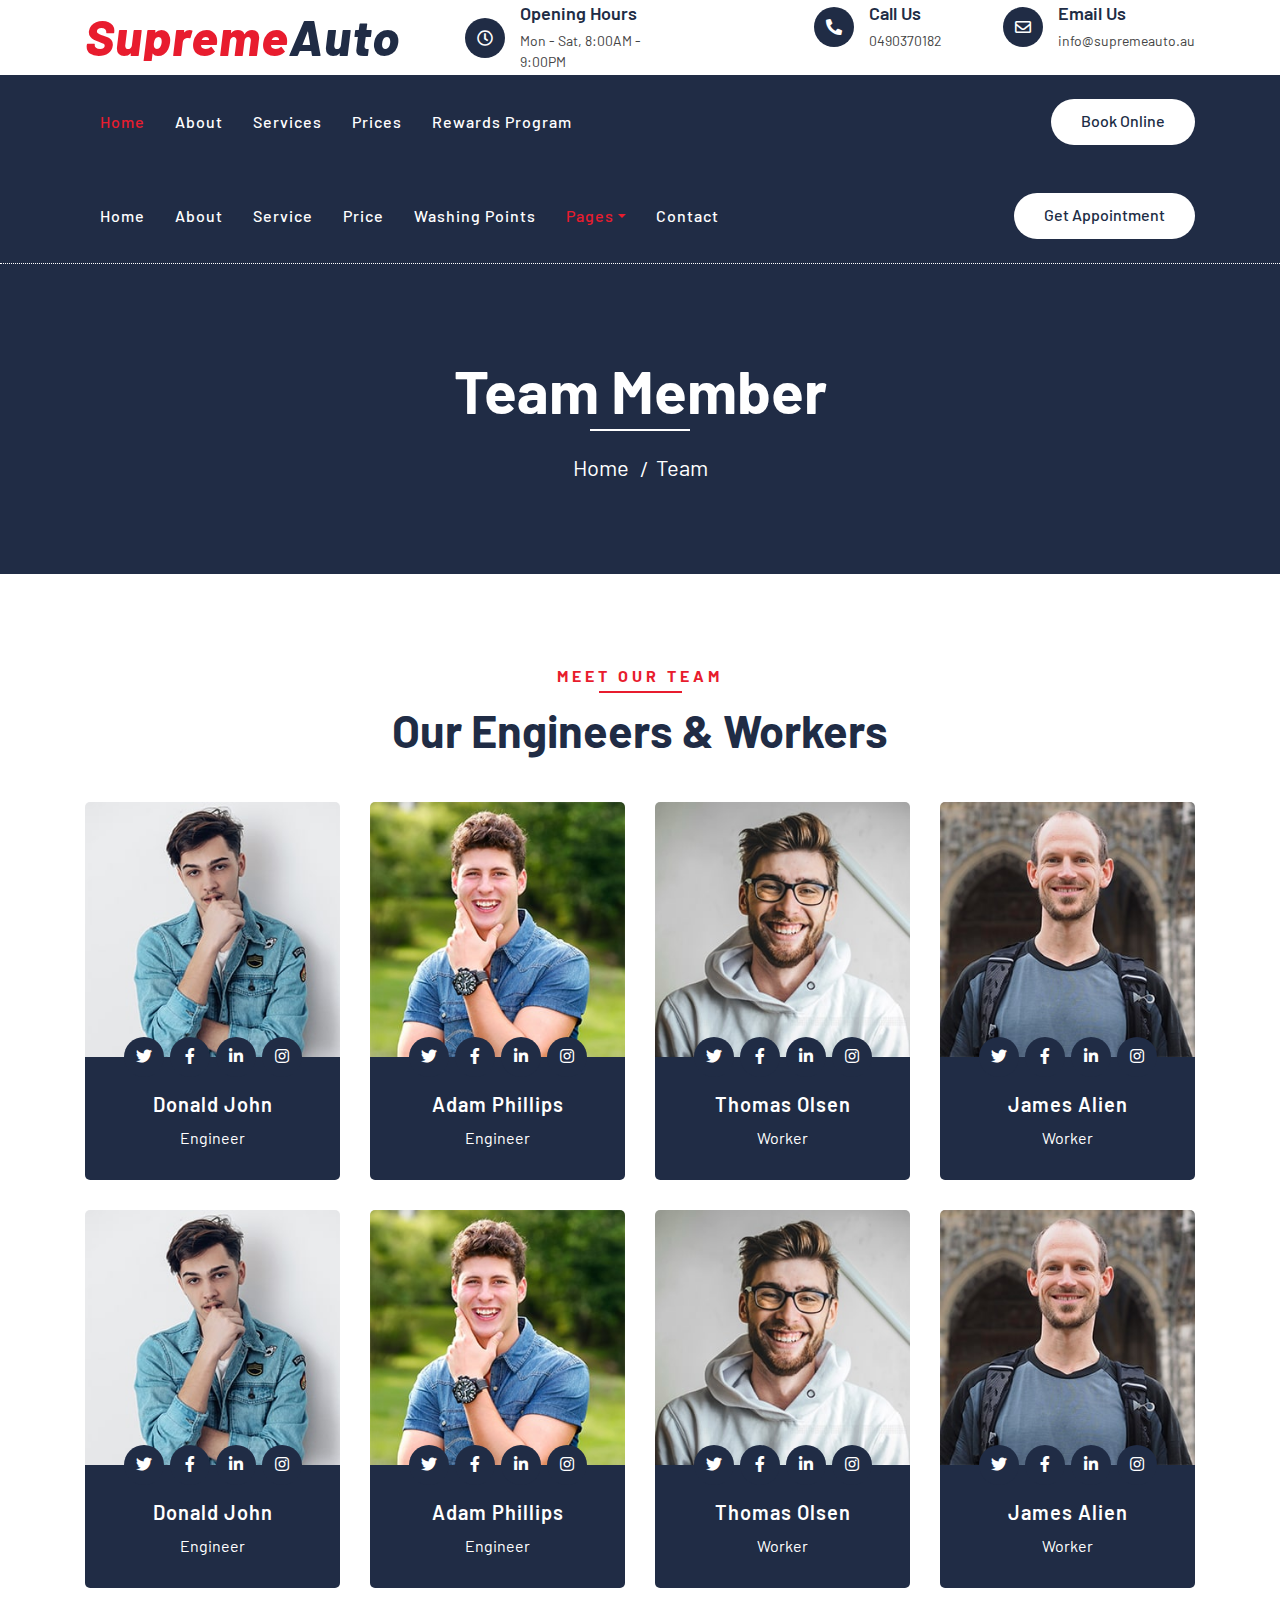
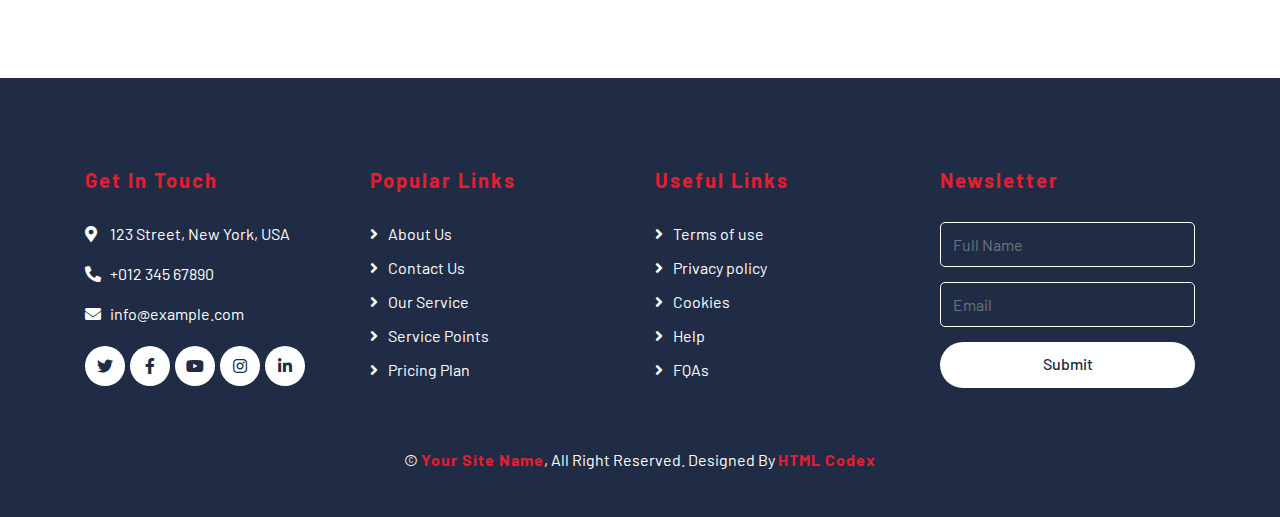
<file: team.html>
<!DOCTYPE html>
<html lang="en">
    <head>
        <meta charset="utf-8">
        <title>Supreme Auto Detailing - Brisbane</title>
        <meta content="width=device-width, initial-scale=1.0" name="viewport">
        <meta content="Brisbane Mobile Detailing Car Wash Supreme Cheap Near Me" name="keywords">
        <meta content="Brisbane Mobile Detailing" name="description">


        <!-- Favicon -->
        <link href="img/favicon.ico" rel="icon">

        <!-- Google Font -->
        <link href="https://fonts.googleapis.com/css2?family=Barlow:wght@400;500;600;700;800;900&display=swap" rel="stylesheet"> 
        
        <!-- CSS Libraries -->
        <link href="https://stackpath.bootstrapcdn.com/bootstrap/4.4.1/css/bootstrap.min.css" rel="stylesheet">
        <link href="https://cdnjs.cloudflare.com/ajax/libs/font-awesome/5.10.0/css/all.min.css" rel="stylesheet">
        <link href="lib/flaticon/font/flaticon.css" rel="stylesheet">
        <link href="lib/animate/animate.min.css" rel="stylesheet">
        <link href="lib/owlcarousel/assets/owl.carousel.min.css" rel="stylesheet">

        <!-- Template Stylesheet -->
        <link href="css/style.css" rel="stylesheet">
    </head>

    <body>
        <!-- Top Bar Start -->
        <div class="top-bar">
            <div class="container">
                <div class="row align-items-center">
                    <div class="col-lg-4 col-md-12">
                        <div class="logo">
                            <a href="index.html">
                                <h1>Supreme<span>Auto</span></h1>
                                <!-- <img src="img/logo.jpg" alt="Logo"> -->
                            </a>
                        </div>
                    </div>
                    <div class="col-lg-8 col-md-7 d-none d-lg-block">
                        <div class="row">
                            <div class="col-4">
                                <div class="top-bar-item">
                                    <div class="top-bar-icon">
                                        <i class="far fa-clock"></i>
                                    </div>
                                    <div class="top-bar-text">
                                        <h3>Opening Hours</h3>
                                        <p>Mon - Sat, 8:00AM - 9:00PM</p>
                                    </div>
                                </div>
                            </div>
                            <div class="col-4">
                                <div class="top-bar-item">
                                    <div class="top-bar-icon">
                                        <i class="fa fa-phone-alt"></i>
                                    </div>
                                    <div class="top-bar-text">
                                        <h3>Call Us</h3>
                                        <p>0490370182</p>
                                    </div>
                                </div>
                            </div>
                            <div class="col-4">
                                <div class="top-bar-item">
                                    <div class="top-bar-icon">
                                        <i class="far fa-envelope"></i>
                                    </div>
                                    <div class="top-bar-text">
                                        <h3>Email Us</h3>
                                        <p>info@supremeauto.au</p>
                                    </div>
                                </div>
                            </div>
                        </div>
                    </div>
                </div>
            </div>
        </div>
        <!-- Top Bar End -->

        <!-- Nav Bar Start -->
        <div class="nav-bar">
            <div class="container">
                <nav class="navbar navbar-expand-lg bg-dark navbar-dark">
                    <a href="#" class="navbar-brand">MENU</a>
                    <button type="button" class="navbar-toggler" data-toggle="collapse" data-target="#navbarCollapse">
                        <span class="navbar-toggler-icon"></span>
                    </button>

                    <div class="collapse navbar-collapse justify-content-between" id="navbarCollapse">
                        <div class="navbar-nav mr-auto">
                            <a href="index.html" class="nav-item nav-link active">Home</a>
                            <a href="about.html" class="nav-item nav-link">About</a>
                            <a href="service.html" class="nav-item nav-link">Services</a>
                            <a href="price.html" class="nav-item nav-link">Prices</a>          
                            <a href="location.html" class="nav-item nav-link">Rewards Program</a>
                           <!-- <div class="nav-item dropdown">
                                <a href="#" class="nav-link dropdown-toggle" data-toggle="dropdown">Misc</a>
                                <div class="dropdown-menu">
                                    <a href="blog.html" class="dropdown-item">Blog Grid</a>
                                    <a href="single.html" class="dropdown-item">Detail Page</a>
                                    <a href="team.html" class="dropdown-item">Team Member</a>
                                    <a href="booking.html" class="dropdown-item">Schedule Booking</a>
                                </div>-->
                            </div>
                            <a href="contact.html" class="nav-item nav-link">Contact</a>
                        </div>
                        <div class="ml-auto">
                            <a class="btn btn-custom" href="#">Book Online</a>
                        </div>
                    </div>
                </nav>
            </div>
        </div>
        <!-- Nav Bar End -->

        <!-- Nav Bar Start -->
        <div class="nav-bar">
            <div class="container">
                <nav class="navbar navbar-expand-lg bg-dark navbar-dark">
                    <a href="#" class="navbar-brand">MENU</a>
                    <button type="button" class="navbar-toggler" data-toggle="collapse" data-target="#navbarCollapse">
                        <span class="navbar-toggler-icon"></span>
                    </button>

                    <div class="collapse navbar-collapse justify-content-between" id="navbarCollapse">
                        <div class="navbar-nav mr-auto">
                            <a href="index.html" class="nav-item nav-link">Home</a>
                            <a href="about.html" class="nav-item nav-link">About</a>
                            <a href="service.html" class="nav-item nav-link">Service</a>
                            <a href="price.html" class="nav-item nav-link">Price</a>
                            <a href="location.html" class="nav-item nav-link">Washing Points</a>
                            <div class="nav-item dropdown">
                                <a href="#" class="nav-link dropdown-toggle active" data-toggle="dropdown">Pages</a>
                                <div class="dropdown-menu">
                                    <a href="blog.html" class="dropdown-item">Blog Grid</a>
                                    <a href="single.html" class="dropdown-item">Detail Page</a>
                                    <a href="team.html" class="dropdown-item">Team Member</a>
                                    <a href="booking.html" class="dropdown-item">Schedule Booking</a>
                                </div>
                            </div>
                            <a href="contact.html" class="nav-item nav-link">Contact</a>
                        </div>
                        <div class="ml-auto">
                            <a class="btn btn-custom" href="#">Get Appointment</a>
                        </div>
                    </div>
                </nav>
            </div>
        </div>
        <!-- Nav Bar End -->
        
        
        <!-- Page Header Start -->
        <div class="page-header">
            <div class="container">
                <div class="row">
                    <div class="col-12">
                        <h2>Team Member</h2>
                    </div>
                    <div class="col-12">
                        <a href="">Home</a>
                        <a href="">Team</a>
                    </div>
                </div>
            </div>
        </div>
        <!-- Page Header End -->
        
        
        <!-- Team Start -->
        <div class="team">
            <div class="container">
                <div class="section-header text-center">
                    <p>Meet Our Team</p>
                    <h2>Our Engineers & Workers</h2>
                </div>
                <div class="row">
                    <div class="col-lg-3 col-md-6">
                        <div class="team-item">
                            <div class="team-img">
                                <img src="img/team-1.jpg" alt="Team Image">
                            </div>
                            <div class="team-text">
                                <h2>Donald John</h2>
                                <p>Engineer</p>
                                <div class="team-social">
                                    <a href=""><i class="fab fa-twitter"></i></a>
                                    <a href=""><i class="fab fa-facebook-f"></i></a>
                                    <a href=""><i class="fab fa-linkedin-in"></i></a>
                                    <a href=""><i class="fab fa-instagram"></i></a>
                                </div>
                            </div>
                        </div>
                    </div>
                    <div class="col-lg-3 col-md-6">
                        <div class="team-item">
                            <div class="team-img">
                                <img src="img/team-2.jpg" alt="Team Image">
                            </div>
                            <div class="team-text">
                                <h2>Adam Phillips</h2>
                                <p>Engineer</p>
                                <div class="team-social">
                                    <a href=""><i class="fab fa-twitter"></i></a>
                                    <a href=""><i class="fab fa-facebook-f"></i></a>
                                    <a href=""><i class="fab fa-linkedin-in"></i></a>
                                    <a href=""><i class="fab fa-instagram"></i></a>
                                </div>
                            </div>
                        </div>
                    </div>
                    <div class="col-lg-3 col-md-6">
                        <div class="team-item">
                            <div class="team-img">
                                <img src="img/team-3.jpg" alt="Team Image">
                            </div>
                            <div class="team-text">
                                <h2>Thomas Olsen</h2>
                                <p>Worker</p>
                                <div class="team-social">
                                    <a href=""><i class="fab fa-twitter"></i></a>
                                    <a href=""><i class="fab fa-facebook-f"></i></a>
                                    <a href=""><i class="fab fa-linkedin-in"></i></a>
                                    <a href=""><i class="fab fa-instagram"></i></a>
                                </div>
                            </div>
                        </div>
                    </div>
                    <div class="col-lg-3 col-md-6">
                        <div class="team-item">
                            <div class="team-img">
                                <img src="img/team-4.jpg" alt="Team Image">
                            </div>
                            <div class="team-text">
                                <h2>James Alien</h2>
                                <p>Worker</p>
                                <div class="team-social">
                                    <a href=""><i class="fab fa-twitter"></i></a>
                                    <a href=""><i class="fab fa-facebook-f"></i></a>
                                    <a href=""><i class="fab fa-linkedin-in"></i></a>
                                    <a href=""><i class="fab fa-instagram"></i></a>
                                </div>
                            </div>
                        </div>
                    </div>
                    <div class="col-lg-3 col-md-6">
                        <div class="team-item">
                            <div class="team-img">
                                <img src="img/team-1.jpg" alt="Team Image">
                            </div>
                            <div class="team-text">
                                <h2>Donald John</h2>
                                <p>Engineer</p>
                                <div class="team-social">
                                    <a href=""><i class="fab fa-twitter"></i></a>
                                    <a href=""><i class="fab fa-facebook-f"></i></a>
                                    <a href=""><i class="fab fa-linkedin-in"></i></a>
                                    <a href=""><i class="fab fa-instagram"></i></a>
                                </div>
                            </div>
                        </div>
                    </div>
                    <div class="col-lg-3 col-md-6">
                        <div class="team-item">
                            <div class="team-img">
                                <img src="img/team-2.jpg" alt="Team Image">
                            </div>
                            <div class="team-text">
                                <h2>Adam Phillips</h2>
                                <p>Engineer</p>
                                <div class="team-social">
                                    <a href=""><i class="fab fa-twitter"></i></a>
                                    <a href=""><i class="fab fa-facebook-f"></i></a>
                                    <a href=""><i class="fab fa-linkedin-in"></i></a>
                                    <a href=""><i class="fab fa-instagram"></i></a>
                                </div>
                            </div>
                        </div>
                    </div>
                    <div class="col-lg-3 col-md-6">
                        <div class="team-item">
                            <div class="team-img">
                                <img src="img/team-3.jpg" alt="Team Image">
                            </div>
                            <div class="team-text">
                                <h2>Thomas Olsen</h2>
                                <p>Worker</p>
                                <div class="team-social">
                                    <a href=""><i class="fab fa-twitter"></i></a>
                                    <a href=""><i class="fab fa-facebook-f"></i></a>
                                    <a href=""><i class="fab fa-linkedin-in"></i></a>
                                    <a href=""><i class="fab fa-instagram"></i></a>
                                </div>
                            </div>
                        </div>
                    </div>
                    <div class="col-lg-3 col-md-6">
                        <div class="team-item">
                            <div class="team-img">
                                <img src="img/team-4.jpg" alt="Team Image">
                            </div>
                            <div class="team-text">
                                <h2>James Alien</h2>
                                <p>Worker</p>
                                <div class="team-social">
                                    <a href=""><i class="fab fa-twitter"></i></a>
                                    <a href=""><i class="fab fa-facebook-f"></i></a>
                                    <a href=""><i class="fab fa-linkedin-in"></i></a>
                                    <a href=""><i class="fab fa-instagram"></i></a>
                                </div>
                            </div>
                        </div>
                    </div>
                </div>
            </div>
        </div>
        <!-- Team End -->


        <!-- Footer Start -->
        <div class="footer">
            <div class="container">
                <div class="row">
                    <div class="col-lg-3 col-md-6">
                        <div class="footer-contact">
                            <h2>Get In Touch</h2>
                            <p><i class="fa fa-map-marker-alt"></i>123 Street, New York, USA</p>
                            <p><i class="fa fa-phone-alt"></i>+012 345 67890</p>
                            <p><i class="fa fa-envelope"></i>info@example.com</p>
                            <div class="footer-social">
                                <a class="btn" href=""><i class="fab fa-twitter"></i></a>
                                <a class="btn" href=""><i class="fab fa-facebook-f"></i></a>
                                <a class="btn" href=""><i class="fab fa-youtube"></i></a>
                                <a class="btn" href=""><i class="fab fa-instagram"></i></a>
                                <a class="btn" href=""><i class="fab fa-linkedin-in"></i></a>
                            </div>
                        </div>
                    </div>
                    <div class="col-lg-3 col-md-6">
                        <div class="footer-link">
                            <h2>Popular Links</h2>
                            <a href="">About Us</a>
                            <a href="">Contact Us</a>
                            <a href="">Our Service</a>
                            <a href="">Service Points</a>
                            <a href="">Pricing Plan</a>
                        </div>
                    </div>
                    <div class="col-lg-3 col-md-6">
                        <div class="footer-link">
                            <h2>Useful Links</h2>
                            <a href="">Terms of use</a>
                            <a href="">Privacy policy</a>
                            <a href="">Cookies</a>
                            <a href="">Help</a>
                            <a href="">FQAs</a>
                        </div>
                    </div>
                    <div class="col-lg-3 col-md-6">
                        <div class="footer-newsletter">
                            <h2>Newsletter</h2>
                            <form>
                                <input class="form-control" placeholder="Full Name">
                                <input class="form-control" placeholder="Email">
                                <button class="btn btn-custom">Submit</button>
                            </form>
                        </div>
                    </div>
                </div>
            </div>
            <div class="container copyright">
                <p>&copy; <a href="#">Your Site Name</a>, All Right Reserved. Designed By <a href="https://htmlcodex.com">HTML Codex</a></p>
            </div>
        </div>
        <!-- Footer End -->
        
        <!-- Back to top button -->
        <a href="#" class="back-to-top"><i class="fa fa-chevron-up"></i></a>
        
        <!-- Pre Loader -->
        <div id="loader" class="show">
            <div class="loader"></div>
        </div>

        <!-- JavaScript Libraries -->
        <script src="https://code.jquery.com/jquery-3.4.1.min.js"></script>
        <script src="https://stackpath.bootstrapcdn.com/bootstrap/4.4.1/js/bootstrap.bundle.min.js"></script>
        <script src="lib/easing/easing.min.js"></script>
        <script src="lib/owlcarousel/owl.carousel.min.js"></script>
        <script src="lib/waypoints/waypoints.min.js"></script>
        <script src="lib/counterup/counterup.min.js"></script>
        
        <!-- Contact Javascript File -->
        <script src="mail/jqBootstrapValidation.min.js"></script>
        <script src="mail/contact.js"></script>

        <!-- Template Javascript -->
        <script src="js/main.js"></script>
    </body>
</html>
</file>
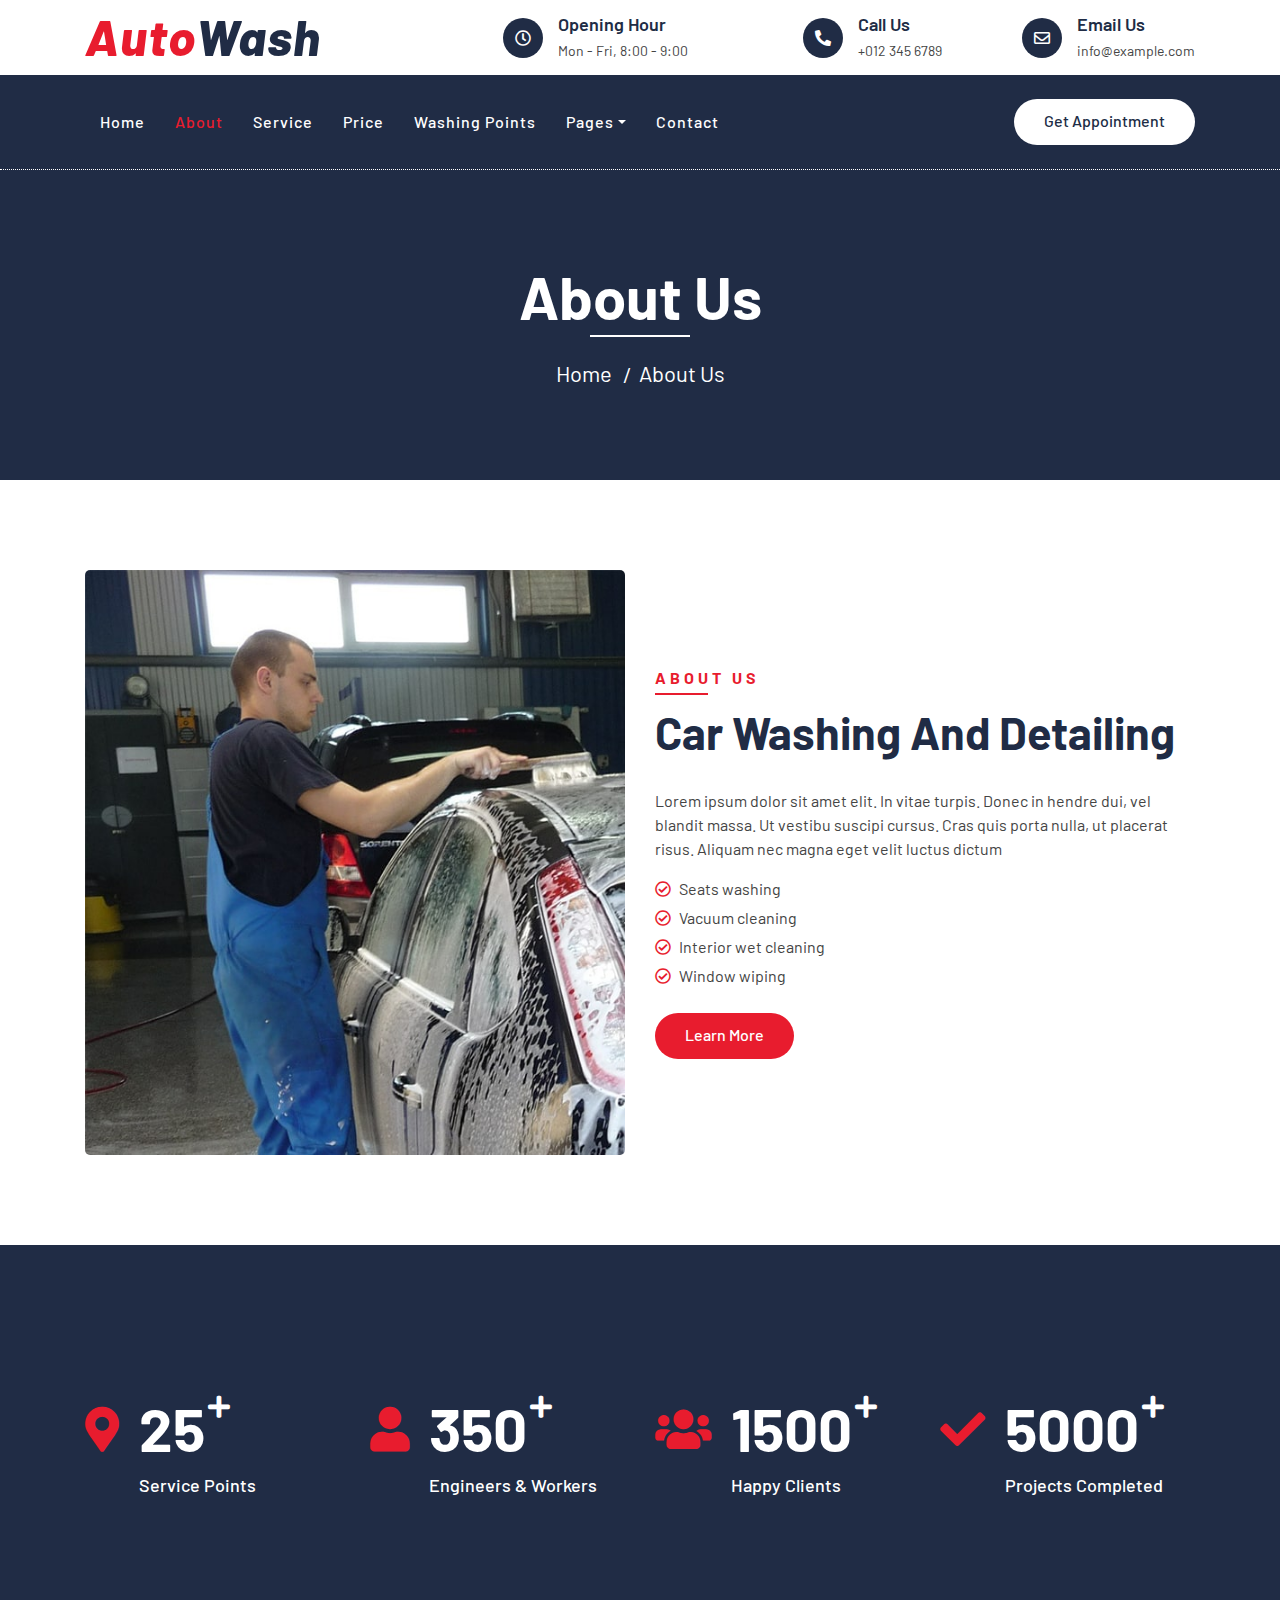
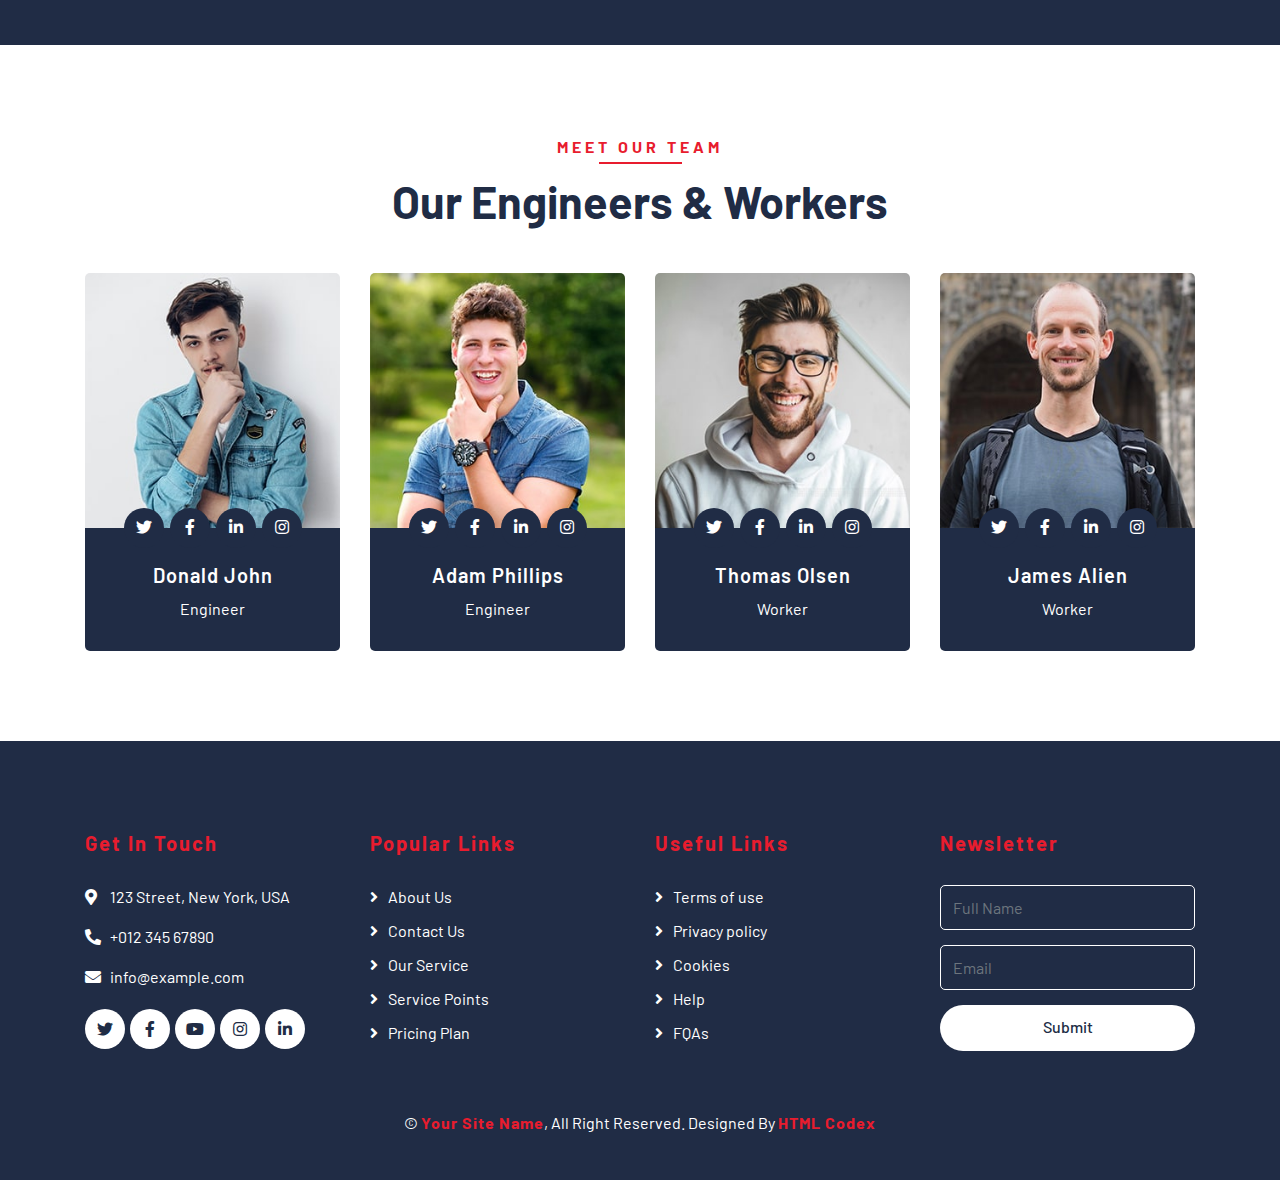
<file: website/about.html>
<!DOCTYPE html>
<html lang="en">
    <head>
        <meta charset="utf-8">
        <title>AutoWash - Car Wash Website Template</title>
        <meta content="width=device-width, initial-scale=1.0" name="viewport">
        <meta content="Free Website Template" name="keywords">
        <meta content="Free Website Template" name="description">

        <!-- Favicon -->
        <link href="img/favicon.ico" rel="icon">

        <!-- Google Font -->
        <link href="https://fonts.googleapis.com/css2?family=Barlow:wght@400;500;600;700;800;900&display=swap" rel="stylesheet"> 
        
        <!-- CSS Libraries -->
        <link href="https://stackpath.bootstrapcdn.com/bootstrap/4.4.1/css/bootstrap.min.css" rel="stylesheet">
        <link href="https://cdnjs.cloudflare.com/ajax/libs/font-awesome/5.10.0/css/all.min.css" rel="stylesheet">
        <link href="lib/flaticon/font/flaticon.css" rel="stylesheet">
        <link href="lib/animate/animate.min.css" rel="stylesheet">
        <link href="lib/owlcarousel/assets/owl.carousel.min.css" rel="stylesheet">

        <!-- Template Stylesheet -->
        <link href="css/style.css" rel="stylesheet">
    </head>

    <body>
        <!-- Top Bar Start -->
        <div class="top-bar">
            <div class="container">
                <div class="row align-items-center">
                    <div class="col-lg-4 col-md-12">
                        <div class="logo">
                            <a href="index.html">
                                <h1>Auto<span>Wash</span></h1>
                                <!-- <img src="img/logo.jpg" alt="Logo"> -->
                            </a>
                        </div>
                    </div>
                    <div class="col-lg-8 col-md-7 d-none d-lg-block">
                        <div class="row">
                            <div class="col-4">
                                <div class="top-bar-item">
                                    <div class="top-bar-icon">
                                        <i class="far fa-clock"></i>
                                    </div>
                                    <div class="top-bar-text">
                                        <h3>Opening Hour</h3>
                                        <p>Mon - Fri, 8:00 - 9:00</p>
                                    </div>
                                </div>
                            </div>
                            <div class="col-4">
                                <div class="top-bar-item">
                                    <div class="top-bar-icon">
                                        <i class="fa fa-phone-alt"></i>
                                    </div>
                                    <div class="top-bar-text">
                                        <h3>Call Us</h3>
                                        <p>+012 345 6789</p>
                                    </div>
                                </div>
                            </div>
                            <div class="col-4">
                                <div class="top-bar-item">
                                    <div class="top-bar-icon">
                                        <i class="far fa-envelope"></i>
                                    </div>
                                    <div class="top-bar-text">
                                        <h3>Email Us</h3>
                                        <p>info@example.com</p>
                                    </div>
                                </div>
                            </div>
                        </div>
                    </div>
                </div>
            </div>
        </div>
        <!-- Top Bar End -->

        <!-- Nav Bar Start -->
        <div class="nav-bar">
            <div class="container">
                <nav class="navbar navbar-expand-lg bg-dark navbar-dark">
                    <a href="#" class="navbar-brand">MENU</a>
                    <button type="button" class="navbar-toggler" data-toggle="collapse" data-target="#navbarCollapse">
                        <span class="navbar-toggler-icon"></span>
                    </button>

                    <div class="collapse navbar-collapse justify-content-between" id="navbarCollapse">
                        <div class="navbar-nav mr-auto">
                            <a href="index.html" class="nav-item nav-link">Home</a>
                            <a href="about.html" class="nav-item nav-link active">About</a>
                            <a href="service.html" class="nav-item nav-link">Service</a>
                            <a href="price.html" class="nav-item nav-link">Price</a>
                            <a href="location.html" class="nav-item nav-link">Washing Points</a>
                            <div class="nav-item dropdown">
                                <a href="#" class="nav-link dropdown-toggle" data-toggle="dropdown">Pages</a>
                                <div class="dropdown-menu">
                                    <a href="blog.html" class="dropdown-item">Blog Grid</a>
                                    <a href="single.html" class="dropdown-item">Detail Page</a>
                                    <a href="team.html" class="dropdown-item">Team Member</a>
                                    <a href="booking.html" class="dropdown-item">Schedule Booking</a>
                                </div>
                            </div>
                            <a href="contact.html" class="nav-item nav-link">Contact</a>
                        </div>
                        <div class="ml-auto">
                            <a class="btn btn-custom" href="#">Get Appointment</a>
                        </div>
                    </div>
                </nav>
            </div>
        </div>
        <!-- Nav Bar End -->
        
        
        <!-- Page Header Start -->
        <div class="page-header">
            <div class="container">
                <div class="row">
                    <div class="col-12">
                        <h2>About Us</h2>
                    </div>
                    <div class="col-12">
                        <a href="">Home</a>
                        <a href="">About Us</a>
                    </div>
                </div>
            </div>
        </div>
        <!-- Page Header End -->
        

        <!-- About Start -->
        <div class="about">
            <div class="container">
                <div class="row align-items-center">
                    <div class="col-lg-6">
                        <div class="about-img">
                            <img src="img/about.jpg" alt="Image">
                        </div>
                    </div>
                    <div class="col-lg-6">
                        <div class="section-header text-left">
                            <p>About Us</p>
                            <h2>car washing and detailing</h2>
                        </div>
                        <div class="about-content">
                            <p>
                                Lorem ipsum dolor sit amet elit. In vitae turpis. Donec in hendre dui, vel blandit massa. Ut vestibu suscipi cursus. Cras quis porta nulla, ut placerat risus. Aliquam nec magna eget velit luctus dictum
                            </p>
                            <ul>
                                <li><i class="far fa-check-circle"></i>Seats washing</li>
                                <li><i class="far fa-check-circle"></i>Vacuum cleaning</li>
                                <li><i class="far fa-check-circle"></i>Interior wet cleaning</li>
                                <li><i class="far fa-check-circle"></i>Window wiping</li>
                            </ul>
                            <a class="btn btn-custom" href="">Learn More</a>
                        </div>
                    </div>
                </div>
            </div>
        </div>
        <!-- About End -->
        
        
        <!-- Facts Start -->
        <div class="facts" data-parallax="scroll" data-image-src="img/facts.jpg">
            <div class="container">
                <div class="row">
                    <div class="col-lg-3 col-md-6">
                        <div class="facts-item">
                            <i class="fa fa-map-marker-alt"></i>
                            <div class="facts-text">
                                <h3 data-toggle="counter-up">25</h3>
                                <p>Service Points</p>
                            </div>
                        </div>
                    </div>
                    <div class="col-lg-3 col-md-6">
                        <div class="facts-item">
                            <i class="fa fa-user"></i>
                            <div class="facts-text">
                                <h3 data-toggle="counter-up">350</h3>
                                <p>Engineers & Workers</p>
                            </div>
                        </div>
                    </div>
                    <div class="col-lg-3 col-md-6">
                        <div class="facts-item">
                            <i class="fa fa-users"></i>
                            <div class="facts-text">
                                <h3 data-toggle="counter-up">1500</h3>
                                <p>Happy Clients</p>
                            </div>
                        </div>
                    </div>
                    <div class="col-lg-3 col-md-6">
                        <div class="facts-item">
                            <i class="fa fa-check"></i>
                            <div class="facts-text">
                                <h3 data-toggle="counter-up">5000</h3>
                                <p>Projects Completed</p>
                            </div>
                        </div>
                    </div>
                </div>
            </div>
        </div>
        <!-- Facts End -->


        <!-- Team Start -->
        <div class="team">
            <div class="container">
                <div class="section-header text-center">
                    <p>Meet Our Team</p>
                    <h2>Our Engineers & Workers</h2>
                </div>
                <div class="row">
                    <div class="col-lg-3 col-md-6">
                        <div class="team-item">
                            <div class="team-img">
                                <img src="img/team-1.jpg" alt="Team Image">
                            </div>
                            <div class="team-text">
                                <h2>Donald John</h2>
                                <p>Engineer</p>
                                <div class="team-social">
                                    <a href=""><i class="fab fa-twitter"></i></a>
                                    <a href=""><i class="fab fa-facebook-f"></i></a>
                                    <a href=""><i class="fab fa-linkedin-in"></i></a>
                                    <a href=""><i class="fab fa-instagram"></i></a>
                                </div>
                            </div>
                        </div>
                    </div>
                    <div class="col-lg-3 col-md-6">
                        <div class="team-item">
                            <div class="team-img">
                                <img src="img/team-2.jpg" alt="Team Image">
                            </div>
                            <div class="team-text">
                                <h2>Adam Phillips</h2>
                                <p>Engineer</p>
                                <div class="team-social">
                                    <a href=""><i class="fab fa-twitter"></i></a>
                                    <a href=""><i class="fab fa-facebook-f"></i></a>
                                    <a href=""><i class="fab fa-linkedin-in"></i></a>
                                    <a href=""><i class="fab fa-instagram"></i></a>
                                </div>
                            </div>
                        </div>
                    </div>
                    <div class="col-lg-3 col-md-6">
                        <div class="team-item">
                            <div class="team-img">
                                <img src="img/team-3.jpg" alt="Team Image">
                            </div>
                            <div class="team-text">
                                <h2>Thomas Olsen</h2>
                                <p>Worker</p>
                                <div class="team-social">
                                    <a href=""><i class="fab fa-twitter"></i></a>
                                    <a href=""><i class="fab fa-facebook-f"></i></a>
                                    <a href=""><i class="fab fa-linkedin-in"></i></a>
                                    <a href=""><i class="fab fa-instagram"></i></a>
                                </div>
                            </div>
                        </div>
                    </div>
                    <div class="col-lg-3 col-md-6">
                        <div class="team-item">
                            <div class="team-img">
                                <img src="img/team-4.jpg" alt="Team Image">
                            </div>
                            <div class="team-text">
                                <h2>James Alien</h2>
                                <p>Worker</p>
                                <div class="team-social">
                                    <a href=""><i class="fab fa-twitter"></i></a>
                                    <a href=""><i class="fab fa-facebook-f"></i></a>
                                    <a href=""><i class="fab fa-linkedin-in"></i></a>
                                    <a href=""><i class="fab fa-instagram"></i></a>
                                </div>
                            </div>
                        </div>
                    </div>
                </div>
            </div>
        </div>
        <!-- Team End -->


        <!-- Footer Start -->
        <div class="footer">
            <div class="container">
                <div class="row">
                    <div class="col-lg-3 col-md-6">
                        <div class="footer-contact">
                            <h2>Get In Touch</h2>
                            <p><i class="fa fa-map-marker-alt"></i>123 Street, New York, USA</p>
                            <p><i class="fa fa-phone-alt"></i>+012 345 67890</p>
                            <p><i class="fa fa-envelope"></i>info@example.com</p>
                            <div class="footer-social">
                                <a class="btn" href=""><i class="fab fa-twitter"></i></a>
                                <a class="btn" href=""><i class="fab fa-facebook-f"></i></a>
                                <a class="btn" href=""><i class="fab fa-youtube"></i></a>
                                <a class="btn" href=""><i class="fab fa-instagram"></i></a>
                                <a class="btn" href=""><i class="fab fa-linkedin-in"></i></a>
                            </div>
                        </div>
                    </div>
                    <div class="col-lg-3 col-md-6">
                        <div class="footer-link">
                            <h2>Popular Links</h2>
                            <a href="">About Us</a>
                            <a href="">Contact Us</a>
                            <a href="">Our Service</a>
                            <a href="">Service Points</a>
                            <a href="">Pricing Plan</a>
                        </div>
                    </div>
                    <div class="col-lg-3 col-md-6">
                        <div class="footer-link">
                            <h2>Useful Links</h2>
                            <a href="">Terms of use</a>
                            <a href="">Privacy policy</a>
                            <a href="">Cookies</a>
                            <a href="">Help</a>
                            <a href="">FQAs</a>
                        </div>
                    </div>
                    <div class="col-lg-3 col-md-6">
                        <div class="footer-newsletter">
                            <h2>Newsletter</h2>
                            <form>
                                <input class="form-control" placeholder="Full Name">
                                <input class="form-control" placeholder="Email">
                                <button class="btn btn-custom">Submit</button>
                            </form>
                        </div>
                    </div>
                </div>
            </div>
            <div class="container copyright">
                <p>&copy; <a href="#">Your Site Name</a>, All Right Reserved. Designed By <a href="https://htmlcodex.com">HTML Codex</a></p>
            </div>
        </div>
        <!-- Footer End -->
        
        <!-- Back to top button -->
        <a href="#" class="back-to-top"><i class="fa fa-chevron-up"></i></a>
        
        <!-- Pre Loader -->
        <div id="loader" class="show">
            <div class="loader"></div>
        </div>

        <!-- JavaScript Libraries -->
        <script src="https://code.jquery.com/jquery-3.4.1.min.js"></script>
        <script src="https://stackpath.bootstrapcdn.com/bootstrap/4.4.1/js/bootstrap.bundle.min.js"></script>
        <script src="lib/easing/easing.min.js"></script>
        <script src="lib/owlcarousel/owl.carousel.min.js"></script>
        <script src="lib/waypoints/waypoints.min.js"></script>
        <script src="lib/counterup/counterup.min.js"></script>
        
        <!-- Contact Javascript File -->
        <script src="mail/jqBootstrapValidation.min.js"></script>
        <script src="mail/contact.js"></script>

        <!-- Template Javascript -->
        <script src="js/main.js"></script>
    </body>
</html>
</file>
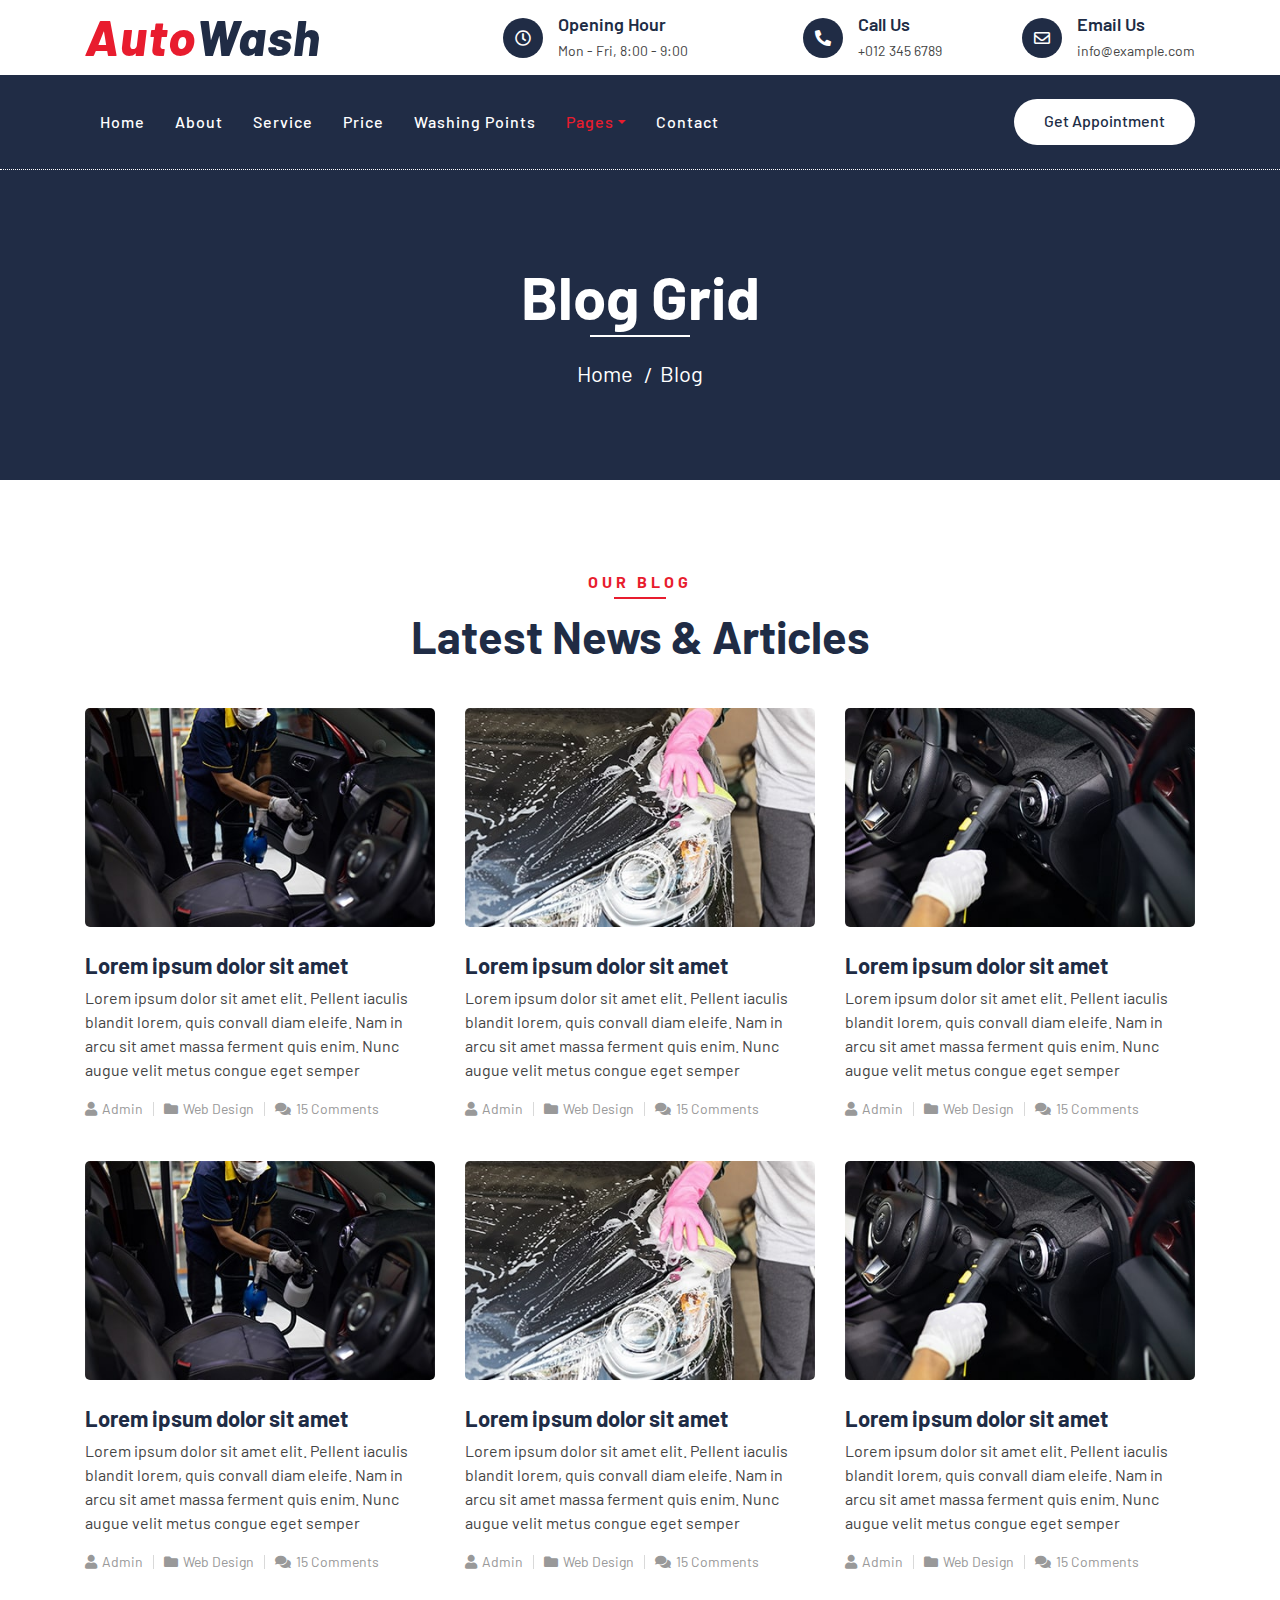
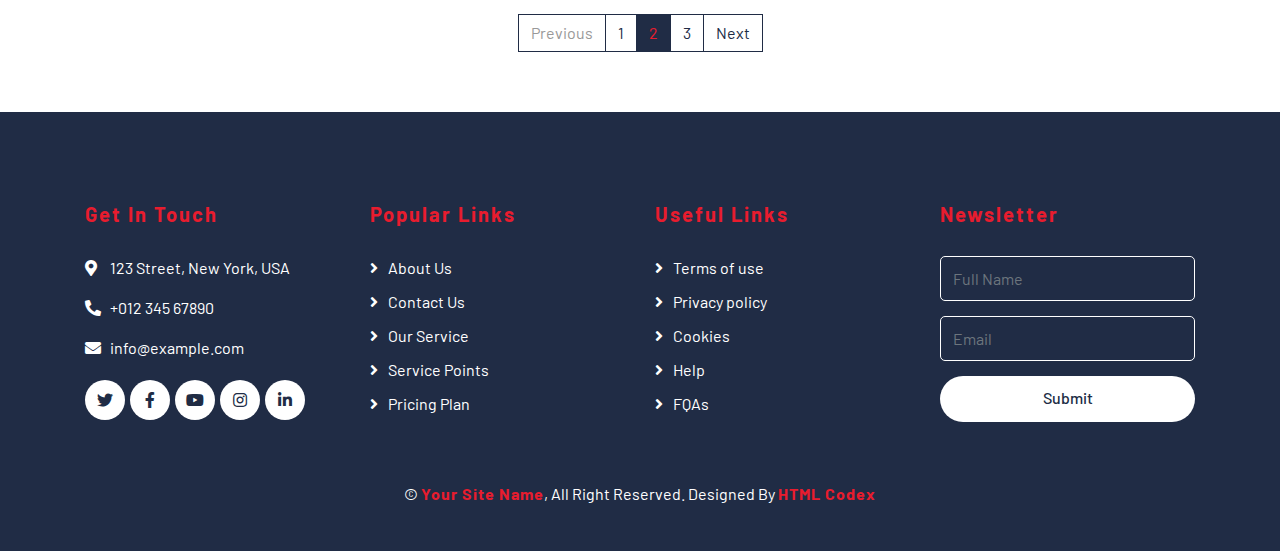
<file: website/blog.html>
<!DOCTYPE html>
<html lang="en">
    <head>
        <meta charset="utf-8">
        <title>AutoWash - Car Wash Website Template</title>
        <meta content="width=device-width, initial-scale=1.0" name="viewport">
        <meta content="Free Website Template" name="keywords">
        <meta content="Free Website Template" name="description">

        <!-- Favicon -->
        <link href="img/favicon.ico" rel="icon">

        <!-- Google Font -->
        <link href="https://fonts.googleapis.com/css2?family=Barlow:wght@400;500;600;700;800;900&display=swap" rel="stylesheet"> 
        
        <!-- CSS Libraries -->
        <link href="https://stackpath.bootstrapcdn.com/bootstrap/4.4.1/css/bootstrap.min.css" rel="stylesheet">
        <link href="https://cdnjs.cloudflare.com/ajax/libs/font-awesome/5.10.0/css/all.min.css" rel="stylesheet">
        <link href="lib/flaticon/font/flaticon.css" rel="stylesheet">
        <link href="lib/animate/animate.min.css" rel="stylesheet">
        <link href="lib/owlcarousel/assets/owl.carousel.min.css" rel="stylesheet">

        <!-- Template Stylesheet -->
        <link href="css/style.css" rel="stylesheet">
    </head>

    <body>
        <!-- Top Bar Start -->
        <div class="top-bar">
            <div class="container">
                <div class="row align-items-center">
                    <div class="col-lg-4 col-md-12">
                        <div class="logo">
                            <a href="index.html">
                                <h1>Auto<span>Wash</span></h1>
                                <!-- <img src="img/logo.jpg" alt="Logo"> -->
                            </a>
                        </div>
                    </div>
                    <div class="col-lg-8 col-md-7 d-none d-lg-block">
                        <div class="row">
                            <div class="col-4">
                                <div class="top-bar-item">
                                    <div class="top-bar-icon">
                                        <i class="far fa-clock"></i>
                                    </div>
                                    <div class="top-bar-text">
                                        <h3>Opening Hour</h3>
                                        <p>Mon - Fri, 8:00 - 9:00</p>
                                    </div>
                                </div>
                            </div>
                            <div class="col-4">
                                <div class="top-bar-item">
                                    <div class="top-bar-icon">
                                        <i class="fa fa-phone-alt"></i>
                                    </div>
                                    <div class="top-bar-text">
                                        <h3>Call Us</h3>
                                        <p>+012 345 6789</p>
                                    </div>
                                </div>
                            </div>
                            <div class="col-4">
                                <div class="top-bar-item">
                                    <div class="top-bar-icon">
                                        <i class="far fa-envelope"></i>
                                    </div>
                                    <div class="top-bar-text">
                                        <h3>Email Us</h3>
                                        <p>info@example.com</p>
                                    </div>
                                </div>
                            </div>
                        </div>
                    </div>
                </div>
            </div>
        </div>
        <!-- Top Bar End -->

        <!-- Nav Bar Start -->
        <div class="nav-bar">
            <div class="container">
                <nav class="navbar navbar-expand-lg bg-dark navbar-dark">
                    <a href="#" class="navbar-brand">MENU</a>
                    <button type="button" class="navbar-toggler" data-toggle="collapse" data-target="#navbarCollapse">
                        <span class="navbar-toggler-icon"></span>
                    </button>

                    <div class="collapse navbar-collapse justify-content-between" id="navbarCollapse">
                        <div class="navbar-nav mr-auto">
                            <a href="index.html" class="nav-item nav-link">Home</a>
                            <a href="about.html" class="nav-item nav-link">About</a>
                            <a href="service.html" class="nav-item nav-link">Service</a>
                            <a href="price.html" class="nav-item nav-link">Price</a>
                            <a href="location.html" class="nav-item nav-link">Washing Points</a>
                            <div class="nav-item dropdown">
                                <a href="#" class="nav-link dropdown-toggle active" data-toggle="dropdown">Pages</a>
                                <div class="dropdown-menu">
                                    <a href="blog.html" class="dropdown-item">Blog Grid</a>
                                    <a href="single.html" class="dropdown-item">Detail Page</a>
                                    <a href="team.html" class="dropdown-item">Team Member</a>
                                    <a href="booking.html" class="dropdown-item">Schedule Booking</a>
                                </div>
                            </div>
                            <a href="contact.html" class="nav-item nav-link">Contact</a>
                        </div>
                        <div class="ml-auto">
                            <a class="btn btn-custom" href="#">Get Appointment</a>
                        </div>
                    </div>
                </nav>
            </div>
        </div>
        <!-- Nav Bar End -->
        
        
        <!-- Page Header Start -->
        <div class="page-header">
            <div class="container">
                <div class="row">
                    <div class="col-12">
                        <h2>Blog Grid</h2>
                    </div>
                    <div class="col-12">
                        <a href="">Home</a>
                        <a href="">Blog</a>
                    </div>
                </div>
            </div>
        </div>
        <!-- Page Header End -->
        
        
        <!-- Blog Start -->
        <div class="blog">
            <div class="container">
                <div class="section-header text-center">
                    <p>Our Blog</p>
                    <h2>Latest news & articles</h2>
                </div>
                <div class="row">
                    <div class="col-lg-4">
                        <div class="blog-item">
                            <div class="blog-img">
                                <img src="img/blog-1.jpg" alt="Image">
                                <div class="meta-date">
                                    <span>01</span>
                                    <strong>Jan</strong>
                                    <span>2045</span>
                                </div>
                            </div>
                            <div class="blog-text">
                                <h3><a href="#">Lorem ipsum dolor sit amet</a></h3>
                                <p>
                                    Lorem ipsum dolor sit amet elit. Pellent iaculis blandit lorem, quis convall diam eleife. Nam in arcu sit amet massa ferment quis enim. Nunc  augue velit metus congue eget semper
                                </p>
                            </div>
                            <div class="blog-meta">
                                <p><i class="fa fa-user"></i><a href="">Admin</a></p>
                                <p><i class="fa fa-folder"></i><a href="">Web Design</a></p>
                                <p><i class="fa fa-comments"></i><a href="">15 Comments</a></p>
                            </div>
                        </div>
                    </div>
                    <div class="col-lg-4">
                        <div class="blog-item">
                            <div class="blog-img">
                                <img src="img/blog-2.jpg" alt="Image">
                                <div class="meta-date">
                                    <span>01</span>
                                    <strong>Jan</strong>
                                    <span>2045</span>
                                </div>
                            </div>
                            <div class="blog-text">
                                <h3><a href="#">Lorem ipsum dolor sit amet</a></h3>
                                <p>
                                    Lorem ipsum dolor sit amet elit. Pellent iaculis blandit lorem, quis convall diam eleife. Nam in arcu sit amet massa ferment quis enim. Nunc  augue velit metus congue eget semper
                                </p>
                            </div>
                            <div class="blog-meta">
                                <p><i class="fa fa-user"></i><a href="">Admin</a></p>
                                <p><i class="fa fa-folder"></i><a href="">Web Design</a></p>
                                <p><i class="fa fa-comments"></i><a href="">15 Comments</a></p>
                            </div>
                        </div>
                    </div>
                    <div class="col-lg-4">
                        <div class="blog-item">
                            <div class="blog-img">
                                <img src="img/blog-3.jpg" alt="Image">
                                <div class="meta-date">
                                    <span>01</span>
                                    <strong>Jan</strong>
                                    <span>2045</span>
                                </div>
                            </div>
                            <div class="blog-text">
                                <h3><a href="#">Lorem ipsum dolor sit amet</a></h3>
                                <p>
                                    Lorem ipsum dolor sit amet elit. Pellent iaculis blandit lorem, quis convall diam eleife. Nam in arcu sit amet massa ferment quis enim. Nunc  augue velit metus congue eget semper
                                </p>
                            </div>
                            <div class="blog-meta">
                                <p><i class="fa fa-user"></i><a href="">Admin</a></p>
                                <p><i class="fa fa-folder"></i><a href="">Web Design</a></p>
                                <p><i class="fa fa-comments"></i><a href="">15 Comments</a></p>
                            </div>
                        </div>
                    </div>
                    <div class="col-lg-4">
                        <div class="blog-item">
                            <div class="blog-img">
                                <img src="img/blog-1.jpg" alt="Image">
                                <div class="meta-date">
                                    <span>01</span>
                                    <strong>Jan</strong>
                                    <span>2045</span>
                                </div>
                            </div>
                            <div class="blog-text">
                                <h3><a href="#">Lorem ipsum dolor sit amet</a></h3>
                                <p>
                                    Lorem ipsum dolor sit amet elit. Pellent iaculis blandit lorem, quis convall diam eleife. Nam in arcu sit amet massa ferment quis enim. Nunc  augue velit metus congue eget semper
                                </p>
                            </div>
                            <div class="blog-meta">
                                <p><i class="fa fa-user"></i><a href="">Admin</a></p>
                                <p><i class="fa fa-folder"></i><a href="">Web Design</a></p>
                                <p><i class="fa fa-comments"></i><a href="">15 Comments</a></p>
                            </div>
                        </div>
                    </div>
                    <div class="col-lg-4">
                        <div class="blog-item">
                            <div class="blog-img">
                                <img src="img/blog-2.jpg" alt="Image">
                                <div class="meta-date">
                                    <span>01</span>
                                    <strong>Jan</strong>
                                    <span>2045</span>
                                </div>
                            </div>
                            <div class="blog-text">
                                <h3><a href="#">Lorem ipsum dolor sit amet</a></h3>
                                <p>
                                    Lorem ipsum dolor sit amet elit. Pellent iaculis blandit lorem, quis convall diam eleife. Nam in arcu sit amet massa ferment quis enim. Nunc  augue velit metus congue eget semper
                                </p>
                            </div>
                            <div class="blog-meta">
                                <p><i class="fa fa-user"></i><a href="">Admin</a></p>
                                <p><i class="fa fa-folder"></i><a href="">Web Design</a></p>
                                <p><i class="fa fa-comments"></i><a href="">15 Comments</a></p>
                            </div>
                        </div>
                    </div>
                    <div class="col-lg-4">
                        <div class="blog-item">
                            <div class="blog-img">
                                <img src="img/blog-3.jpg" alt="Image">
                                <div class="meta-date">
                                    <span>01</span>
                                    <strong>Jan</strong>
                                    <span>2045</span>
                                </div>
                            </div>
                            <div class="blog-text">
                                <h3><a href="#">Lorem ipsum dolor sit amet</a></h3>
                                <p>
                                    Lorem ipsum dolor sit amet elit. Pellent iaculis blandit lorem, quis convall diam eleife. Nam in arcu sit amet massa ferment quis enim. Nunc  augue velit metus congue eget semper
                                </p>
                            </div>
                            <div class="blog-meta">
                                <p><i class="fa fa-user"></i><a href="">Admin</a></p>
                                <p><i class="fa fa-folder"></i><a href="">Web Design</a></p>
                                <p><i class="fa fa-comments"></i><a href="">15 Comments</a></p>
                            </div>
                        </div>
                    </div>
                </div>
                <div class="row">
                    <div class="col-12">
                        <ul class="pagination justify-content-center">
                            <li class="page-item disabled"><a class="page-link" href="#">Previous</a></li>
                            <li class="page-item"><a class="page-link" href="#">1</a></li>
                            <li class="page-item active"><a class="page-link" href="#">2</a></li>
                            <li class="page-item"><a class="page-link" href="#">3</a></li>
                            <li class="page-item"><a class="page-link" href="#">Next</a></li>
                        </ul> 
                    </div>
                </div>
            </div>
        </div>
        <!-- Blog End -->


        <!-- Footer Start -->
        <div class="footer">
            <div class="container">
                <div class="row">
                    <div class="col-lg-3 col-md-6">
                        <div class="footer-contact">
                            <h2>Get In Touch</h2>
                            <p><i class="fa fa-map-marker-alt"></i>123 Street, New York, USA</p>
                            <p><i class="fa fa-phone-alt"></i>+012 345 67890</p>
                            <p><i class="fa fa-envelope"></i>info@example.com</p>
                            <div class="footer-social">
                                <a class="btn" href=""><i class="fab fa-twitter"></i></a>
                                <a class="btn" href=""><i class="fab fa-facebook-f"></i></a>
                                <a class="btn" href=""><i class="fab fa-youtube"></i></a>
                                <a class="btn" href=""><i class="fab fa-instagram"></i></a>
                                <a class="btn" href=""><i class="fab fa-linkedin-in"></i></a>
                            </div>
                        </div>
                    </div>
                    <div class="col-lg-3 col-md-6">
                        <div class="footer-link">
                            <h2>Popular Links</h2>
                            <a href="">About Us</a>
                            <a href="">Contact Us</a>
                            <a href="">Our Service</a>
                            <a href="">Service Points</a>
                            <a href="">Pricing Plan</a>
                        </div>
                    </div>
                    <div class="col-lg-3 col-md-6">
                        <div class="footer-link">
                            <h2>Useful Links</h2>
                            <a href="">Terms of use</a>
                            <a href="">Privacy policy</a>
                            <a href="">Cookies</a>
                            <a href="">Help</a>
                            <a href="">FQAs</a>
                        </div>
                    </div>
                    <div class="col-lg-3 col-md-6">
                        <div class="footer-newsletter">
                            <h2>Newsletter</h2>
                            <form>
                                <input class="form-control" placeholder="Full Name">
                                <input class="form-control" placeholder="Email">
                                <button class="btn btn-custom">Submit</button>
                            </form>
                        </div>
                    </div>
                </div>
            </div>
            <div class="container copyright">
                <p>&copy; <a href="#">Your Site Name</a>, All Right Reserved. Designed By <a href="https://htmlcodex.com">HTML Codex</a></p>
            </div>
        </div>
        <!-- Footer End -->
        
        <!-- Back to top button -->
        <a href="#" class="back-to-top"><i class="fa fa-chevron-up"></i></a>
        
        <!-- Pre Loader -->
        <div id="loader" class="show">
            <div class="loader"></div>
        </div>

        <!-- JavaScript Libraries -->
        <script src="https://code.jquery.com/jquery-3.4.1.min.js"></script>
        <script src="https://stackpath.bootstrapcdn.com/bootstrap/4.4.1/js/bootstrap.bundle.min.js"></script>
        <script src="lib/easing/easing.min.js"></script>
        <script src="lib/owlcarousel/owl.carousel.min.js"></script>
        <script src="lib/waypoints/waypoints.min.js"></script>
        <script src="lib/counterup/counterup.min.js"></script>
        
        <!-- Contact Javascript File -->
        <script src="mail/jqBootstrapValidation.min.js"></script>
        <script src="mail/contact.js"></script>

        <!-- Template Javascript -->
        <script src="js/main.js"></script>
    </body>
</html>
</file>
<file: lib/flaticon/font/flaticon.css>
/*
  	Flaticon icon font: Flaticon
  	Creation date: 11/10/2020 08:08
  	*/

@font-face {
  font-family: "Flaticon";
  src: url("./Flaticon.eot");
  src: url("./Flaticon.eot?#iefix") format("embedded-opentype"),
       url("./Flaticon.woff2") format("woff2"),
       url("./Flaticon.woff") format("woff"),
       url("./Flaticon.ttf") format("truetype"),
       url("./Flaticon.svg#Flaticon") format("svg");
  font-weight: normal;
  font-style: normal;
}

@media screen and (-webkit-min-device-pixel-ratio:0) {
  @font-face {
    font-family: "Flaticon";
    src: url("./Flaticon.svg#Flaticon") format("svg");
  }
}

[class^="flaticon-"]:before, [class*=" flaticon-"]:before,
[class^="flaticon-"]:after, [class*=" flaticon-"]:after {   
  font-family: Flaticon;
        font-size: 20px;
font-style: normal;
margin-left: 20px;
}

.flaticon-car-wash-1:before { content: "\f100"; }
.flaticon-car-service:before { content: "\f101"; }
.flaticon-seat:before { content: "\f102"; }
.flaticon-car-service-1:before { content: "\f103"; }
.flaticon-car-wash:before { content: "\f104"; }
.flaticon-brush:before { content: "\f105"; }
.flaticon-vacuum-cleaner:before { content: "\f106"; }
.flaticon-brush-1:before { content: "\f107"; }
.flaticon-car-service-2:before { content: "\f108"; }
.flaticon-car-service-3:before { content: "\f109"; }
</file>
<file: css/style.css>
/*******************************/
/********* General CSS *********/
/*******************************/
body {
    color: #444444;
    font-weight: 400;
    background: #ffffff;
    font-family: 'Barlow', sans-serif;
}

h1,
h2, 
h3, 
h4,
h5, 
h6 {
    color: #202C45;
}

a {
    color: #202C45;
    transition: .3s;
}

a:hover,
a:active,
a:focus {
    color: #E81C2E;
    outline: none;
    text-decoration: none;
}

.btn.btn-custom {
    padding: 10px 30px 12px 30px;
    text-align: center; 
    font-size: 16px;
    font-weight: 500;
    color: #ffffff;
    background: #E81C2E;
    border: none;
    border-radius: 60px;
    box-shadow: inset 0 0 0 0 #202C45;
    transition: ease-out 0.5s;
    -webkit-transition: ease-out 0.5s;
    -moz-transition: ease-out 0.5s;
}

.btn.btn-custom:hover {
    color: #E81C2E;
    background: #202C45;
    box-shadow: inset 200px 0 0 0 #202C45;
}

.btn:focus,
.form-control:focus {
    box-shadow: none;
}

.container-fluid {
    max-width: 1366px;
}

[class^="flaticon-"]:before, [class*=" flaticon-"]:before,
[class^="flaticon-"]:after, [class*=" flaticon-"]:after {   
    font-size: inherit;
    margin-left: 0;
}


/**********************************/
/****** Loader & Back to Top ******/
/**********************************/
#loader {
    position: fixed;
    top: 0;
    right: 0;
    bottom: 0;
    left: 0;
    display: flex;
    align-items: center;
    justify-content: center;
    background: #ffffff;
    opacity: 0;
    visibility: hidden;
    -webkit-transition: opacity .3s ease-out, visibility 0s linear .3s;
    -o-transition: opacity .3s ease-out, visibility 0s linear .3s;
    transition: opacity .3s ease-out, visibility 0s linear .3s;
    z-index: 999;
}

#loader.show {
    -webkit-transition: opacity .6s ease-out, visibility 0s linear 0s;
    -o-transition: opacity .6s ease-out, visibility 0s linear 0s;
    transition: opacity .6s ease-out, visibility 0s linear 0s;
    visibility: visible;
    opacity: 1;
}

#loader .loader {
    position: relative;
    width: 45px;
    height: 45px;
    border: 5px solid #dddddd;
    border-top: 5px solid #E81C2E;
    border-radius: 50%;
    -webkit-animation: spin 2s linear infinite;
    animation: spin 2s linear infinite;
}

@-webkit-keyframes spin {
    0% { -webkit-transform: rotate(0deg); }
    100% { -webkit-transform: rotate(360deg); }
}

@keyframes spin {
    0% { transform: rotate(0deg); }
    100% { transform: rotate(360deg); }
}

.back-to-top {
    position: fixed;
    display: none;
    width: 44px;
    height: 44px;
    text-align: center;
    line-height: 1;
    font-size: 22px;
    right: 15px;
    bottom: 15px;
    transition: .5s;
    background: #E81C2E;
    border-radius: 44px;
    z-index: 9;
}

.back-to-top i {
    color: #ffffff;
    padding-top: 10px;
}

.back-to-top:hover {
    background: #202C45;
}


/**********************************/
/********** Top Bar CSS ***********/
/**********************************/
.top-bar {
    position: relative;
    height: 75px;
    display: flex;
    align-items: center;
    background: #ffffff;
}

.top-bar .logo {
    text-align: left;
    overflow: hidden;
}

.top-bar .logo h1 {
    margin: -4px 0 0 0;
    color: #E81C2E;
    font-size: 50px;
    line-height: 50px;
    font-weight: 800;
    letter-spacing: 1px;
    font-style: italic;
}

.top-bar .logo h1 span {
    color: #202C45;
}

.top-bar .logo img {
    max-width: 100%;
    max-height: 60px;
}

.top-bar .top-bar-item {
    display: flex;
    align-items: center;
    justify-content: flex-end;
}

.top-bar .top-bar-icon {
    width: 40px;
    height: 40px;
    display: flex;
    align-items: center;
    justify-content: center;
    background: #202C45;
    border-radius: 40px;
}

.top-bar .top-bar-icon i {
    margin: 0;
    color: #ffffff;
    font-size: 16px;
}

.top-bar .top-bar-text {
    padding-left: 15px;
}

.top-bar .top-bar-text h3 {
    margin: 0 0 5px 0;
    font-size: 18px;
    font-weight: 600;
}

.top-bar .top-bar-text p {
    margin: 0;
    font-size: 14px;
    font-weight: 400;
}

@media (max-width: 991.98px) {
    .top-bar .logo {
        text-align: center;
    }
}


/**********************************/
/*********** Nav Bar CSS **********/
/**********************************/
.nav-bar {
    position: relative;
    background: #202C45;
}

.nav-bar.nav-sticky {
    position: fixed;
    width: 100%;
    top: 0;
    left: 0;
    box-shadow: 0 2px 5px rgba(0, 0, 0, .3);
    z-index: 999;
}

.nav-bar .navbar {
    padding: 20px 0;
    background: #202C45 !important;
    transition: .3s;
}

.nav-bar.nav-sticky .navbar {
    padding: 5px 0;
}

.navbar-dark .navbar-nav .nav-link,
.navbar-dark .navbar-nav .nav-link:focus,
.navbar-dark .navbar-nav .nav-link:hover,
.navbar-dark .navbar-nav .nav-link.active {
    color: #ffffff;
    padding: 15px;
    font-weight: 500;
    letter-spacing: 1px;
}

.navbar-dark .navbar-nav .nav-link:hover,
.navbar-dark .navbar-nav .nav-link.active {
    color: #E81C2E;
}

.nav-bar .dropdown-menu {
    margin-top: 0;
    border: 0;
    border-radius: 0;
    background: #f8f9fa;
}

.nav-bar .btn.btn-custom {
    color: #202C45;
    background: #ffffff;
    box-shadow: inset 0 0 0 0 #E81C2E;
}

.nav-bar .btn:hover {
    color: #ffffff;
    background: #E81C2E;
    box-shadow: inset 200px 0 0 0 #E81C2E;
}

@media (min-width: 992px) {
    .nav-bar .navbar-brand {
        display: none;
    }
}

@media (max-width: 991.98px) {
    .navbar-dark .navbar-nav .nav-link,
    .navbar-dark .navbar-nav .nav-link:focus,
    .navbar-dark .navbar-nav .nav-link:hover,
    .navbar-dark .navbar-nav .nav-link.active {
        padding: 5px 0;
    }
    
    .nav-bar .dropdown-menu {
        box-shadow: none;
    }
    
    .nav-bar .btn {
        display: none;
    }
}


/*******************************/
/********** Hero CSS ***********/
/*******************************/
.carousel {
    position: relative;
    width: 100%;
    min-height: 400px;
    background: #ffffff;
    margin-bottom: 45px;
}

.carousel .container-fluid {
    padding: 0;
}

.carousel .carousel-item {
    position: relative;
    width: 100%;
    min-height: 400px;
    display: flex;
    align-items: center;
    justify-content: center;
    flex-direction: column;
}

.carousel .carousel-img {
    position: relative;
    width: 100%;
    height: 40rem;
    min-height: 400px;
    text-align: right;
    overflow: hidden;
}

.carousel .carousel-img::after {
    position: absolute;
    content: "";
    top: 0;
    right: 0;
    bottom: 0;
    left: 0;
    background: rgba(0, 0, 0, .5);
    z-index: 1;
}

.carousel .carousel-img img {
    width: 100%;
    height: 100%;
    object-fit: cover;
}

.carousel .carousel-text {
    position: absolute;
    max-width: 992px;
    padding: 0 15px;
    text-align: center;
    display: flex;
    align-items: center;
    justify-content: center;
    flex-direction: column;
    z-index: 2;
}

.carousel .carousel-text h3 {
    color: #E81C2E;
    font-size: 20px;
    font-weight: 700;
    letter-spacing: 4px;
    text-transform: uppercase;
    margin-bottom: 0px;
}

.carousel .carousel-text h1 {
    color: #ffffff;
    font-size: 90px;
    font-weight: 700;
    margin-bottom: 20px;
    text-transform: capitalize;
}

.carousel .carousel-text p {
    max-width: 500px;
    color: #ffffff;
    font-size: 18px;
    margin-bottom: 40px;
}

.carousel .btn.btn-custom {
    padding: 20px 45px 22px 45px;
    color: #ffffff;
}

.carousel .btn.btn-custom:hover {
    color: #E81C2E;
}

.carousel .owl-nav {
    position: absolute;
    width: 100%;
    height: 50px;
    top: calc(50% - 25px);
    left: 0;
    display: flex;
    justify-content: space-between;
    z-index: 9;
}

.carousel .owl-nav .owl-prev,
.carousel .owl-nav .owl-next {
    width: 50px;
    height: 50px;
    display: flex;
    align-items: center;
    justify-content: center;
    color: #ffffff;
    border-radius: 50px;
    background: rgba(256, 256, 256, .2);
    font-size: 22px;
    transition: .5s;
}

.carousel .owl-nav .owl-prev {
    margin-left: 30px;
}

.carousel .owl-nav .owl-next {
    margin-right: 30px;
}

.carousel .owl-nav .owl-prev:hover,
.carousel .owl-nav .owl-next:hover {
    color: #ffffff;
    background: #E81C2E;
}

.carousel .animated {
    -webkit-animation-duration: 1s;
    animation-duration: 1s;
}

@media (max-width: 991.98px) {
    .carousel .carousel-text h3 {
        margin-bottom: 5px;
    }
    
    .carousel .carousel-text h1 {
        font-size: 60px;
    }
    
    .carousel .carousel-text p {
        font-size: 16px;
    }
    
    .carousel .carousel-text .btn {
        padding: 12px 30px;
        font-size: 15px;
        letter-spacing: 0;
    }
}

@media (max-width: 767.98px) {
    .carousel .carousel-text h3 {
        font-size: 18px;
        letter-spacing: 2px;
        margin-bottom: 15px;
    }
    
    .carousel .carousel-text h1 {
        font-size: 45px;
    }
    
    .carousel .carousel-text .btn {
        padding: 10px 25px;
        font-size: 15px;
        letter-spacing: 0;
    }
}

@media (max-width: 575.98px) {
    .carousel .carousel-text h3 {
        font-size: 14px;
        letter-spacing: 1px;
        margin-bottom: 10px;
    }
    
    .carousel .carousel-text h1 {
        font-size: 30px;
        margin-bottom: 15px;
    }
    
    .carousel .carousel-text p {
        margin-bottom: 25px;
    }
    
    .carousel .carousel-text .btn {
        padding: 8px 20px;
        font-size: 14px;
        letter-spacing: 0;
    }
}


/*******************************/
/******* Page Header CSS *******/
/*******************************/
.page-header {
    position: relative;
    margin-bottom: 45px;
    padding: 90px 0;
    text-align: center;
    background: #202C45;
    border-top: 1px dotted #ffffff;
}

.page-header h2 {
    position: relative;
    color: #ffffff;
    font-size: 60px;
    font-weight: 700;
    margin-bottom: 20px;
    padding-bottom: 5px;
}

.page-header h2::after {
    position: absolute;
    content: "";
    width: 100px;
    height: 2px;
    left: calc(50% - 50px);
    bottom: 0;
    background: #ffffff;
}

.page-header a {
    position: relative;
    padding: 0 12px;
    font-size: 22px;
    color: #ffffff;
}

.page-header a:hover {
    color: #E81C2E;
}

.page-header a::after {
    position: absolute;
    content: "/";
    width: 8px;
    height: 8px;
    top: -2px;
    right: -7px;
    text-align: center;
    color: #ffffff;
}

.page-header a:last-child::after {
    display: none;
}

@media (max-width: 991.98px) {
    .page-header {
        padding: 60px 0;
    }
    
    .page-header h2 {
        font-size: 45px;
    }
    
    .page-header a {
        font-size: 20px;
    }
}

@media (max-width: 767.98px) {
    .page-header {
        padding: 45px 0;
    }
    
    .page-header h2 {
        font-size: 35px;
    }
    
    .page-header a {
        font-size: 18px;
    }
}


/*******************************/
/******* Section Header ********/
/*******************************/
.section-header {
    position: relative;
    width: 100%;
    max-width: 700px;
    margin: 0 auto 45px auto;
}

.section-header p {
    display: inline-block;
    margin-bottom: 10px;
    padding-bottom: 5px;
    position: relative;
    font-size: 16px;
    font-weight: 700;
    letter-spacing: 4px;
    text-transform: uppercase;
    color: #E81C2E;
}

.section-header p::after {
    position: absolute;
    content: "";
    width: 50%;
    height: 2px;
    left: 25%;
    bottom: 0;
    background: #E81C2E;
}

.section-header.text-left p::after {
    left: 0;
}

.section-header.text-right p::after {
    left: 50%;
}

.section-header h2 {
    margin: 0;
    font-size: 45px;
    font-weight: 700;
    text-transform: capitalize;
}

@media (max-width: 991.98px) {
    .section-header h2 {
        font-size: 45px;
    }
}

@media (max-width: 767.98px) {
    .section-header h2 {
        font-size: 40px;
    }
}

@media (max-width: 575.98px) {
    .section-header h2 {
        font-size: 35px;
    }
}


/*******************************/
/********** About CSS **********/
/*******************************/
.about {
    position: relative;
    width: 100%;
    padding: 45px 0 15px 0;
}

.about .section-header {
    margin-bottom: 30px;
    margin-left: 0;
}

.about .about-img img {
    width: 100%;
    border-radius: 5px;
    margin-bottom: 30px;
}

.about .about-content {
    margin-bottom: 30px;
}

.about .about-content ul {
    margin: 0;
    padding: 0;
    list-style: none;
    margin-bottom: 25px;
}

.about .about-content ul li {
    margin-bottom: 5px;
}

.about .about-content ul li i {
    margin-right: 8px;
    color: #E81C2E;
}


/*******************************/
/********* Service CSS *********/
/*******************************/
.service {
    position: relative;
    width: 100%;
    padding: 45px 0 0 0;
}

.service .service-item {
    position: relative;
    width: 100%;
    display: flex;
    flex-direction: column;
    margin-bottom: 45px;
}

.service .service-item i {
    color: #202C45;
    font-size: 75px;
    line-height: 75px;
    margin-bottom: 20px;
}

.service .service-item [class^="flaticon-"]::before {
    margin: 0;
    font-size: 60px;
    line-height: 60px;
    background-image: linear-gradient(#E81C2E, #202C45);
    -webkit-background-clip: text;
    -webkit-text-fill-color: transparent;
    transition: .5s;
}

.service .service-item h3 {
    margin-bottom: 10px;
    font-size: 20px;
    font-weight: 700;
    letter-spacing: 1px;
}

.service .service-item p {
    margin: 0;
}


/*******************************/
/********** Facts CSS **********/
/*******************************/
.facts {
    position: relative;
    width: 100%;
    min-height: 400px;
    margin: 45px 0;
    display: flex;
    align-items: center;
    background: #202C45;
}

.facts .facts-item {
    display: flex;
    flex-direction: row;
    margin: 25px 0;
}

.facts .facts-item i {
    margin-top: 15px;
    font-size: 45px;
    color: #E81C2E;
}

.facts .facts-text {
    padding-left: 20px;
}

.facts .facts-text h3 {
    position: relative;
    display: inline-block;
    color: #ffffff;
    font-size: 60px;
    font-weight: 700;
}

.facts .facts-text h3::after {
    position: absolute;
    content: "\f067";
    top: 0px;
    right: -25px;
    color: #ffffff;
    font-size: 25px;
    font-family: "Font Awesome 5 Free";
    font-weight: 900;
}

.facts .facts-text p {
    color: #ffffff;
    font-size: 18px;
    font-weight: 500;
    margin: 0;
}


/*******************************/
/********* Pricing CSS *********/
/*******************************/
.price {
    position: relative;
    width: 100%;
    padding: 45px 0 15px 0;
}

.price .row {
    padding: 0 15px;
}

.price .col-md-4 {
    padding: 0;
}

.price .price-item {
    position: relative;
    margin-bottom: 30px;
    background: #ffffff;
    border-radius: 5px;
    text-align: center;
}

.price .featured-item {
    box-shadow: 0 0 30px rgba(0, 0, 0, .2);
    z-index: 1;
}

.price .price-header {
    padding: 45px 0 30px 0;
}

.price .price-header h3 {
    font-size: 20px;
    font-weight: 700;
    letter-spacing: 2px;
    text-transform: uppercase;
}

.price .price-header h2 {
    display: flex;
    align-items: flex-start;
    justify-content: center;
    font-size: 60px;
    font-weight: 700;
    letter-spacing: 5px;
}

.price .price-header h2 span {
    font-size: 25px;
    line-height: 55px;
}

.price .price-item.featured-item h2,
.price .price-item.featured-item h3 {
    color: #E81C2E;
}

.price .price-body {
    padding: 0 0 20px 0;
}

.price .price-body ul {
    margin: 0;
    padding: 0;
    list-style: none;
}

.price .price-body ul li {
    padding: 0 0 15px 0;
}

.price .price-body ul li i {
    margin-right: 10px;
}

.price .price-body ul li i.fa-check-circle {
    color: #39B972;
}

.price .price-body ul li i.fa-times-circle {
    color: #cccccc;
}

.price .price-item .price-footer {
    padding-bottom: 45px;
}

.price .price-item .price-footer .btn.btn-custom {
    color: #E81C2E;
    background: #202C45;
    box-shadow: inset 0 0 0 0 #E81C2E;
}

.price .price-item .price-footer .btn.btn-custom:hover {
    color: #ffffff;
    background: #E81C2E;
    box-shadow: inset 200px 0 0 0 #E81C2E;
}

.price .price-item.featured-item .price-footer .btn.btn-custom {
    color: #ffffff;
    background: #E81C2E;
    box-shadow: inset 0 0 0 0 #202C45;
}

.price .price-item.featured-item .price-footer .btn.btn-custom:hover {
    color: #E81C2E;
    background: #202C45;
    box-shadow: inset 200px 0 0 0 #202C45;
}


/*******************************/
/******** Location CSS *********/
/*******************************/
.location {
    position: relative;
    width: 100%;
    padding: 45px 0;
}

.location .location-item {
    display: flex;
    margin-bottom: 30px;
}

.location .location-item i {
    padding-top: 3px;
    font-size: 30px;
    color: #E81C2E;
}

.location .location-text {
    padding-left: 15px;
}

.location .location-text h3 {
    font-size: 18px;
    font-weight: 700;
}

.location .location-text p {
    margin-bottom: 5px;
}

.location .location-text p strong {
    margin-right: 5px;
    font-weight: 600;
}

.location .location-form {
    padding: 45px 30px;
    background: #E81C2E;
    border-radius: 5px;
}

.location .location-form h3 {
    color: #ffffff;
    font-size: 25px;
    font-weight: 700;
    margin-bottom: 25px;
}

.location .location-form .control-group {
    margin-bottom: 15px;
}

.location .location-form .form-control {
    height: 45px;
    color: #ffffff;
    padding: 0 15px;
    border-radius: 5px;
    border: 1px solid #ffffff;
    background: transparent;
}

.location .location-form textarea.form-control {
    height: 120px;
    padding: 15px;
}

.location .location-form .form-control::placeholder {
    color: #ffffff;
    opacity: 1;
}

.location .location-form .form-control:-ms-input-placeholder,
.location .location-form .form-control::-ms-input-placeholder {
    color: #ffffff;
}

.location .location-form .btn.btn-custom {
    width: 100%;
    color: #E81C2E;
    background: #ffffff;
    box-shadow: inset 0 0 0 0 #202C45;
}

.location .location-form .btn.btn-custom:hover {
    color: #ffffff;
    background: #E81C2E;
    box-shadow: inset 400px 0 0 0 #202C45;
}

@media(min-width: 576px) and (max-width: 991.89px) {
    .location .location-form .btn.btn-custom:hover {
        box-shadow: inset 650px 0 0 0 #202C45;
    }
}


/*******************************/
/*********** Team CSS **********/
/*******************************/
.team {
    position: relative;
    width: 100%;
    padding: 45px 0 15px 0;
}

.team .team-item {
    position: relative;
    margin-bottom: 30px;
}

.team .team-img {
    position: relative;
    border-radius: 5px 5px 0 0;
    overflow: hidden;
}

.team .team-img img {
    width: 100%;
    transition: .3s;
}

.team .team-item:hover img {
    transform: scale(1.1);
}

.team .team-text {
    position: relative;
    width: 100%;
    padding: 35px 30px 30px 30px;
    text-align: center;
    background: #202C45;
    border-radius: 0 0 5px 5px;
    transition: .5s;
}

.team .team-item:hover .team-text {
    background: #E81C2E;
}

.team .team-text h2 {
    color: #ffffff;
    font-size: 20px;
    font-weight: 600;
    letter-spacing: 1px;
    margin-bottom: 10px;
}

.team .team-text p {
    margin: 0;
    color: #ffffff;
}

.team .team-social {
    position: absolute;
    width: 100%;
    height: 40px;
    top: -20px;
    left: 0;
    text-align: center;
    font-size: 0;
}

.team .team-social a {
    display: inline-block;
    width: 40px;
    height: 40px;
    margin: 0 3px;
    padding: 7px 0;
    text-align: center;
    font-size: 16px;
    color: #ffffff;
    background: #202C45;
    border-radius: 40px;
    transition: .5s;
}

.team .team-item:hover .team-social a {
    background: #E81C2E;
}

.team .team-social a:hover {
    color: #202C45;
}


/*******************************/
/******* Testimonial CSS *******/
/*******************************/
.testimonial {
    position: relative;
    width: 100%;
    padding: 45px 0;
}

.testimonial .testimonials-carousel {
    position: relative;
    width: calc(100% + 30px);
    margin: 0 -15px;
}

.testimonial .testimonial-item {
    position: relative;
    width: 100%;
    padding: 0 15px;
    display: flex;
}

.testimonial .testimonial-item img {
    width: 80px;
    height: 80px;
    border-radius: 80px;
    transform: scale(.8);
    transition: 2s;
}

.testimonial .owl-item.center .testimonial-item img {
    transform: scale(1);
}

.testimonial .testimonial-text {
    width: calc(100% - 100px);
    padding-left: 20px;
}

.testimonial .testimonial-text h3 {
    font-size: 18px;
    font-weight: 700;
    letter-spacing: 1px;
    margin-bottom: 5px;
}

.testimonial .testimonial-text h4 {
    color: #777777;
    font-size: 15px;
    font-weight: 400;
    font-style: italic;
    margin-bottom: 10px;
}

.testimonial .testimonial-text p {
    margin: 0;
}

.testimonial .testimonial-text p::before {
    content: "\f10d";
    font-size: 25px;
    font-family: "Font Awesome 5 Free";
    font-weight: 900;
    color: #E81C2E;
    margin-right: 10px;
}

.testimonial .owl-dots {
    margin-top: 15px;
    text-align: center;
}

.testimonial .owl-dot {
    display: inline-block;
    margin: 0 5px;
    width: 12px;
    height: 12px;
    border-radius: 10px;
    background: #dddddd;
}

.testimonial .owl-dot.active {
    background: #E81C2E;
}


/*******************************/
/*********** Blog CSS **********/
/*******************************/
.blog {
    position: relative;
    width: 100%;
    padding: 45px 0 0 0;
}

.blog .blog-item {
    margin-bottom: 45px;
}

.blog .blog-img {
    position: relative;
    width: 100%;
}

.blog .blog-img img {
    width: 100%;
    border-radius: 5px;
}

.blog .meta-date {
    position: absolute;
    width: 70px;
    height: 70px;
    bottom: 10%;
    left: calc(50% - 35px);
    display: flex;
    align-items: center;
    justify-content: center;
    flex-direction: column;
    border-radius: 70px;
    background: #202C45;
    color: #ffffff;
    opacity: 0;
    transition: .5s;
}

.blog .meta-date span {
    font-size: 14px;
    font-weight: 400;
    letter-spacing: 1px;
}

.blog .meta-date strong {
    font-size: 16px;
    font-weight: 700;
    line-height: 16px;
    letter-spacing: 3px;
    text-transform: uppercase;
}

.blog .blog-item:hover .meta-date {
    bottom: calc(50% - 35px);
    opacity: 1;
}

.blog .blog-text {
    padding: 25px 0 20px 0;
}

.blog .blog-text h3 {
    font-size: 22px;
    font-weight: 700;
}

.blog .blog-text h3 a {
    color: #202C45;
}

.blog .blog-text h3 a:hover {
    color: #E81C2E;
}

.blog .blog-text p {
    margin: 0;
}

.blog .blog-meta {
    display: flex;
}

.blog .blog-meta p {
    margin: 0;
    font-size: 14px;
    line-height: 14px;
    padding: 0 10px;
    border-right: 1px solid rgba(0, 0, 0, .15);
}

.blog .blog-meta p:first-child {
    padding-left: 0;
}

.blog .blog-meta p:last-child {
    padding-right: 0;
    border: none;
}

.blog .blog-meta i {
    color: #999999;
    margin-right: 5px;
}

.blog .blog-meta a {
    color: #999999;
}

.blog .blog-meta a:hover {
    color: #E81C2E;
}

.blog .pagination {
    margin-bottom: 15px;
}

.blog .pagination .page-link {
    color: #202C45;
    border-radius: 0;
    border-color: #202C45;
}

.blog .pagination .page-link:hover,
.blog .pagination .page-item.active .page-link {
    color: #E81C2E;
    background: #202C45;
}

.blog .pagination .disabled .page-link {
    color: #999999;
}


/*******************************/
/********* Contact CSS *********/
/*******************************/
.contact {
    position: relative;
    width: 100%;
    padding: 45px 0;
}

.contact .contact-info {
    width: 100%;
    margin-bottom: 45px;
    padding: 35px 30px 10px 30px;
    border-radius: 5px;
    background: #202C45;
    
}

.contact .contact-info h2 {
    color: #ffffff;
    font-size: 25px;
    font-weight: 700;
    margin-bottom: 30px;
}

.contact .contact-info-item {
    display: flex;
    align-items: center;
    justify-content: flex-start;
    margin-bottom: 30px;
}

.contact .contact-info-icon {
    width: 50px;
    height: 50px;
    display: flex;
    align-items: center;
    justify-content: center;
    background: #ffffff;
    border-radius: 50px;
}

.contact .contact-info-icon i {
    margin: 0;
    color: #202C45;
    font-size: 16px;
}

.contact .contact-info-text {
    padding-left: 20px;
}

.contact .contact-info-text h3 {
    margin: 0 0 5px 0;
    color: #ffffff;
    font-size: 18px;
    font-weight: 700;
    letter-spacing: 1px;
}

.contact .contact-info-text p {
    margin: 0;
    color: #ffffff;
    font-size: 16px;
    font-weight: 500;
}

.contact .contact-form {
    position: relative;
    width: 100%;
    margin-bottom: 45px;
}

.contact .contact-form input {
    padding: 15px;
    border-radius: 5px;
    border: 1px solid #202C45;
}

.contact .contact-form textarea {
    height: 125px;
    padding: 8px 15px;
    border-radius: 5px;
    border: 1px solid #202C45;
}

.contact .help-block ul {
    margin: 0;
    padding: 0;
    list-style-type: none;
}

.contact iframe {
    width: 100%;
    height: 400px;
    border-radius: 5px;
}


/*******************************/
/******* Single Post CSS *******/
/*******************************/
.single {
    position: relative;
    padding: 45px 0;
}

.single .single-content {
    position: relative;
    margin-bottom: 30px;
    overflow: hidden;
}

.single .single-content img {
    margin-bottom: 20px;
    width: 100%;
    border-radius: 5px;
}

.single .single-tags {
    margin: -5px -5px 41px -5px;
    font-size: 0;
}

.single .single-tags a {
    margin: 5px;
    display: inline-block;
    padding: 7px 15px;
    font-size: 14px;
    font-weight: 500;
    color: #202C45;
    border: 1px solid #202C45;
    border-radius: 5px;
}

.single .single-tags a:hover {
    color: #ffffff;
    background: #E81C2E;
    border-color: #E81C2E;
}

.single .single-bio {
    padding: 30px;
    background: #202C45;
    display: flex;
    align-items: center;
    justify-content: center;
    flex-direction: column;
    border-radius: 5px;
}

.single .single-bio-img {
    width: 100%;
    max-width: 115px;
    padding: 15px;
    background: #ffffff;
    border-radius: 100px;
    margin-bottom: 20px;
}

.single .single-bio-img img {
    width: 100%;
    border-radius: 100px;
}

.single .single-bio-text {
    text-align: center;
}

.single .single-bio-text h3 {
    color: #ffffff;
    font-size: 20px;
    font-weight: 700;
    letter-spacing: 1px;
}

.single .single-bio-text p {
    color: #ffffff;
    margin: 0;
}

.single .single-bio-social {
    margin-top: 20px;
    display: flex;
}

.single .single-bio-social a {
    width: 40px;
    height: 40px;
    display: flex;
    align-items: center;
    justify-content: center;
    color: #202C45;
    background: #ffffff;
    border-radius: 40px;
    margin-right: 5px;
    transition: .5s;
}

.single .single-bio-social a:last-child {
    margin: 0;
}

.single .single-bio-social a:hover {
    color: #ffffff;
    background: #E81C2E;
}

.single .single-related {
    margin-bottom: 45px;
}

.single .single-related h2 {
    font-size: 30px;
    font-weight: 700;
    margin-bottom: 25px;
}

.single .related-slider {
    position: relative;
    margin: 0 -15px;
    width: calc(100% + 30px);
}

.single .related-slider .post-item {
    margin: 0 15px;
}

.single .post-item {
    display: flex;
    align-items: center;
    margin-bottom: 15px;
}

.single .post-item .post-img {
    width: 100%;
    max-width: 80px;
}

.single .post-item .post-img img {
    width: 100%;
    border-radius: 5px;
}

.single .post-item .post-text {
    padding-left: 15px;
}

.single .post-item .post-text a {
    font-size: 17px;
    font-weight: 500;
}

.single .post-item .post-text a:hover {
    color: #E81C2E;
}

.single .post-item .post-meta {
    display: flex;
    margin-top: 8px;
}

.single .post-item .post-meta p {
    display: inline-block;
    margin: 0;
    padding: 0 3px;
    font-size: 14px;
    font-weight: 400;
    font-style: italic;
}

.single .post-item .post-meta p a {
    margin-left: 5px;
    color: #777777;
    font-size: 14px;
    font-weight: 400;
    font-style: normal;
}

.single .related-slider .owl-nav {
    position: absolute;
    width: 90px;
    top: -55px;
    right: 15px;
    display: flex;
}

.single .related-slider .owl-nav .owl-prev,
.single .related-slider .owl-nav .owl-next {
    margin-left: 15px;
    width: 30px;
    height: 30px;
    display: flex;
    align-items: center;
    justify-content: center;
    color: #ffffff;
    background: #202C45;
    border-radius: 5px;
    font-size: 16px;
    transition: .3s;
}

.single .related-slider .owl-nav .owl-prev:hover,
.single .related-slider .owl-nav .owl-next:hover {
    color: #ffffff;
    background: #E81C2E;
}

.single .single-comment {
    position: relative;
    margin-bottom: 45px;
}

.single .single-comment h2 {
    font-size: 30px;
    font-weight: 700;
    margin-bottom: 25px;
}

.single .comment-list {
    list-style: none;
    padding: 0;
}

.single .comment-child {
    list-style: none;
}

.single .comment-body {
    display: flex;
    margin-bottom: 30px;
}

.single .comment-img {
    width: 60px;
}

.single .comment-img img {
    width: 100%;
    border-radius: 60px;
}

.single .comment-text {
    padding-left: 15px;
    width: calc(100% - 60px);
}

.single .comment-text h3 {
    font-size: 20px;
    font-weight: 600;
    margin-bottom: 3px;
}

.single .comment-text span {
    display: block;
    font-size: 14px;
    font-weight: 500;
    margin-bottom: 5px;
}

.single .comment-text .btn {
    padding: 3px 10px;
    font-size: 14px;
    font-weight: 500;
    color: #202C45;
    background: #dddddd;
    border-radius: 5px;
}

.single .comment-text .btn:hover {
    color: #ffffff;
    background: #E81C2E;
}

.single .comment-form {
    position: relative;
}

.single .comment-form h2 {
    font-size: 30px;
    font-weight: 700;
    margin-bottom: 25px;
}

.single .comment-form form {
    padding: 30px;
    background: #f3f6ff;
    border-radius: 5px;
}

.single .comment-form form .form-group:last-child {
    margin: 0;
}

.single .comment-form input,
.single .comment-form textarea {
    border-radius: 5px;
    border-color: #eeeeee;
}

.single .comment-form input:focus,
.single .comment-form textarea:focus {
    border-color: #E81C2E;
}

.single .comment-form .btn {
    border-radius: 45px;
}


/**********************************/
/*********** Sidebar CSS **********/
/**********************************/
.sidebar {
    position: relative;
    width: 100%;
}

@media(max-width: 991.98px) {
    .sidebar {
        margin-top: 45px;
    }
}

.sidebar .sidebar-widget {
    position: relative;
    margin-bottom: 45px;
}

.sidebar .sidebar-widget .widget-title {
    position: relative;
    margin-bottom: 30px;
    padding-bottom: 5px;
    font-size: 25px;
    font-weight: 700;
}

.sidebar .sidebar-widget .widget-title::after {
    position: absolute;
    content: "";
    width: 60px;
    height: 2px;
    bottom: 0;
    left: 0;
    background: #E81C2E;
}

.sidebar .sidebar-widget .search-widget {
    position: relative;
}

.sidebar .search-widget input {
    height: 50px;
    border: 1px solid #dddddd;
    border-radius: 5px;
}

.sidebar .search-widget input:focus {
    box-shadow: none;
    border-color: #E81C2E;
}

.sidebar .search-widget .btn {
    position: absolute;
    top: 6px;
    right: 15px;
    height: 40px;
    padding: 0;
    font-size: 25px;
    color: #202C45;
    background: none;
    border-radius: 0;
    border: none;
    transition: .3s;
}

.sidebar .search-widget .btn:hover {
    color: #E81C2E;
}

.sidebar .sidebar-widget .recent-post {
    position: relative;
}

.sidebar .sidebar-widget .tab-post {
    position: relative;
}

.sidebar .tab-post .nav.nav-pills {
    border-radius: 5px;
    overflow: hidden;
}

.sidebar .tab-post .nav.nav-pills .nav-link {
    color: #ffffff;
    background: #202C45;
    border-radius: 0;
}

.sidebar .tab-post .nav.nav-pills .nav-link:hover,
.sidebar .tab-post .nav.nav-pills .nav-link.active {
    color: #ffffff;
    background: #E81C2E;
}

.sidebar .tab-post .tab-content {
    padding: 15px 0 0 0;
    background: transparent;
}

.sidebar .tab-post .tab-content .container {
    padding: 0;
}

.sidebar .sidebar-widget .category-widget {
    position: relative;
}

.sidebar .category-widget ul {
    margin: 0;
    padding: 0;
    list-style: none;
}

.sidebar .category-widget ul li {
    margin: 0 0 12px 22px; 
}

.sidebar .category-widget ul li:last-child {
    margin-bottom: 0; 
}

.sidebar .category-widget ul li a {
    display: inline-block;
    line-height: 23px;
    font-weight: 500;
    letter-spacing: 1px;
}

.sidebar .category-widget ul li::before {
    position: absolute;
    content: '\f105';
    font-family: 'Font Awesome 5 Free';
    font-weight: 900;
    color: #E81C2E;
    left: 1px;
}

.sidebar .category-widget ul li span {
    display: inline-block;
    float: right;
}

.sidebar .sidebar-widget .tag-widget {
    position: relative;
    margin: -5px -5px;
}

.single .tag-widget a {
    margin: 5px;
    display: inline-block;
    padding: 7px 15px;
    font-size: 14px;
    font-weight: 400;
    color: #202C45;
    border: 1px solid #202C45;
    border-radius: 5px;
}

.single .tag-widget a:hover {
    color: #ffffff;
    background: #E81C2E;
    border-color: #E81C2E;
}

.sidebar .image-widget {
    display: block;
    width: 100%;
    overflow: hidden;
}

.sidebar .image-widget img {
    max-width: 100%;
    border-radius: 5px;
    transition: .3s;
}

.sidebar .image-widget img:hover {
    transform: scale(1.1);
}


/*******************************/
/********* Footer CSS **********/
/*******************************/
.footer {
    position: relative;
    margin-top: 45px;
    padding-top: 90px;
    background: #202C45;
}

.footer .footer-contact,
.footer .footer-link,
.footer .footer-newsletter {
    position: relative;
    margin-bottom: 45px;
    color: #ffffff;
}

.footer .footer-contact h2,
.footer .footer-link h2,
.footer .footer-newsletter h2 {
    margin-bottom: 30px;
    font-size: 20px;
    font-weight: 700;
    letter-spacing: 2px;
    color: #E81C2E;
}

.footer .footer-link a {
    display: block;
    margin-bottom: 10px;
    color: #ffffff;
    transition: .3s;
}

.footer .footer-link a::before {
    position: relative;
    content: "\f105";
    font-family: "Font Awesome 5 Free";
    font-weight: 900;
    margin-right: 10px;
}

.footer .footer-link a:hover {
    color: #E81C2E;
    letter-spacing: 1px;
}

.footer .footer-contact p i {
    width: 25px;
}

.footer .footer-social {
    position: relative;
    margin-top: 20px;
    display: flex;
}

.footer .footer-social a {
    width: 40px;
    height: 40px;
    display: flex;
    align-items: center;
    justify-content: center;
    color: #202C45;
    background: #ffffff;
    border-radius: 40px;
    margin-right: 5px;
    transition: .5s;
}

.footer .footer-social a:last-child {
    margin: 0;
}

.footer .footer-social a:hover {
    color: #ffffff;
    background: #E81C2E;
}

.footer .footer-newsletter form {
    position: relative;
    width: 100%;
}

.footer .footer-newsletter input {
    margin-bottom: 15px;
    height: 45px;
    background: transparent;
    border: 1px solid #ffffff;
    border-radius: 5px;
}

.footer .footer-newsletter label {
    margin-top: 5px;
    color: #777777;
    font-size: 14px;
    letter-spacing: 1px;
}

.footer .footer-newsletter .btn.btn-custom {
    width: 100%;
    color: #202C45;
    background: #ffffff;
    box-shadow: inset 0 0 0 0 #E81C2E;
}

.footer .footer-newsletter .btn:hover {
    color: #ffffff;
    background: #E81C2E;
    box-shadow: inset 200px 0 0 0 #E81C2E;
}

.footer .copyright {
    text-align: center;
    padding-top: 15px;
    padding-bottom: 45px;
}

.footer .copyright p {
    margin: 0;
    color: #ffffff;
}

.footer .copyright p a {
    color: #E81C2E;
    font-weight: 700;
    letter-spacing: 1px;
}

.footer .copyright p a:hover {
    color: #ffffff;
}
</file>
<file: website/lib/flaticon/font/flaticon.css>
/*
  	Flaticon icon font: Flaticon
  	Creation date: 11/10/2020 08:08
  	*/

@font-face {
  font-family: "Flaticon";
  src: url("./Flaticon.eot");
  src: url("./Flaticon.eot?#iefix") format("embedded-opentype"),
       url("./Flaticon.woff2") format("woff2"),
       url("./Flaticon.woff") format("woff"),
       url("./Flaticon.ttf") format("truetype"),
       url("./Flaticon.svg#Flaticon") format("svg");
  font-weight: normal;
  font-style: normal;
}

@media screen and (-webkit-min-device-pixel-ratio:0) {
  @font-face {
    font-family: "Flaticon";
    src: url("./Flaticon.svg#Flaticon") format("svg");
  }
}

[class^="flaticon-"]:before, [class*=" flaticon-"]:before,
[class^="flaticon-"]:after, [class*=" flaticon-"]:after {   
  font-family: Flaticon;
        font-size: 20px;
font-style: normal;
margin-left: 20px;
}

.flaticon-car-wash-1:before { content: "\f100"; }
.flaticon-car-service:before { content: "\f101"; }
.flaticon-seat:before { content: "\f102"; }
.flaticon-car-service-1:before { content: "\f103"; }
.flaticon-car-wash:before { content: "\f104"; }
.flaticon-brush:before { content: "\f105"; }
.flaticon-vacuum-cleaner:before { content: "\f106"; }
.flaticon-brush-1:before { content: "\f107"; }
.flaticon-car-service-2:before { content: "\f108"; }
.flaticon-car-service-3:before { content: "\f109"; }
</file>
<file: website/css/style.css>
/*******************************/
/********* General CSS *********/
/*******************************/
body {
    color: #444444;
    font-weight: 400;
    background: #ffffff;
    font-family: 'Barlow', sans-serif;
}

h1,
h2, 
h3, 
h4,
h5, 
h6 {
    color: #202C45;
}

a {
    color: #202C45;
    transition: .3s;
}

a:hover,
a:active,
a:focus {
    color: #E81C2E;
    outline: none;
    text-decoration: none;
}

.btn.btn-custom {
    padding: 10px 30px 12px 30px;
    text-align: center; 
    font-size: 16px;
    font-weight: 500;
    color: #ffffff;
    background: #E81C2E;
    border: none;
    border-radius: 60px;
    box-shadow: inset 0 0 0 0 #202C45;
    transition: ease-out 0.5s;
    -webkit-transition: ease-out 0.5s;
    -moz-transition: ease-out 0.5s;
}

.btn.btn-custom:hover {
    color: #E81C2E;
    background: #202C45;
    box-shadow: inset 200px 0 0 0 #202C45;
}

.btn:focus,
.form-control:focus {
    box-shadow: none;
}

.container-fluid {
    max-width: 1366px;
}

[class^="flaticon-"]:before, [class*=" flaticon-"]:before,
[class^="flaticon-"]:after, [class*=" flaticon-"]:after {   
    font-size: inherit;
    margin-left: 0;
}


/**********************************/
/****** Loader & Back to Top ******/
/**********************************/
#loader {
    position: fixed;
    top: 0;
    right: 0;
    bottom: 0;
    left: 0;
    display: flex;
    align-items: center;
    justify-content: center;
    background: #ffffff;
    opacity: 0;
    visibility: hidden;
    -webkit-transition: opacity .3s ease-out, visibility 0s linear .3s;
    -o-transition: opacity .3s ease-out, visibility 0s linear .3s;
    transition: opacity .3s ease-out, visibility 0s linear .3s;
    z-index: 999;
}

#loader.show {
    -webkit-transition: opacity .6s ease-out, visibility 0s linear 0s;
    -o-transition: opacity .6s ease-out, visibility 0s linear 0s;
    transition: opacity .6s ease-out, visibility 0s linear 0s;
    visibility: visible;
    opacity: 1;
}

#loader .loader {
    position: relative;
    width: 45px;
    height: 45px;
    border: 5px solid #dddddd;
    border-top: 5px solid #E81C2E;
    border-radius: 50%;
    -webkit-animation: spin 2s linear infinite;
    animation: spin 2s linear infinite;
}

@-webkit-keyframes spin {
    0% { -webkit-transform: rotate(0deg); }
    100% { -webkit-transform: rotate(360deg); }
}

@keyframes spin {
    0% { transform: rotate(0deg); }
    100% { transform: rotate(360deg); }
}

.back-to-top {
    position: fixed;
    display: none;
    width: 44px;
    height: 44px;
    text-align: center;
    line-height: 1;
    font-size: 22px;
    right: 15px;
    bottom: 15px;
    transition: .5s;
    background: #E81C2E;
    border-radius: 44px;
    z-index: 9;
}

.back-to-top i {
    color: #ffffff;
    padding-top: 10px;
}

.back-to-top:hover {
    background: #202C45;
}


/**********************************/
/********** Top Bar CSS ***********/
/**********************************/
.top-bar {
    position: relative;
    height: 75px;
    display: flex;
    align-items: center;
    background: #ffffff;
}

.top-bar .logo {
    text-align: left;
    overflow: hidden;
}

.top-bar .logo h1 {
    margin: -4px 0 0 0;
    color: #E81C2E;
    font-size: 50px;
    line-height: 50px;
    font-weight: 800;
    letter-spacing: 1px;
    font-style: italic;
}

.top-bar .logo h1 span {
    color: #202C45;
}

.top-bar .logo img {
    max-width: 100%;
    max-height: 60px;
}

.top-bar .top-bar-item {
    display: flex;
    align-items: center;
    justify-content: flex-end;
}

.top-bar .top-bar-icon {
    width: 40px;
    height: 40px;
    display: flex;
    align-items: center;
    justify-content: center;
    background: #202C45;
    border-radius: 40px;
}

.top-bar .top-bar-icon i {
    margin: 0;
    color: #ffffff;
    font-size: 16px;
}

.top-bar .top-bar-text {
    padding-left: 15px;
}

.top-bar .top-bar-text h3 {
    margin: 0 0 5px 0;
    font-size: 18px;
    font-weight: 600;
}

.top-bar .top-bar-text p {
    margin: 0;
    font-size: 14px;
    font-weight: 400;
}

@media (max-width: 991.98px) {
    .top-bar .logo {
        text-align: center;
    }
}


/**********************************/
/*********** Nav Bar CSS **********/
/**********************************/
.nav-bar {
    position: relative;
    background: #202C45;
}

.nav-bar.nav-sticky {
    position: fixed;
    width: 100%;
    top: 0;
    left: 0;
    box-shadow: 0 2px 5px rgba(0, 0, 0, .3);
    z-index: 999;
}

.nav-bar .navbar {
    padding: 20px 0;
    background: #202C45 !important;
    transition: .3s;
}

.nav-bar.nav-sticky .navbar {
    padding: 5px 0;
}

.navbar-dark .navbar-nav .nav-link,
.navbar-dark .navbar-nav .nav-link:focus,
.navbar-dark .navbar-nav .nav-link:hover,
.navbar-dark .navbar-nav .nav-link.active {
    color: #ffffff;
    padding: 15px;
    font-weight: 500;
    letter-spacing: 1px;
}

.navbar-dark .navbar-nav .nav-link:hover,
.navbar-dark .navbar-nav .nav-link.active {
    color: #E81C2E;
}

.nav-bar .dropdown-menu {
    margin-top: 0;
    border: 0;
    border-radius: 0;
    background: #f8f9fa;
}

.nav-bar .btn.btn-custom {
    color: #202C45;
    background: #ffffff;
    box-shadow: inset 0 0 0 0 #E81C2E;
}

.nav-bar .btn:hover {
    color: #ffffff;
    background: #E81C2E;
    box-shadow: inset 200px 0 0 0 #E81C2E;
}

@media (min-width: 992px) {
    .nav-bar .navbar-brand {
        display: none;
    }
}

@media (max-width: 991.98px) {
    .navbar-dark .navbar-nav .nav-link,
    .navbar-dark .navbar-nav .nav-link:focus,
    .navbar-dark .navbar-nav .nav-link:hover,
    .navbar-dark .navbar-nav .nav-link.active {
        padding: 5px 0;
    }
    
    .nav-bar .dropdown-menu {
        box-shadow: none;
    }
    
    .nav-bar .btn {
        display: none;
    }
}


/*******************************/
/********** Hero CSS ***********/
/*******************************/
.carousel {
    position: relative;
    width: 100%;
    min-height: 400px;
    background: #ffffff;
    margin-bottom: 45px;
}

.carousel .container-fluid {
    padding: 0;
}

.carousel .carousel-item {
    position: relative;
    width: 100%;
    min-height: 400px;
    display: flex;
    align-items: center;
    justify-content: center;
    flex-direction: column;
}

.carousel .carousel-img {
    position: relative;
    width: 100%;
    height: 100%;
    min-height: 400px;
    text-align: right;
    overflow: hidden;
}

.carousel .carousel-img::after {
    position: absolute;
    content: "";
    top: 0;
    right: 0;
    bottom: 0;
    left: 0;
    background: rgba(0, 0, 0, .5);
    z-index: 1;
}

.carousel .carousel-img img {
    width: 100%;
    height: 100%;
    object-fit: cover;
}

.carousel .carousel-text {
    position: absolute;
    max-width: 992px;
    padding: 0 15px;
    text-align: center;
    display: flex;
    align-items: center;
    justify-content: center;
    flex-direction: column;
    z-index: 2;
}

.carousel .carousel-text h3 {
    color: #E81C2E;
    font-size: 20px;
    font-weight: 700;
    letter-spacing: 4px;
    text-transform: uppercase;
    margin-bottom: 0px;
}

.carousel .carousel-text h1 {
    color: #ffffff;
    font-size: 90px;
    font-weight: 700;
    margin-bottom: 20px;
    text-transform: capitalize;
}

.carousel .carousel-text p {
    max-width: 500px;
    color: #ffffff;
    font-size: 18px;
    margin-bottom: 40px;
}

.carousel .btn.btn-custom {
    padding: 20px 45px 22px 45px;
    color: #ffffff;
}

.carousel .btn.btn-custom:hover {
    color: #E81C2E;
}

.carousel .owl-nav {
    position: absolute;
    width: 100%;
    height: 50px;
    top: calc(50% - 25px);
    left: 0;
    display: flex;
    justify-content: space-between;
    z-index: 9;
}

.carousel .owl-nav .owl-prev,
.carousel .owl-nav .owl-next {
    width: 50px;
    height: 50px;
    display: flex;
    align-items: center;
    justify-content: center;
    color: #ffffff;
    border-radius: 50px;
    background: rgba(256, 256, 256, .2);
    font-size: 22px;
    transition: .5s;
}

.carousel .owl-nav .owl-prev {
    margin-left: 30px;
}

.carousel .owl-nav .owl-next {
    margin-right: 30px;
}

.carousel .owl-nav .owl-prev:hover,
.carousel .owl-nav .owl-next:hover {
    color: #ffffff;
    background: #E81C2E;
}

.carousel .animated {
    -webkit-animation-duration: 1s;
    animation-duration: 1s;
}

@media (max-width: 991.98px) {
    .carousel .carousel-text h3 {
        margin-bottom: 5px;
    }
    
    .carousel .carousel-text h1 {
        font-size: 60px;
    }
    
    .carousel .carousel-text p {
        font-size: 16px;
    }
    
    .carousel .carousel-text .btn {
        padding: 12px 30px;
        font-size: 15px;
        letter-spacing: 0;
    }
}

@media (max-width: 767.98px) {
    .carousel .carousel-text h3 {
        font-size: 18px;
        letter-spacing: 2px;
        margin-bottom: 15px;
    }
    
    .carousel .carousel-text h1 {
        font-size: 45px;
    }
    
    .carousel .carousel-text .btn {
        padding: 10px 25px;
        font-size: 15px;
        letter-spacing: 0;
    }
}

@media (max-width: 575.98px) {
    .carousel .carousel-text h3 {
        font-size: 14px;
        letter-spacing: 1px;
        margin-bottom: 10px;
    }
    
    .carousel .carousel-text h1 {
        font-size: 30px;
        margin-bottom: 15px;
    }
    
    .carousel .carousel-text p {
        margin-bottom: 25px;
    }
    
    .carousel .carousel-text .btn {
        padding: 8px 20px;
        font-size: 14px;
        letter-spacing: 0;
    }
}


/*******************************/
/******* Page Header CSS *******/
/*******************************/
.page-header {
    position: relative;
    margin-bottom: 45px;
    padding: 90px 0;
    text-align: center;
    background: #202C45;
    border-top: 1px dotted #ffffff;
}

.page-header h2 {
    position: relative;
    color: #ffffff;
    font-size: 60px;
    font-weight: 700;
    margin-bottom: 20px;
    padding-bottom: 5px;
}

.page-header h2::after {
    position: absolute;
    content: "";
    width: 100px;
    height: 2px;
    left: calc(50% - 50px);
    bottom: 0;
    background: #ffffff;
}

.page-header a {
    position: relative;
    padding: 0 12px;
    font-size: 22px;
    color: #ffffff;
}

.page-header a:hover {
    color: #E81C2E;
}

.page-header a::after {
    position: absolute;
    content: "/";
    width: 8px;
    height: 8px;
    top: -2px;
    right: -7px;
    text-align: center;
    color: #ffffff;
}

.page-header a:last-child::after {
    display: none;
}

@media (max-width: 991.98px) {
    .page-header {
        padding: 60px 0;
    }
    
    .page-header h2 {
        font-size: 45px;
    }
    
    .page-header a {
        font-size: 20px;
    }
}

@media (max-width: 767.98px) {
    .page-header {
        padding: 45px 0;
    }
    
    .page-header h2 {
        font-size: 35px;
    }
    
    .page-header a {
        font-size: 18px;
    }
}


/*******************************/
/******* Section Header ********/
/*******************************/
.section-header {
    position: relative;
    width: 100%;
    max-width: 700px;
    margin: 0 auto 45px auto;
}

.section-header p {
    display: inline-block;
    margin-bottom: 10px;
    padding-bottom: 5px;
    position: relative;
    font-size: 16px;
    font-weight: 700;
    letter-spacing: 4px;
    text-transform: uppercase;
    color: #E81C2E;
}

.section-header p::after {
    position: absolute;
    content: "";
    width: 50%;
    height: 2px;
    left: 25%;
    bottom: 0;
    background: #E81C2E;
}

.section-header.text-left p::after {
    left: 0;
}

.section-header.text-right p::after {
    left: 50%;
}

.section-header h2 {
    margin: 0;
    font-size: 45px;
    font-weight: 700;
    text-transform: capitalize;
}

@media (max-width: 991.98px) {
    .section-header h2 {
        font-size: 45px;
    }
}

@media (max-width: 767.98px) {
    .section-header h2 {
        font-size: 40px;
    }
}

@media (max-width: 575.98px) {
    .section-header h2 {
        font-size: 35px;
    }
}


/*******************************/
/********** About CSS **********/
/*******************************/
.about {
    position: relative;
    width: 100%;
    padding: 45px 0 15px 0;
}

.about .section-header {
    margin-bottom: 30px;
    margin-left: 0;
}

.about .about-img img {
    width: 100%;
    border-radius: 5px;
    margin-bottom: 30px;
}

.about .about-content {
    margin-bottom: 30px;
}

.about .about-content ul {
    margin: 0;
    padding: 0;
    list-style: none;
    margin-bottom: 25px;
}

.about .about-content ul li {
    margin-bottom: 5px;
}

.about .about-content ul li i {
    margin-right: 8px;
    color: #E81C2E;
}


/*******************************/
/********* Service CSS *********/
/*******************************/
.service {
    position: relative;
    width: 100%;
    padding: 45px 0 0 0;
}

.service .service-item {
    position: relative;
    width: 100%;
    display: flex;
    flex-direction: column;
    margin-bottom: 45px;
}

.service .service-item i {
    color: #202C45;
    font-size: 75px;
    line-height: 75px;
    margin-bottom: 20px;
}

.service .service-item [class^="flaticon-"]::before {
    margin: 0;
    font-size: 60px;
    line-height: 60px;
    background-image: linear-gradient(#E81C2E, #202C45);
    -webkit-background-clip: text;
    -webkit-text-fill-color: transparent;
    transition: .5s;
}

.service .service-item h3 {
    margin-bottom: 10px;
    font-size: 20px;
    font-weight: 700;
    letter-spacing: 1px;
}

.service .service-item p {
    margin: 0;
}


/*******************************/
/********** Facts CSS **********/
/*******************************/
.facts {
    position: relative;
    width: 100%;
    min-height: 400px;
    margin: 45px 0;
    display: flex;
    align-items: center;
    background: #202C45;
}

.facts .facts-item {
    display: flex;
    flex-direction: row;
    margin: 25px 0;
}

.facts .facts-item i {
    margin-top: 15px;
    font-size: 45px;
    color: #E81C2E;
}

.facts .facts-text {
    padding-left: 20px;
}

.facts .facts-text h3 {
    position: relative;
    display: inline-block;
    color: #ffffff;
    font-size: 60px;
    font-weight: 700;
}

.facts .facts-text h3::after {
    position: absolute;
    content: "\f067";
    top: 0px;
    right: -25px;
    color: #ffffff;
    font-size: 25px;
    font-family: "Font Awesome 5 Free";
    font-weight: 900;
}

.facts .facts-text p {
    color: #ffffff;
    font-size: 18px;
    font-weight: 500;
    margin: 0;
}


/*******************************/
/********* Pricing CSS *********/
/*******************************/
.price {
    position: relative;
    width: 100%;
    padding: 45px 0 15px 0;
}

.price .row {
    padding: 0 15px;
}

.price .col-md-4 {
    padding: 0;
}

.price .price-item {
    position: relative;
    margin-bottom: 30px;
    background: #ffffff;
    border-radius: 5px;
    text-align: center;
}

.price .featured-item {
    box-shadow: 0 0 30px rgba(0, 0, 0, .2);
    z-index: 1;
}

.price .price-header {
    padding: 45px 0 30px 0;
}

.price .price-header h3 {
    font-size: 20px;
    font-weight: 700;
    letter-spacing: 2px;
    text-transform: uppercase;
}

.price .price-header h2 {
    display: flex;
    align-items: flex-start;
    justify-content: center;
    font-size: 60px;
    font-weight: 700;
    letter-spacing: 5px;
}

.price .price-header h2 span {
    font-size: 25px;
    line-height: 55px;
}

.price .price-item.featured-item h2,
.price .price-item.featured-item h3 {
    color: #E81C2E;
}

.price .price-body {
    padding: 0 0 20px 0;
}

.price .price-body ul {
    margin: 0;
    padding: 0;
    list-style: none;
}

.price .price-body ul li {
    padding: 0 0 15px 0;
}

.price .price-body ul li i {
    margin-right: 10px;
}

.price .price-body ul li i.fa-check-circle {
    color: #39B972;
}

.price .price-body ul li i.fa-times-circle {
    color: #cccccc;
}

.price .price-item .price-footer {
    padding-bottom: 45px;
}

.price .price-item .price-footer .btn.btn-custom {
    color: #E81C2E;
    background: #202C45;
    box-shadow: inset 0 0 0 0 #E81C2E;
}

.price .price-item .price-footer .btn.btn-custom:hover {
    color: #ffffff;
    background: #E81C2E;
    box-shadow: inset 200px 0 0 0 #E81C2E;
}

.price .price-item.featured-item .price-footer .btn.btn-custom {
    color: #ffffff;
    background: #E81C2E;
    box-shadow: inset 0 0 0 0 #202C45;
}

.price .price-item.featured-item .price-footer .btn.btn-custom:hover {
    color: #E81C2E;
    background: #202C45;
    box-shadow: inset 200px 0 0 0 #202C45;
}


/*******************************/
/******** Location CSS *********/
/*******************************/
.location {
    position: relative;
    width: 100%;
    padding: 45px 0;
}

.location .location-item {
    display: flex;
    margin-bottom: 30px;
}

.location .location-item i {
    padding-top: 3px;
    font-size: 30px;
    color: #E81C2E;
}

.location .location-text {
    padding-left: 15px;
}

.location .location-text h3 {
    font-size: 18px;
    font-weight: 700;
}

.location .location-text p {
    margin-bottom: 5px;
}

.location .location-text p strong {
    margin-right: 5px;
    font-weight: 600;
}

.location .location-form {
    padding: 45px 30px;
    background: #E81C2E;
    border-radius: 5px;
}

.location .location-form h3 {
    color: #ffffff;
    font-size: 25px;
    font-weight: 700;
    margin-bottom: 25px;
}

.location .location-form .control-group {
    margin-bottom: 15px;
}

.location .location-form .form-control {
    height: 45px;
    color: #ffffff;
    padding: 0 15px;
    border-radius: 5px;
    border: 1px solid #ffffff;
    background: transparent;
}

.location .location-form textarea.form-control {
    height: 120px;
    padding: 15px;
}

.location .location-form .form-control::placeholder {
    color: #ffffff;
    opacity: 1;
}

.location .location-form .form-control:-ms-input-placeholder,
.location .location-form .form-control::-ms-input-placeholder {
    color: #ffffff;
}

.location .location-form .btn.btn-custom {
    width: 100%;
    color: #E81C2E;
    background: #ffffff;
    box-shadow: inset 0 0 0 0 #202C45;
}

.location .location-form .btn.btn-custom:hover {
    color: #ffffff;
    background: #E81C2E;
    box-shadow: inset 400px 0 0 0 #202C45;
}

@media(min-width: 576px) and (max-width: 991.89px) {
    .location .location-form .btn.btn-custom:hover {
        box-shadow: inset 650px 0 0 0 #202C45;
    }
}


/*******************************/
/*********** Team CSS **********/
/*******************************/
.team {
    position: relative;
    width: 100%;
    padding: 45px 0 15px 0;
}

.team .team-item {
    position: relative;
    margin-bottom: 30px;
}

.team .team-img {
    position: relative;
    border-radius: 5px 5px 0 0;
    overflow: hidden;
}

.team .team-img img {
    width: 100%;
    transition: .3s;
}

.team .team-item:hover img {
    transform: scale(1.1);
}

.team .team-text {
    position: relative;
    width: 100%;
    padding: 35px 30px 30px 30px;
    text-align: center;
    background: #202C45;
    border-radius: 0 0 5px 5px;
    transition: .5s;
}

.team .team-item:hover .team-text {
    background: #E81C2E;
}

.team .team-text h2 {
    color: #ffffff;
    font-size: 20px;
    font-weight: 600;
    letter-spacing: 1px;
    margin-bottom: 10px;
}

.team .team-text p {
    margin: 0;
    color: #ffffff;
}

.team .team-social {
    position: absolute;
    width: 100%;
    height: 40px;
    top: -20px;
    left: 0;
    text-align: center;
    font-size: 0;
}

.team .team-social a {
    display: inline-block;
    width: 40px;
    height: 40px;
    margin: 0 3px;
    padding: 7px 0;
    text-align: center;
    font-size: 16px;
    color: #ffffff;
    background: #202C45;
    border-radius: 40px;
    transition: .5s;
}

.team .team-item:hover .team-social a {
    background: #E81C2E;
}

.team .team-social a:hover {
    color: #202C45;
}


/*******************************/
/******* Testimonial CSS *******/
/*******************************/
.testimonial {
    position: relative;
    width: 100%;
    padding: 45px 0;
}

.testimonial .testimonials-carousel {
    position: relative;
    width: calc(100% + 30px);
    margin: 0 -15px;
}

.testimonial .testimonial-item {
    position: relative;
    width: 100%;
    padding: 0 15px;
    display: flex;
}

.testimonial .testimonial-item img {
    width: 80px;
    height: 80px;
    border-radius: 80px;
    transform: scale(.8);
    transition: 2s;
}

.testimonial .owl-item.center .testimonial-item img {
    transform: scale(1);
}

.testimonial .testimonial-text {
    width: calc(100% - 100px);
    padding-left: 20px;
}

.testimonial .testimonial-text h3 {
    font-size: 18px;
    font-weight: 700;
    letter-spacing: 1px;
    margin-bottom: 5px;
}

.testimonial .testimonial-text h4 {
    color: #777777;
    font-size: 15px;
    font-weight: 400;
    font-style: italic;
    margin-bottom: 10px;
}

.testimonial .testimonial-text p {
    margin: 0;
}

.testimonial .testimonial-text p::before {
    content: "\f10d";
    font-size: 25px;
    font-family: "Font Awesome 5 Free";
    font-weight: 900;
    color: #E81C2E;
    margin-right: 10px;
}

.testimonial .owl-dots {
    margin-top: 15px;
    text-align: center;
}

.testimonial .owl-dot {
    display: inline-block;
    margin: 0 5px;
    width: 12px;
    height: 12px;
    border-radius: 10px;
    background: #dddddd;
}

.testimonial .owl-dot.active {
    background: #E81C2E;
}


/*******************************/
/*********** Blog CSS **********/
/*******************************/
.blog {
    position: relative;
    width: 100%;
    padding: 45px 0 0 0;
}

.blog .blog-item {
    margin-bottom: 45px;
}

.blog .blog-img {
    position: relative;
    width: 100%;
}

.blog .blog-img img {
    width: 100%;
    border-radius: 5px;
}

.blog .meta-date {
    position: absolute;
    width: 70px;
    height: 70px;
    bottom: 10%;
    left: calc(50% - 35px);
    display: flex;
    align-items: center;
    justify-content: center;
    flex-direction: column;
    border-radius: 70px;
    background: #202C45;
    color: #ffffff;
    opacity: 0;
    transition: .5s;
}

.blog .meta-date span {
    font-size: 14px;
    font-weight: 400;
    letter-spacing: 1px;
}

.blog .meta-date strong {
    font-size: 16px;
    font-weight: 700;
    line-height: 16px;
    letter-spacing: 3px;
    text-transform: uppercase;
}

.blog .blog-item:hover .meta-date {
    bottom: calc(50% - 35px);
    opacity: 1;
}

.blog .blog-text {
    padding: 25px 0 20px 0;
}

.blog .blog-text h3 {
    font-size: 22px;
    font-weight: 700;
}

.blog .blog-text h3 a {
    color: #202C45;
}

.blog .blog-text h3 a:hover {
    color: #E81C2E;
}

.blog .blog-text p {
    margin: 0;
}

.blog .blog-meta {
    display: flex;
}

.blog .blog-meta p {
    margin: 0;
    font-size: 14px;
    line-height: 14px;
    padding: 0 10px;
    border-right: 1px solid rgba(0, 0, 0, .15);
}

.blog .blog-meta p:first-child {
    padding-left: 0;
}

.blog .blog-meta p:last-child {
    padding-right: 0;
    border: none;
}

.blog .blog-meta i {
    color: #999999;
    margin-right: 5px;
}

.blog .blog-meta a {
    color: #999999;
}

.blog .blog-meta a:hover {
    color: #E81C2E;
}

.blog .pagination {
    margin-bottom: 15px;
}

.blog .pagination .page-link {
    color: #202C45;
    border-radius: 0;
    border-color: #202C45;
}

.blog .pagination .page-link:hover,
.blog .pagination .page-item.active .page-link {
    color: #E81C2E;
    background: #202C45;
}

.blog .pagination .disabled .page-link {
    color: #999999;
}


/*******************************/
/********* Contact CSS *********/
/*******************************/
.contact {
    position: relative;
    width: 100%;
    padding: 45px 0;
}

.contact .contact-info {
    width: 100%;
    margin-bottom: 45px;
    padding: 35px 30px 10px 30px;
    border-radius: 5px;
    background: #202C45;
    
}

.contact .contact-info h2 {
    color: #ffffff;
    font-size: 25px;
    font-weight: 700;
    margin-bottom: 30px;
}

.contact .contact-info-item {
    display: flex;
    align-items: center;
    justify-content: flex-start;
    margin-bottom: 30px;
}

.contact .contact-info-icon {
    width: 50px;
    height: 50px;
    display: flex;
    align-items: center;
    justify-content: center;
    background: #ffffff;
    border-radius: 50px;
}

.contact .contact-info-icon i {
    margin: 0;
    color: #202C45;
    font-size: 16px;
}

.contact .contact-info-text {
    padding-left: 20px;
}

.contact .contact-info-text h3 {
    margin: 0 0 5px 0;
    color: #ffffff;
    font-size: 18px;
    font-weight: 700;
    letter-spacing: 1px;
}

.contact .contact-info-text p {
    margin: 0;
    color: #ffffff;
    font-size: 16px;
    font-weight: 500;
}

.contact .contact-form {
    position: relative;
    width: 100%;
    margin-bottom: 45px;
}

.contact .contact-form input {
    padding: 15px;
    border-radius: 5px;
    border: 1px solid #202C45;
}

.contact .contact-form textarea {
    height: 125px;
    padding: 8px 15px;
    border-radius: 5px;
    border: 1px solid #202C45;
}

.contact .help-block ul {
    margin: 0;
    padding: 0;
    list-style-type: none;
}

.contact iframe {
    width: 100%;
    height: 400px;
    border-radius: 5px;
}


/*******************************/
/******* Single Post CSS *******/
/*******************************/
.single {
    position: relative;
    padding: 45px 0;
}

.single .single-content {
    position: relative;
    margin-bottom: 30px;
    overflow: hidden;
}

.single .single-content img {
    margin-bottom: 20px;
    width: 100%;
    border-radius: 5px;
}

.single .single-tags {
    margin: -5px -5px 41px -5px;
    font-size: 0;
}

.single .single-tags a {
    margin: 5px;
    display: inline-block;
    padding: 7px 15px;
    font-size: 14px;
    font-weight: 500;
    color: #202C45;
    border: 1px solid #202C45;
    border-radius: 5px;
}

.single .single-tags a:hover {
    color: #ffffff;
    background: #E81C2E;
    border-color: #E81C2E;
}

.single .single-bio {
    padding: 30px;
    background: #202C45;
    display: flex;
    align-items: center;
    justify-content: center;
    flex-direction: column;
    border-radius: 5px;
}

.single .single-bio-img {
    width: 100%;
    max-width: 115px;
    padding: 15px;
    background: #ffffff;
    border-radius: 100px;
    margin-bottom: 20px;
}

.single .single-bio-img img {
    width: 100%;
    border-radius: 100px;
}

.single .single-bio-text {
    text-align: center;
}

.single .single-bio-text h3 {
    color: #ffffff;
    font-size: 20px;
    font-weight: 700;
    letter-spacing: 1px;
}

.single .single-bio-text p {
    color: #ffffff;
    margin: 0;
}

.single .single-bio-social {
    margin-top: 20px;
    display: flex;
}

.single .single-bio-social a {
    width: 40px;
    height: 40px;
    display: flex;
    align-items: center;
    justify-content: center;
    color: #202C45;
    background: #ffffff;
    border-radius: 40px;
    margin-right: 5px;
    transition: .5s;
}

.single .single-bio-social a:last-child {
    margin: 0;
}

.single .single-bio-social a:hover {
    color: #ffffff;
    background: #E81C2E;
}

.single .single-related {
    margin-bottom: 45px;
}

.single .single-related h2 {
    font-size: 30px;
    font-weight: 700;
    margin-bottom: 25px;
}

.single .related-slider {
    position: relative;
    margin: 0 -15px;
    width: calc(100% + 30px);
}

.single .related-slider .post-item {
    margin: 0 15px;
}

.single .post-item {
    display: flex;
    align-items: center;
    margin-bottom: 15px;
}

.single .post-item .post-img {
    width: 100%;
    max-width: 80px;
}

.single .post-item .post-img img {
    width: 100%;
    border-radius: 5px;
}

.single .post-item .post-text {
    padding-left: 15px;
}

.single .post-item .post-text a {
    font-size: 17px;
    font-weight: 500;
}

.single .post-item .post-text a:hover {
    color: #E81C2E;
}

.single .post-item .post-meta {
    display: flex;
    margin-top: 8px;
}

.single .post-item .post-meta p {
    display: inline-block;
    margin: 0;
    padding: 0 3px;
    font-size: 14px;
    font-weight: 400;
    font-style: italic;
}

.single .post-item .post-meta p a {
    margin-left: 5px;
    color: #777777;
    font-size: 14px;
    font-weight: 400;
    font-style: normal;
}

.single .related-slider .owl-nav {
    position: absolute;
    width: 90px;
    top: -55px;
    right: 15px;
    display: flex;
}

.single .related-slider .owl-nav .owl-prev,
.single .related-slider .owl-nav .owl-next {
    margin-left: 15px;
    width: 30px;
    height: 30px;
    display: flex;
    align-items: center;
    justify-content: center;
    color: #ffffff;
    background: #202C45;
    border-radius: 5px;
    font-size: 16px;
    transition: .3s;
}

.single .related-slider .owl-nav .owl-prev:hover,
.single .related-slider .owl-nav .owl-next:hover {
    color: #ffffff;
    background: #E81C2E;
}

.single .single-comment {
    position: relative;
    margin-bottom: 45px;
}

.single .single-comment h2 {
    font-size: 30px;
    font-weight: 700;
    margin-bottom: 25px;
}

.single .comment-list {
    list-style: none;
    padding: 0;
}

.single .comment-child {
    list-style: none;
}

.single .comment-body {
    display: flex;
    margin-bottom: 30px;
}

.single .comment-img {
    width: 60px;
}

.single .comment-img img {
    width: 100%;
    border-radius: 60px;
}

.single .comment-text {
    padding-left: 15px;
    width: calc(100% - 60px);
}

.single .comment-text h3 {
    font-size: 20px;
    font-weight: 600;
    margin-bottom: 3px;
}

.single .comment-text span {
    display: block;
    font-size: 14px;
    font-weight: 500;
    margin-bottom: 5px;
}

.single .comment-text .btn {
    padding: 3px 10px;
    font-size: 14px;
    font-weight: 500;
    color: #202C45;
    background: #dddddd;
    border-radius: 5px;
}

.single .comment-text .btn:hover {
    color: #ffffff;
    background: #E81C2E;
}

.single .comment-form {
    position: relative;
}

.single .comment-form h2 {
    font-size: 30px;
    font-weight: 700;
    margin-bottom: 25px;
}

.single .comment-form form {
    padding: 30px;
    background: #f3f6ff;
    border-radius: 5px;
}

.single .comment-form form .form-group:last-child {
    margin: 0;
}

.single .comment-form input,
.single .comment-form textarea {
    border-radius: 5px;
    border-color: #eeeeee;
}

.single .comment-form input:focus,
.single .comment-form textarea:focus {
    border-color: #E81C2E;
}

.single .comment-form .btn {
    border-radius: 45px;
}


/**********************************/
/*********** Sidebar CSS **********/
/**********************************/
.sidebar {
    position: relative;
    width: 100%;
}

@media(max-width: 991.98px) {
    .sidebar {
        margin-top: 45px;
    }
}

.sidebar .sidebar-widget {
    position: relative;
    margin-bottom: 45px;
}

.sidebar .sidebar-widget .widget-title {
    position: relative;
    margin-bottom: 30px;
    padding-bottom: 5px;
    font-size: 25px;
    font-weight: 700;
}

.sidebar .sidebar-widget .widget-title::after {
    position: absolute;
    content: "";
    width: 60px;
    height: 2px;
    bottom: 0;
    left: 0;
    background: #E81C2E;
}

.sidebar .sidebar-widget .search-widget {
    position: relative;
}

.sidebar .search-widget input {
    height: 50px;
    border: 1px solid #dddddd;
    border-radius: 5px;
}

.sidebar .search-widget input:focus {
    box-shadow: none;
    border-color: #E81C2E;
}

.sidebar .search-widget .btn {
    position: absolute;
    top: 6px;
    right: 15px;
    height: 40px;
    padding: 0;
    font-size: 25px;
    color: #202C45;
    background: none;
    border-radius: 0;
    border: none;
    transition: .3s;
}

.sidebar .search-widget .btn:hover {
    color: #E81C2E;
}

.sidebar .sidebar-widget .recent-post {
    position: relative;
}

.sidebar .sidebar-widget .tab-post {
    position: relative;
}

.sidebar .tab-post .nav.nav-pills {
    border-radius: 5px;
    overflow: hidden;
}

.sidebar .tab-post .nav.nav-pills .nav-link {
    color: #ffffff;
    background: #202C45;
    border-radius: 0;
}

.sidebar .tab-post .nav.nav-pills .nav-link:hover,
.sidebar .tab-post .nav.nav-pills .nav-link.active {
    color: #ffffff;
    background: #E81C2E;
}

.sidebar .tab-post .tab-content {
    padding: 15px 0 0 0;
    background: transparent;
}

.sidebar .tab-post .tab-content .container {
    padding: 0;
}

.sidebar .sidebar-widget .category-widget {
    position: relative;
}

.sidebar .category-widget ul {
    margin: 0;
    padding: 0;
    list-style: none;
}

.sidebar .category-widget ul li {
    margin: 0 0 12px 22px; 
}

.sidebar .category-widget ul li:last-child {
    margin-bottom: 0; 
}

.sidebar .category-widget ul li a {
    display: inline-block;
    line-height: 23px;
    font-weight: 500;
    letter-spacing: 1px;
}

.sidebar .category-widget ul li::before {
    position: absolute;
    content: '\f105';
    font-family: 'Font Awesome 5 Free';
    font-weight: 900;
    color: #E81C2E;
    left: 1px;
}

.sidebar .category-widget ul li span {
    display: inline-block;
    float: right;
}

.sidebar .sidebar-widget .tag-widget {
    position: relative;
    margin: -5px -5px;
}

.single .tag-widget a {
    margin: 5px;
    display: inline-block;
    padding: 7px 15px;
    font-size: 14px;
    font-weight: 400;
    color: #202C45;
    border: 1px solid #202C45;
    border-radius: 5px;
}

.single .tag-widget a:hover {
    color: #ffffff;
    background: #E81C2E;
    border-color: #E81C2E;
}

.sidebar .image-widget {
    display: block;
    width: 100%;
    overflow: hidden;
}

.sidebar .image-widget img {
    max-width: 100%;
    border-radius: 5px;
    transition: .3s;
}

.sidebar .image-widget img:hover {
    transform: scale(1.1);
}


/*******************************/
/********* Footer CSS **********/
/*******************************/
.footer {
    position: relative;
    margin-top: 45px;
    padding-top: 90px;
    background: #202C45;
}

.footer .footer-contact,
.footer .footer-link,
.footer .footer-newsletter {
    position: relative;
    margin-bottom: 45px;
    color: #ffffff;
}

.footer .footer-contact h2,
.footer .footer-link h2,
.footer .footer-newsletter h2 {
    margin-bottom: 30px;
    font-size: 20px;
    font-weight: 700;
    letter-spacing: 2px;
    color: #E81C2E;
}

.footer .footer-link a {
    display: block;
    margin-bottom: 10px;
    color: #ffffff;
    transition: .3s;
}

.footer .footer-link a::before {
    position: relative;
    content: "\f105";
    font-family: "Font Awesome 5 Free";
    font-weight: 900;
    margin-right: 10px;
}

.footer .footer-link a:hover {
    color: #E81C2E;
    letter-spacing: 1px;
}

.footer .footer-contact p i {
    width: 25px;
}

.footer .footer-social {
    position: relative;
    margin-top: 20px;
    display: flex;
}

.footer .footer-social a {
    width: 40px;
    height: 40px;
    display: flex;
    align-items: center;
    justify-content: center;
    color: #202C45;
    background: #ffffff;
    border-radius: 40px;
    margin-right: 5px;
    transition: .5s;
}

.footer .footer-social a:last-child {
    margin: 0;
}

.footer .footer-social a:hover {
    color: #ffffff;
    background: #E81C2E;
}

.footer .footer-newsletter form {
    position: relative;
    width: 100%;
}

.footer .footer-newsletter input {
    margin-bottom: 15px;
    height: 45px;
    background: transparent;
    border: 1px solid #ffffff;
    border-radius: 5px;
}

.footer .footer-newsletter label {
    margin-top: 5px;
    color: #777777;
    font-size: 14px;
    letter-spacing: 1px;
}

.footer .footer-newsletter .btn.btn-custom {
    width: 100%;
    color: #202C45;
    background: #ffffff;
    box-shadow: inset 0 0 0 0 #E81C2E;
}

.footer .footer-newsletter .btn:hover {
    color: #ffffff;
    background: #E81C2E;
    box-shadow: inset 200px 0 0 0 #E81C2E;
}

.footer .copyright {
    text-align: center;
    padding-top: 15px;
    padding-bottom: 45px;
}

.footer .copyright p {
    margin: 0;
    color: #ffffff;
}

.footer .copyright p a {
    color: #E81C2E;
    font-weight: 700;
    letter-spacing: 1px;
}

.footer .copyright p a:hover {
    color: #ffffff;
}
</file>
